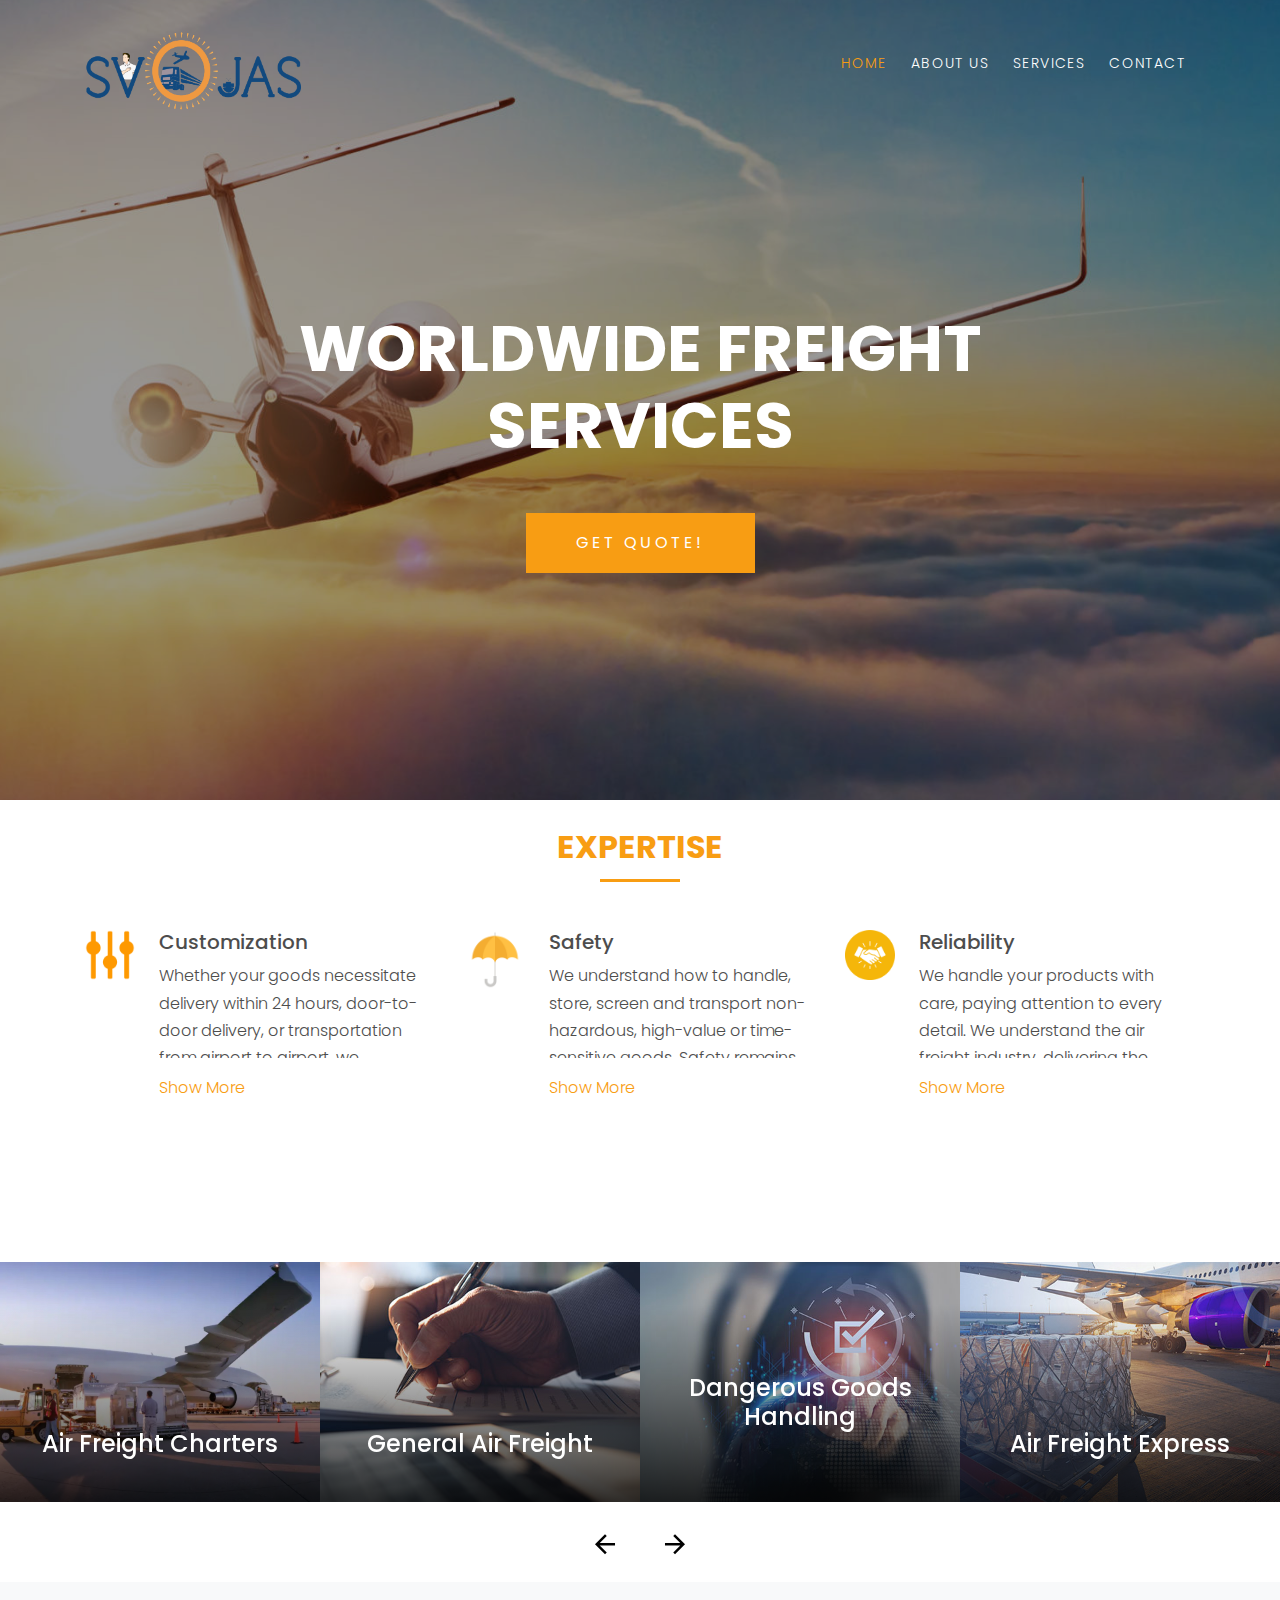
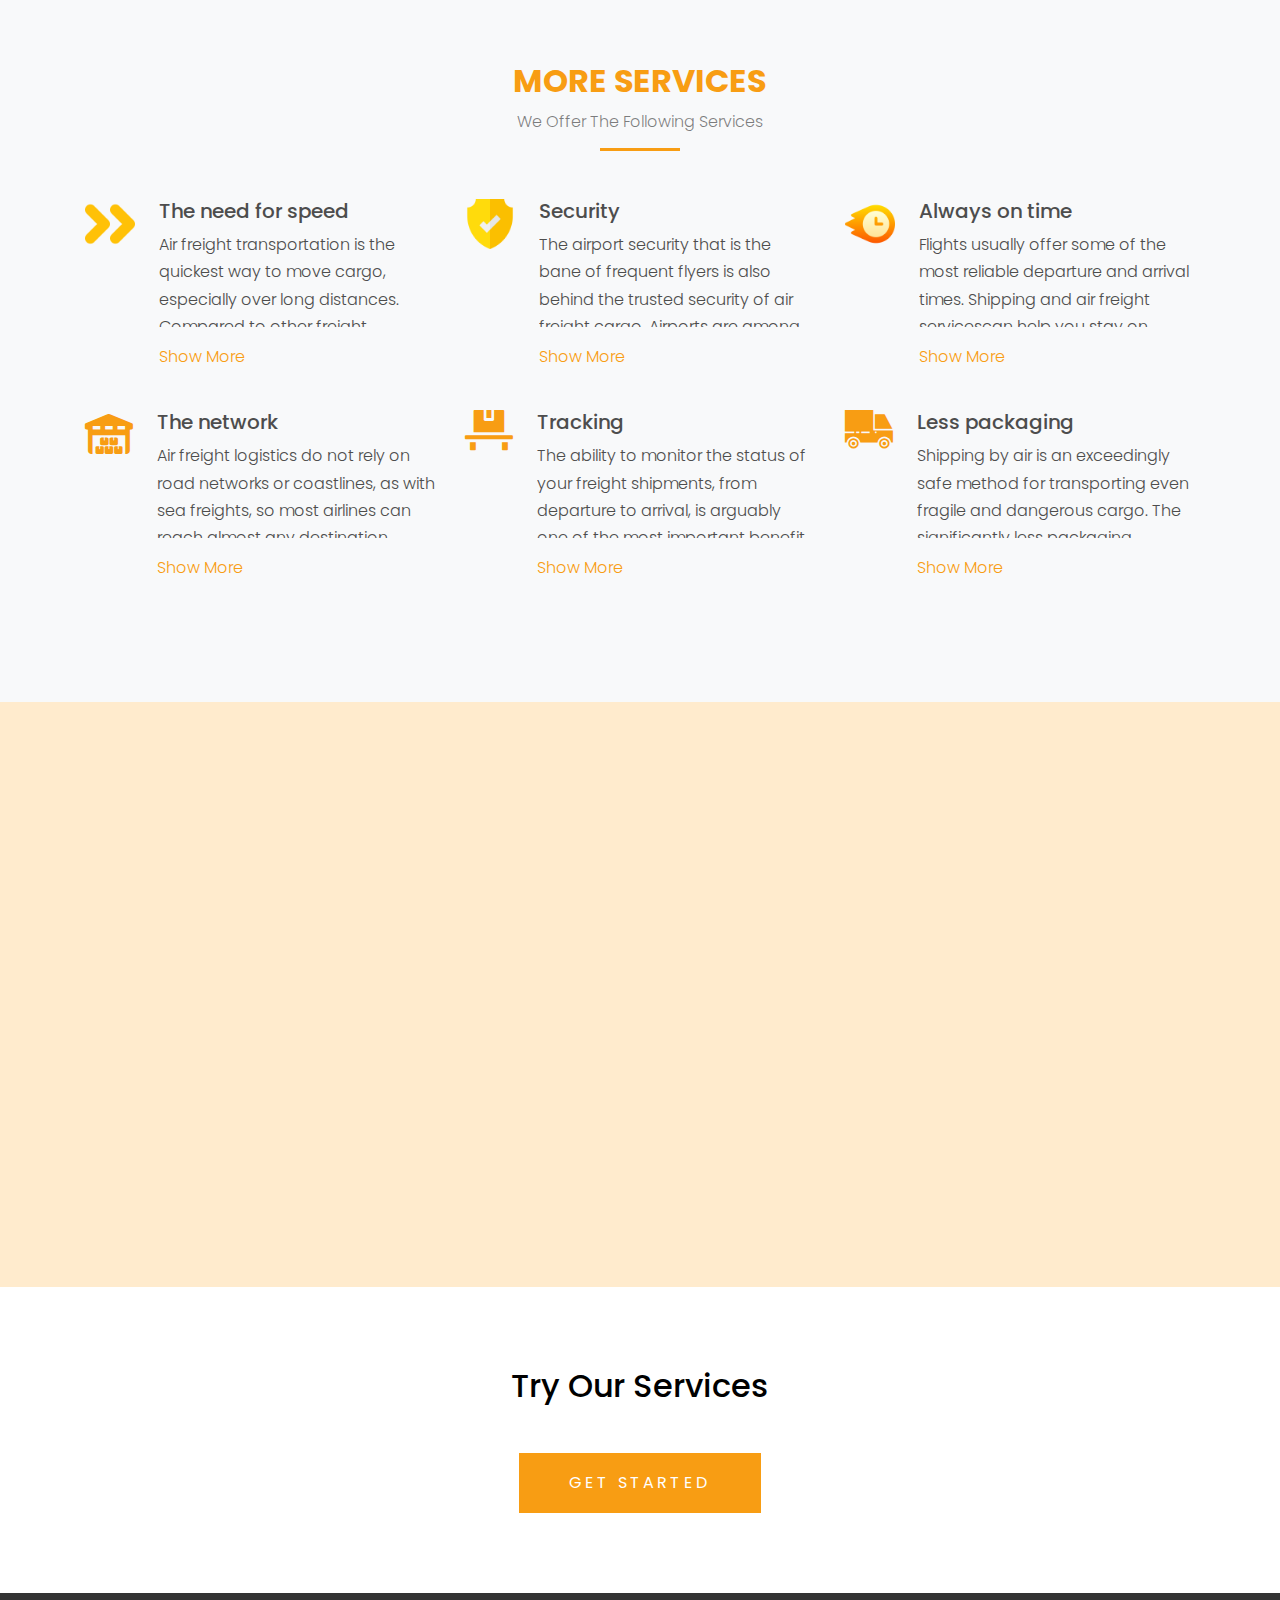
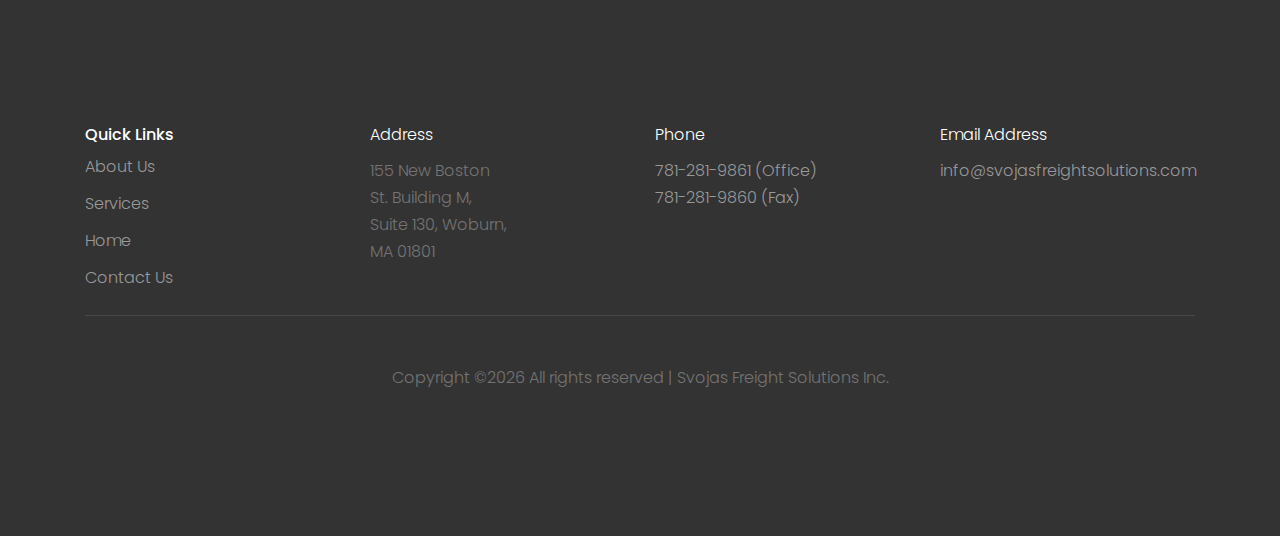
<file: index.html>
<!DOCTYPE html>
<html lang="en">
  <head>
    <title>Svojas Freight Solutions Inc.</title>
    <meta charset="utf-8">
    <meta name="viewport" content="width=device-width, initial-scale=1, shrink-to-fit=no">

    <link rel="stylesheet" href="https://fonts.googleapis.com/css?family=Poppins:200,300,400,700,900|Display+Playfair:200,300,400,700"> 
    <link rel="stylesheet" href="fonts/icomoon/style.css">

    <link rel="stylesheet" href="css/bootstrap.min.css">
    <link rel="stylesheet" href="css/magnific-popup.css">
    <link rel="stylesheet" href="css/jquery-ui.css">
    <link rel="stylesheet" href="css/owl.carousel.min.css">
    <link rel="stylesheet" href="css/owl.theme.default.min.css">

    <link rel="stylesheet" href="css/bootstrap-datepicker.css">

    <link rel="stylesheet" href="fonts/flaticon/font/flaticon.css">



    <link rel="stylesheet" href="css/aos.css">

    <link rel="stylesheet" href="css/style.css">
    
  </head>
  <body>
  
  <div class="site-wrap">

    <div class="site-mobile-menu">
      <div class="site-mobile-menu-header">
        <div class="site-mobile-menu-close mt-3">
          <span class="icon-close2 js-menu-toggle"></span>
        </div>
      </div>
      <div class="site-mobile-menu-body"></div>
    </div>
    
    <header class="site-navbar py-3" role="banner">

      <div class="container">
        <div class="row align-items-center">
          
          <div class="col-11 col-xl-2">
            <h1 class="mb-0"><a href="index.html" class="text-white h2 mb-0">
              <img src="images/svojas_logo.png" alt="Logo Image" height="96" width="216">
            </a></h1>
          </div>
          <div class="col-12 col-md-10 d-none d-xl-block">
            <nav class="site-navigation position-relative text-right" role="navigation">

              <ul class="site-menu js-clone-nav mx-auto d-none d-lg-block">
                <li class="active"><a href="index.html">Home</a></li>
                <li><a href="about.html">About Us</a></li>
                <li > <!--class="has-children"-->
                  <a href="services.html">Services</a>
                  <ul class="dropdown"  style="display: none;">
                    <li><a href="services.html">Air Freight</a></li>
                    <li  style="display: none;"><a href="#">Ocean Freight</a></li>
                    <li  style="display: none;"><a href="#">Ground Shipping</a></li>
                    <li  style="display: none;"><a href="#">Warehousing</a></li>
                    <li  style="display: none;"><a href="#">Storage</a></li>
                  </ul>
                </li>
                <li  style="display: none;"><a href="industries.html">Industries</a></li>
                <li  style="display: none;"><a href="blog.html">Blog</a></li>
                <li><a href="contact.html">Contact</a></li>
              </ul>
            </nav>
          </div>


          <div class="d-inline-block d-xl-none ml-md-0 mr-auto py-3" style="position: relative; top: 3px;"><a href="#" class="site-menu-toggle js-menu-toggle text-white"><span class="icon-menu h3"></span></a></div>

          </div>

        </div>
      </div>
      
    </header>

  

    <div class="site-blocks-cover overlay" style="background-image: url(images/hero_bg_5.jpeg);" data-aos="fade" data-stellar-background-ratio="0.5">
      <div class="container">
        <div class="row align-items-center justify-content-center text-center">

          <div class="col-md-8" data-aos="fade-up" data-aos-delay="400">
            

            <h1 class="text-white font-weight-light mb-5 text-uppercase font-weight-bold">Worldwide Freight Services</h1>
            <p><a href="fill_details.html" class="btn btn-primary py-3 px-5 text-white">Get Quote!</a></p>

          </div>
        </div>
      </div>
    </div>  



    <div class="site-section align-items-center no-gutters align-items-stretch overlap-section">
      <div class="container">
        <div class="row justify-content-center overlap-section pt-5 mb-5">
          <div class="col-md-7 text-center border-primary">
            <h2 class="mb-0 text-primary">Expertise</h2>
            <p class="color-black-opacity-5"></p>
          </div>
        </div>
        <div class="row align-items-stretch">
          <div class="col-md-6 col-lg-4 mb-4 mb-lg-0">
            <div class="unit-4 d-flex">
              <div class="unit-4-icon mr-4"><span class="text-primary">
                <img src="images/settings.svg" alt="SVG Image" height="50" width="50">
              </span></div>
              <div class="contentExp">
                <h3>Customization</h3>
                <p class="paragraph">Whether your goods necessitate delivery within 24 hours, door-to-door delivery, or transportation from airport to airport, we customize our services and solutions to meet your unique needs.</p>
                <p class="mb-0"><a href="#" class="toggleButton"">Show More</a></p>
              </div>
            </div>
          </div>
          <div class="col-md-6 col-lg-4 mb-4 mb-lg-0">
            <div class="unit-4 d-flex">
              <div class="unit-4-icon mr-4"><span class="text-primary ">
                <img src="images/umbrella.svg" alt="SVG Image" height="60" width="60">
              </span></div>
              <div class="contentExp">
                <h3>Safety</h3>
                <p class="paragraph">We understand how to handle, store, screen and transport non- hazardous, high-value or time-sensitive goods. Safety remains our foremost priority: for our staff, your cargo and the environment.</p>
                <p class="mb-0"><a href="#" class="toggleButton">Show More</a></p>
              </div>
            </div>
          </div>
          <div class="col-md-6 col-lg-4 mb-4 mb-lg-0">
            <div class="unit-4 d-flex">
              <div class="unit-4-icon mr-4"><span class="text-primary">
                <img src="images/handshake.svg" alt="SVG Image" height="50" width="50">
              </span></div>
              <div class="contentExp">
                <h3>Reliability</h3>
                <p class="paragraph">We handle your products with care, paying attention to every detail. We understand the air freight industry, delivering the promises you make. We deliver your goods to any destination and any time.</p>
                <p class="mb-0"><a href="#" class="toggleButton">Show More</a></p>
              </div>
            </div>
          </div>

        </div>
      </div>
    </div>
  

    <div class="site-section block-13">
      <!-- <div class="container"></div> -->


      <div class="owl-carousel nonloop-block-13">
        <div>
          <a href="#" class="unit-1 text-center">
            <img src="images/air-freight-charters.jpg" alt="Image" class="img-fluid">
            <div class="unit-1-text">
              <h3 class="unit-1-heading">Air Freight Charters</h3>
              <p class="px-5">We offer full and partial charters for project, ODC, relief and aid shipments.</br></br></p>
            </div>
          </a>
        </div>

        <div>
          <a href="#" class="unit-1 text-center">
            <img src="images/services-02.jpg" alt="Image" class="img-fluid">
            <div class="unit-1-text">
              <h3 class="unit-1-heading">General Air Freight</h3>
              <p class="px-5">We provide door-to-door air transport worldwide.</br></br></br></p>
            </div>
          </a>
        </div>

        <div>
          <a href="#" class="unit-1 text-center">
            <img src="images/services-03.jpg" alt="Image" class="img-fluid">
            <div class="unit-1-text">
              <h3 class="unit-1-heading">Dangerous Goods Handling</h3>
              <p class="px-5">Our specialized DG experts have detailed knowledge of hazardous goods regulations.</br></br></p>
            </div>
          </a>
        </div>

        <div>
          <a href="#" class="unit-1 text-center">
            <img src="images/services-04.jpg" alt="Image" class="img-fluid">
            <div class="unit-1-text">
              <h3 class="unit-1-heading">Air Freight Express</h3>
              <p class="px-5">We offer courier, express, and onboard services.</br></br></br> </p>
            </div>
          </a>
        </div>

        <div>
          <a href="#" class="unit-1 text-center">
            <img src="images/services-05.jpg" alt="Image" class="img-fluid">
            <div class="unit-1-text">
              <h3 class="unit-1-heading">Pharmaceutical/Reefer Cargo</h3>
              <p class="px-5">We provide temperature-controlled transport with cooling units and insulation for sensitive goods.</br></p>
            </div>
          </a>
        </div>

        <div>
          <a href="#" class="unit-1 text-center">
            <img src="images/air-freight-charters.jpg" alt="Image" class="img-fluid">
            <div class="unit-1-text">
              <h3 class="unit-1-heading">Packing and Pick-up Service</h3>
              <p class="px-5">Our experts will carefully pack your cargo and pick it up from any location for transport to the destination port.</br></p>
            </div>
          </a>
        </div>

        <div>
          <a href="#" class="unit-1 text-center">
            <img src="images/services-06.jpg" alt="Image" class="img-fluid">
            <div class="unit-1-text">
              <h3 class="unit-1-heading">Real Time Tracking</h3>
              <p class="px-5">Our digital platform, allows you to see all the details of your shipments in a clearly structured user interface.</p>
            </div>
          </a>
        </div>

        <div>
          <a href="#" class="unit-1 text-center">
            <img src="images/services-07.jpg" alt="Image" class="img-fluid">
            <div class="unit-1-text">
              <h3 class="unit-1-heading">First Mile and Last Mile Delivery</h3>
              <p class="px-5">Our experts are knowledgeable about international regulations and guidelines for first mile and  last mile delivery.</p>
            </div>
          </a>
        </div>

        <div>
          <a href="#" class="unit-1 text-center">
            <img src="images/services-08.png" alt="Image" class="img-fluid">
            <div class="unit-1-text">
              <h3 class="unit-1-heading">Insurance</h3>
              <p class="px-5">We can assist you in insuring your cargo to cover for loss, damage, and financial risks.</br></br></p>
            </div>
          </a>
        </div>

      </div>
    </div>


    

    <div class="site-section bg-light">
      <div class="container">
        <div class="row justify-content-center mb-5">
          <div class="col-md-7 text-center border-primary">
            <h2 class="font-weight-light text-primary">More Services</h2>
            <p class="color-black-opacity-5">We Offer The Following Services</p>
          </div>
        </div>
        <div class="row align-items-stretch">
          <div class="col-md-6 col-lg-4 mb-4 mb-lg-4">
            <div class="unit-4 d-flex">
              <div class="unit-4-icon mr-4"><span class="text-primary">
                <img src="images/fast-forward.svg" alt="SVG Image" height="50" width="50">
              </span></div>
              <div class="contentExp">
                <h3>The need for speed</h3>
                <p class="paragraph">Air freight transportation is the quickest way to move cargo, especially over long distances. Compared to other freight services, such as truckload services, airfreight transportation is relatively stable, with some clients receiving their deliveries on the same day.</p>
                <p><a href="#" class="toggleButton">Show More</a></p>
              </div>
            </div>
          </div>
          <div class="col-md-6 col-lg-4 mb-4 mb-lg-4">
            <div class="unit-4 d-flex">
              <div class="unit-4-icon mr-4"><span class="text-primary">
                <img src="images/shield.svg" alt="SVG Image" height="50" width="50">
              </span></div>
              <div class="contentExp">
                <h3>Security</h3>
                <p class="paragraph">‍The airport security that is the bane of frequent flyers is also behind the trusted security of air freight cargo. Airports are among the most tightly regulated areas globally, and air freight services benefit from this. The risk of theft and damage is almost negligible from the second your cargo enters the facility, through the flight, till touchdown in the destination airport.</p>
                <p><a href="#" class="toggleButton">Show More</a></p>
              </div>
            </div>
          </div>
          <div class="col-md-6 col-lg-4 mb-4 mb-lg-4">
            <div class="unit-4 d-flex">
              <div class="unit-4-icon mr-4"><span class="text-primary ">
                <img src="images/prime-time.svg" alt="SVG Image" height="50" width="50">
              </span></div>
              <div class="contentExp">
                <h3>Always on time</h3>
                <p class="paragraph">Flights usually offer some of the most reliable departure and arrival times. Shipping and air freight servicescan help you stay on schedule even if you regularly move a high volume of cargo.</p>
                <p><a href="#" class="toggleButton">Show More</a></p>
              </div>
            </div>
          </div>


          <div class="col-md-6 col-lg-4 mb-4 mb-lg-4">
            <div class="unit-4 d-flex">
              <div class="unit-4-icon mr-4"><span class="text-primary flaticon-barn"></span></div>
              <div class="contentExp">
                <h3>The network</h3>
                <p class="paragraph">‍Air freight logistics do not rely on road networks or coastlines, as with sea freights, so most airlines can reach almost any destination worldwide. The bidirectional links provided by air cargo consolidators also help the cargo move frequently and quickly for express shipping.</p>
                <p><a href="#" class="toggleButton">Show More</a></p>
              </div>
            </div>
          </div>
          <div class="col-md-6 col-lg-4 mb-4 mb-lg-4">
            <div class="unit-4 d-flex">
              <div class="unit-4-icon mr-4"><span class="text-primary flaticon-platform"></span></div>
              <div class="contentExp">
                <h3>Tracking</h3>
                <p class="paragraph">The ability to monitor the status of your freight shipments, from departure to arrival, is arguably one of the most important benefits of air freight transportation. Most air freight providers have web-based tracking that keeps you abreast of the real-time status of your cargo.</p>
                <p><a href="#" class="toggleButton">Show More</a></p>
              </div>
            </div>
          </div>
          <div class="col-md-6 col-lg-4 mb-4 mb-lg-4">
            <div class="unit-4 d-flex">
              <div class="unit-4-icon mr-4"><span class="text-primary flaticon-car"></span></div>
              <div class="contentExp">
                <h3>Less packaging</h3>
                <p class="paragraph">Shipping by air is an exceedingly safe method for transporting even fragile and dangerous cargo. The significantly less packaging requires less time and money.</p>
                <p><a href="javascript:evented()" class="toggleButton">Show More</a></p>
              </div>
            </div>
          </div>

        </div>
      </div>
    </div>
    

    <div class="site-section" style="background-color:blanchedalmond;">
      <div class="container">
        <div class="row mb-5">
          
          <div class="col-md-5 ml-auto mb-5 order-md-2" data-aos="fade">
            <img src="images/logistics.png" alt="Image" class="img-fluid rounded">
          </div>
          <div class="col-md-6 order-md-1" data-aos="fade">
            <div class="text-left pb-1 border-primary mb-4">
              <h2 class="text-primary">Features & Benefits</h2>
            </div>
            <ul class="mb-1">
              <li>Air Freight Solutions</li>
              <li>Freight Forwarding Services</li>
              <li>International Shipping Solutions</li>
              <li>Customized Logistics Solutions</li>
              <li>24/7 Customer Support</li>
              <li>Seamless Shipping Experience</li>
              <li>Freight Forwarding Services</li>
              <li>Reliable and Cost-effective Services</li>
              <li>Global Reach and Expertise</li>
              <li>Customizable Solutions to Meet Your Needs</li>
              <li>Dedicated Customer Support and Assistance</li>
            </ul>
          </div>
          
        </div>
      </div>
    </div>

    <div class="site-section">
      <div class="container">
        <div class="row text-center">
          <div class="col-md-12">
            <h2 class="mb-5 text-black">Try Our Services</h2>
            <p class="mb-0"><a href="fill_details.html" class="btn btn-primary py-3 px-5 text-white">Get Started</a></p>
          </div>
        </div>
      </div>
    </div>
    
    <footer class="site-footer">
      <div class="container">
        <div class="row">
          <div class="col-md-12">
            <div class="row">
              <div class="col-md-3">
                <h2 class="footer-heading mb-2 mt-1">Quick Links</h2>
                <ul class="list-unstyled">
                  <li><a href="about.html">About Us</a></li>
                  <li><a href="services.html">Services</a></li>
                  <li><a href="index.html">Home</a></li>
                  <li><a href="contact.html">Contact Us</a></li>
                </ul>
              </div>
         
              <div class="col-md-3" >
                <p class="footer-heading mb-2">Address</p>
                <p class="mb-4">155 New Boston</br>
                  St. Building M,</br>
                  Suite 130, Woburn,</br>
                  MA 01801
                  </p>
              </div>
              <div class="col-md-3" >
              <p class="footer-heading mb-2">Phone</p>
              <p class="mb-4"><a href="#" onclick="doNothing(event)">781-281-9861 (Office)<br>781-281-9860 (Fax)</a></p>
              </div>
              <div class="col-md-3" >
              <p class="footer-heading mb-2">Email Address</p>
              <p class="mb-0"><a href="#" onclick="openEmptyMail(event)">info@svojasfreightsolutions.com</a></p>
              </div>
            </div>
          </div>
          
        </div>
        <div class="row pt-1 mt-1 text-center">
          <div class="col-md-12">
            <div class="border-top pt-5">
            <p>
            <!-- Link back to Colorlib can't be removed. Template is licensed under CC BY 3.0. -->
            Copyright &copy;<script>document.write(new Date().getFullYear());</script> All rights reserved | Svojas Freight Solutions Inc.</a>
            <!-- Link back to Colorlib can't be removed. Template is licensed under CC BY 3.0. -->
            </p>
            </div>
          </div>
          
        </div>
      </div>
    </footer>
  </div>

  <script src="js/jquery-3.3.1.min.js"></script>
  <script src="js/jquery-migrate-3.0.1.min.js"></script>
  <script src="js/jquery-ui.js"></script>
  <script src="js/popper.min.js"></script>
  <script src="js/bootstrap.min.js"></script>
  <script src="js/owl.carousel.min.js"></script>
  <script src="js/jquery.stellar.min.js"></script>
  <script src="js/jquery.countdown.min.js"></script>
  <script src="js/jquery.magnific-popup.min.js"></script>
  <script src="js/bootstrap-datepicker.min.js"></script>
  <script src="js/aos.js"></script>

  <script src="js/main.js"></script>
  </body>
</html>
</file>
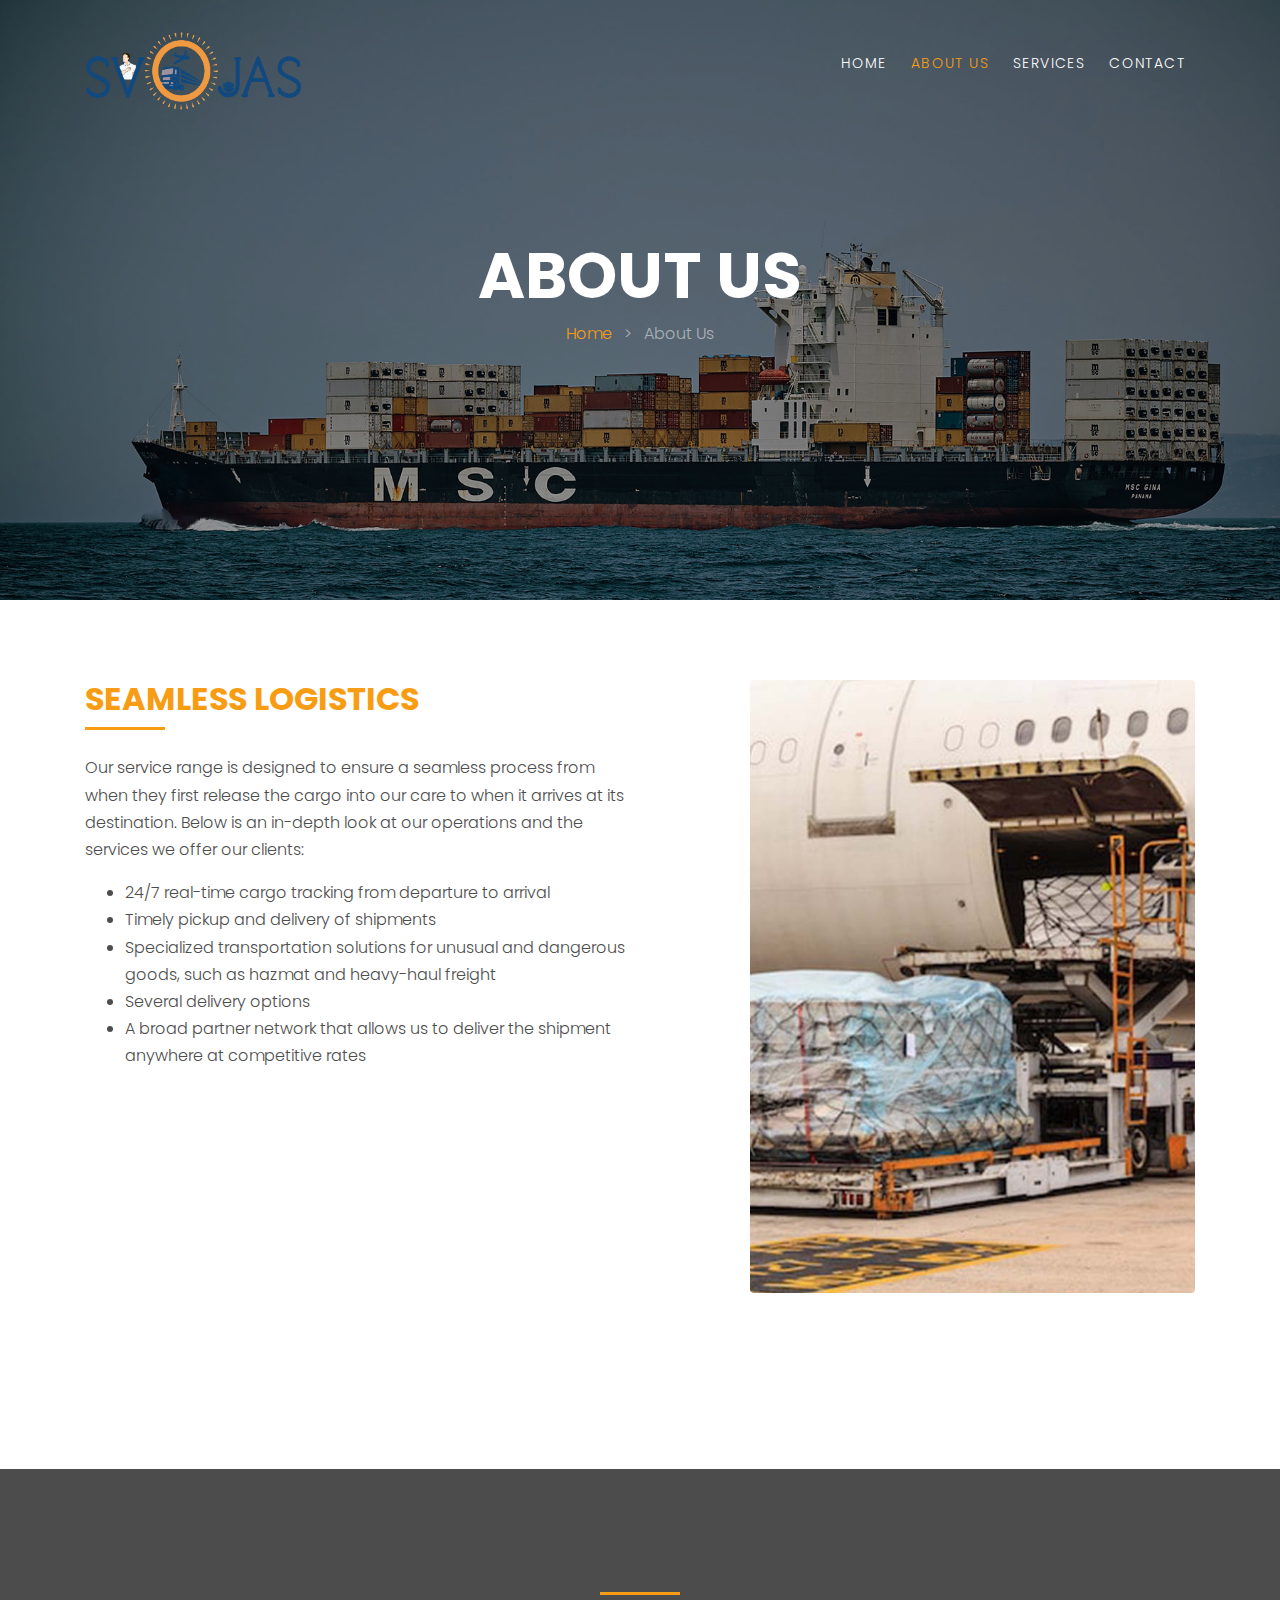
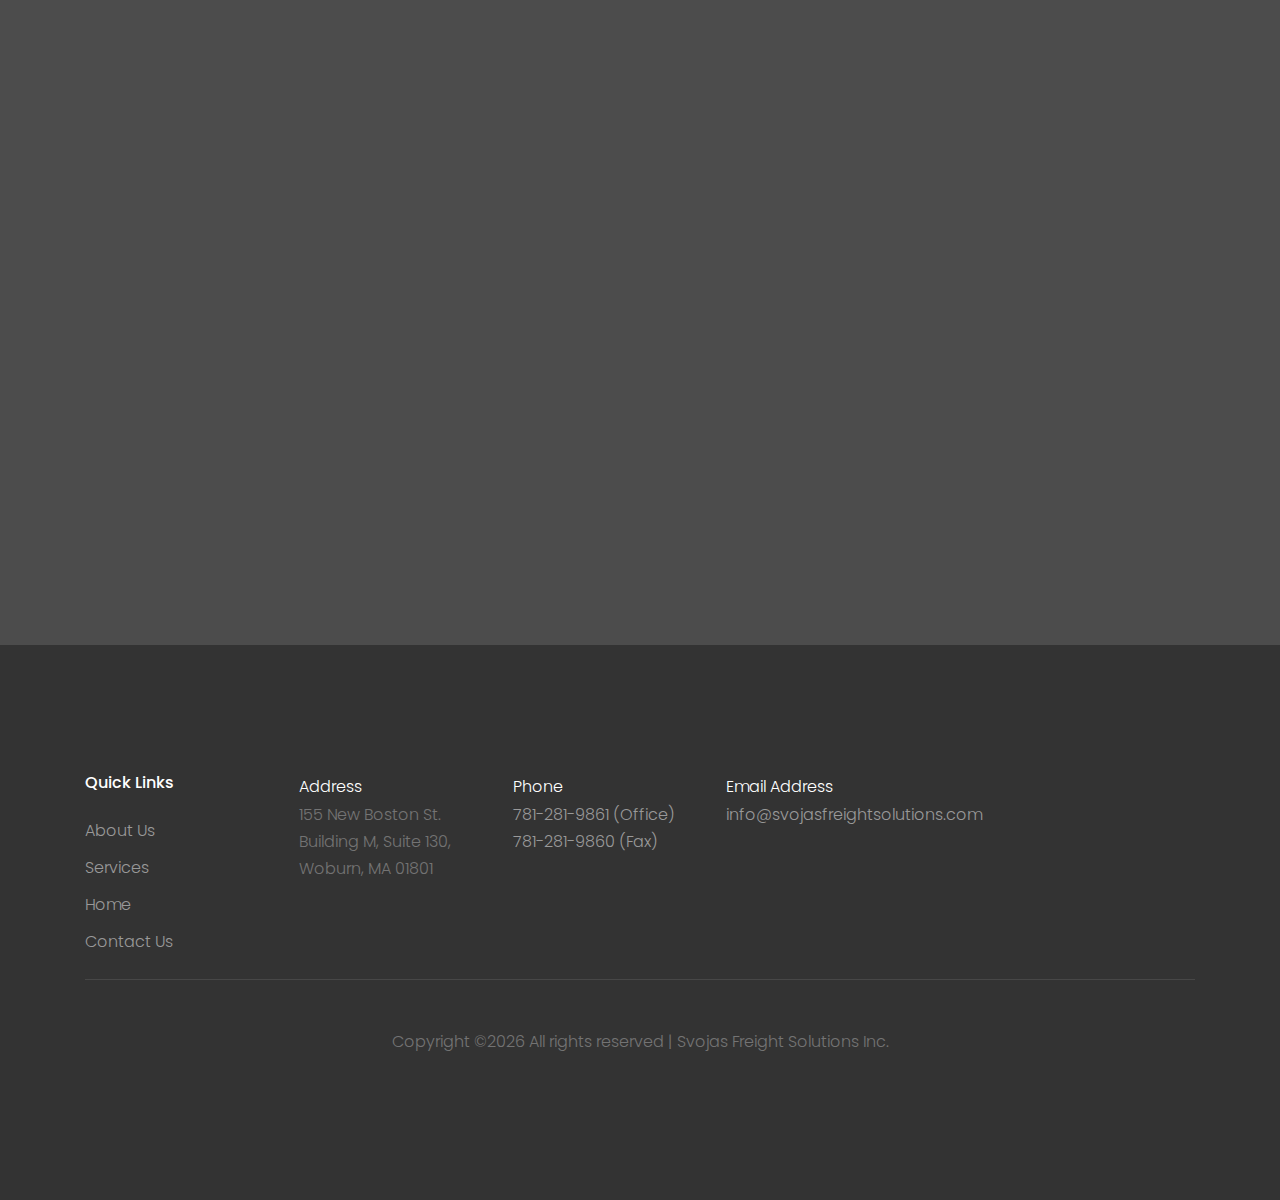
<file: about.html>
<!DOCTYPE html>
<html lang="en">
  <head>
    <title>Svojas Freight Solutions Inc.</title>
    <meta charset="utf-8">
    <meta name="viewport" content="width=device-width, initial-scale=1, shrink-to-fit=no">

    <link rel="stylesheet" href="https://fonts.googleapis.com/css?family=Poppins:200,300,400,700,900|Display+Playfair:200,300,400,700"> 
    <link rel="stylesheet" href="fonts/icomoon/style.css">

    <link rel="stylesheet" href="css/bootstrap.min.css">
    <link rel="stylesheet" href="css/magnific-popup.css">
    <link rel="stylesheet" href="css/jquery-ui.css">
    <link rel="stylesheet" href="css/owl.carousel.min.css">
    <link rel="stylesheet" href="css/owl.theme.default.min.css">

    <link rel="stylesheet" href="css/bootstrap-datepicker.css">

    <link rel="stylesheet" href="fonts/flaticon/font/flaticon.css">



    <link rel="stylesheet" href="css/aos.css">

    <link rel="stylesheet" href="css/style.css">
    
  </head>
  <body>
  
  <div class="site-wrap">

    <div class="site-mobile-menu">
      <div class="site-mobile-menu-header">
        <div class="site-mobile-menu-close mt-3">
          <span class="icon-close2 js-menu-toggle"></span>
        </div>
      </div>
      <div class="site-mobile-menu-body"></div>
    </div>
    
    <header class="site-navbar py-3" role="banner">

      <div class="container">
        <div class="row align-items-center">
          
          <div class="col-11 col-xl-2">
            <h1 class="mb-0"><a href="index.html" class="text-white h2 mb-0">
              <img src="images/svojas_logo.png" alt="Logo Image" height="96" width="216"></a></h1>
          </div>
          <div class="col-12 col-md-10 d-none d-xl-block">
            <nav class="site-navigation position-relative text-right" role="navigation">

              <ul class="site-menu js-clone-nav mx-auto d-none d-lg-block">
                <li><a href="index.html">Home</a></li>
                <li class="active"><a href="about.html">About Us</a></li>
                <li> 
                  <a href="services.html">Services</a>
                  <ul class="dropdown" style="display: none;">
                    <li><a href="services.html">Air Freight</a></li>
                    <li  style="display: none;"><a href="#">Ocean Freight</a></li>
                    <li  style="display: none;"><a href="#">Ground Shipping</a></li>
                    <li  style="display: none;"><a href="#">Warehousing</a></li>
                    <li  style="display: none;"><a href="#">Storage</a></li>
                  </ul>
                </li>
                <li  style="display: none;"><a href="industries.html">Industries</a></li>
                <li  style="display: none;"><a href="blog.html">Blog</a></li>
                <li><a href="contact.html">Contact</a></li>
              </ul>
            </nav>
          </div>


          <div class="d-inline-block d-xl-none ml-md-0 mr-auto py-3" style="position: relative; top: 3px;"><a href="#" class="site-menu-toggle js-menu-toggle text-white"><span class="icon-menu h3"></span></a></div>

          </div>

        </div>
      </div>
      
    </header>

  

    <div class="site-blocks-cover inner-page-cover overlay" style="background-image: url(images/hero_bg_1.jpg);" data-aos="fade" data-stellar-background-ratio="0.5">
      <div class="container">
        <div class="row align-items-center justify-content-center text-center">

          <div class="col-md-8" data-aos="fade-up" data-aos-delay="400">
            <h1 class="text-white font-weight-light text-uppercase font-weight-bold">About Us</h1>
            <p class="breadcrumb-custom"><a href="index.html">Home</a> <span class="mx-2">&gt;</span> <span>About Us</span></p>
          </div>
        </div>
      </div>
    </div>  

    

    <div class="site-section">
      <div class="container">
        <div class="row mb-5">
          
          <div class="col-md-5 ml-auto mb-5 order-md-2" data-aos="fade">
            <img src="images/aviation-cargo2.jpg" alt="Image" class="img-fluid rounded">
          </div>
          <div class="col-md-6 order-md-1" data-aos="fade">
            <div class="text-left pb-1 border-primary mb-4">
              <h2 class="text-primary">Seamless Logistics</h2>
            </div>
            <p>Our service range is designed to ensure a seamless process from when they first release the cargo into our care to when it arrives at its destination. Below is an in-depth look at our operations and the services we offer our clients:</p>
            <ul class="mb-5">
              <li>24/7 real-time cargo tracking from departure to arrival</li>
              <li>Timely pickup and delivery of shipments</li>
              <li>Specialized transportation solutions for unusual and dangerous goods, such as hazmat and heavy-haul freight</li>
              <li>Several delivery options</li>
              <li>A broad partner network that allows us to deliver the shipment anywhere at competitive rates</li>
            </ul>
          </div>
          
        </div>
      </div>
    </div>
    
 
    <div class="site-section bg-image overlay" style="background-image: url('images/hero_bg_4.jpg');">
      <div class="container">
        <div class="row justify-content-center mb-5">
          <div class="col-md-7 text-center border-primary">
            <h2 class="font-weight-light text-primary" data-aos="fade">How It Works</h2>
          </div>
        </div>
        <div class="row">
          <div class="col-md-6 col-lg-4 mb-5 mb-lg-0" data-aos="fade" data-aos-delay="100">
            <div class="how-it-work-item">
              <span class="number">1</span>
              <div class="how-it-work-body">
                <h2>Choose Your Air Freight Service</h2>
                <p class="mb-5">Select the air freight service that best suits your needs. We offer a variety of options designed to ensure your cargo reaches its destination safely and on time.</p>
                <ul class="ul-check list-unstyled white">
                  <li class="text-white">Comprehensive solutions for all types of cargo</li>
                  <li class="text-white">Specialized handling for sensitive or hazardous materials</li>
                  <li class="text-white">Flexible scheduling to meet your deadlines</li>
                </ul>
              </div>
            </div>
          </div>

          <div class="col-md-6 col-lg-4 mb-5 mb-lg-0" data-aos="fade" data-aos-delay="200">
            <div class="how-it-work-item">
              <span class="number">2</span>
              <div class="how-it-work-body">
                <h2>Confirm Your Payment</h2>
                <p class="mb-5">Securely process your payment through our easy-to-use system. We offer various payment options to accommodate your preferences.</p>
                <ul class="ul-check list-unstyled white">
                  <li class="text-white">Transparent pricing with no hidden fees</li>
                  <li class="text-white">Multiple payment methods for convenience</li>
                  <li class="text-white">Immediate confirmation for peace of mind</li>
                </ul>
              </div>
            </div>
          </div>

          <div class="col-md-6 col-lg-4 mb-5 mb-lg-0" data-aos="fade" data-aos-delay="300">
            <div class="how-it-work-item">
              <span class="number">3</span>
              <div class="how-it-work-body">
                <h2>Track Your Shipment</h2>
                <p class="mb-5">Monitor your cargo's journey with our real-time tracking system. Stay informed about the status and location of your shipment from departure to arrival.</p>
                <ul class="ul-check list-unstyled white">
                  <li class="text-white">24/7 tracking available online</li>
                  <li class="text-white">Instant updates on shipment status</li>
                  <li class="text-white">Complete visibility from pickup to delivery</li>
                </ul>
              </div>
            </div>
          </div>

        </div>
      </div>
    </div>



    <div class="site-section border-bottom" style="display: none;">
      <div class="container">
        <div class="row justify-content-center mb-5">
          <div class="col-md-7 text-center border-primary">
            <h2 class="font-weight-light text-primary" data-aos="fade">Our Team</h2>
          </div>
        </div>
        <div class="row">
          <div class="col-md-6 col-lg-4 mb-5 mb-lg-0" data-aos="fade" data-aos-delay="100">
            <div class="person">
              <img src="images/person_2.jpg" alt="Image" class="img-fluid rounded mb-5">
              <h3>Christine Rooster</h3>
              <p class="position text-muted">Co-Founder, President</p>
              <p class="mb-4">Lorem ipsum dolor sit amet consectetur adipisicing elit. Nisi at consequatur unde molestiae quidem provident voluptatum deleniti quo iste error eos est praesentium distinctio cupiditate tempore suscipit inventore deserunt tenetur.</p>
              <ul class="ul-social-circle">
                <li><a href="#"><span class="icon-facebook"></span></a></li>
                <li><a href="#"><span class="icon-twitter"></span></a></li>
                <li><a href="#"><span class="icon-linkedin"></span></a></li>
                <li><a href="#"><span class="icon-instagram"></span></a></li>
              </ul>
            </div>
          </div>
          <div class="col-md-6 col-lg-4 mb-5 mb-lg-0" data-aos="fade" data-aos-delay="200">
            <div class="person">
              <img src="images/person_3.jpg" alt="Image" class="img-fluid rounded mb-5">
              <h3>Brandon Sharp</h3>
              <p class="position text-muted">Co-Founder, COO</p>
              <p class="mb-4">Lorem ipsum dolor sit amet consectetur adipisicing elit. Nisi at consequatur unde molestiae quidem provident voluptatum deleniti quo iste error eos est praesentium distinctio cupiditate tempore suscipit inventore deserunt tenetur.</p>
              <ul class="ul-social-circle">
                <li><a href="#"><span class="icon-facebook"></span></a></li>
                <li><a href="#"><span class="icon-twitter"></span></a></li>
                <li><a href="#"><span class="icon-linkedin"></span></a></li>
                <li><a href="#"><span class="icon-instagram"></span></a></li>
              </ul>
            </div>
          </div>
          <div class="col-md-6 col-lg-4 mb-5 mb-lg-0" data-aos="fade" data-aos-delay="300">
            <div class="person">
              <img src="images/person_4.jpg" alt="Image" class="img-fluid rounded mb-5">
              <h3>Connor Hodson</h3>
              <p class="position text-muted">Marketing</p>
              <p class="mb-4">Lorem ipsum dolor sit amet consectetur adipisicing elit. Nisi at consequatur unde molestiae quidem provident voluptatum deleniti quo iste error eos est praesentium distinctio cupiditate tempore suscipit inventore deserunt tenetur.</p>
              <ul class="ul-social-circle">
                <li><a href="#"><span class="icon-facebook"></span></a></li>
                <li><a href="#"><span class="icon-twitter"></span></a></li>
                <li><a href="#"><span class="icon-linkedin"></span></a></li>
                <li><a href="#"><span class="icon-instagram"></span></a></li>
              </ul>
            </div>
          </div>
        </div>
      </div>
    </div>
    
    <div class="site-section border-bottom"  style="display: none;">
      <div class="container">

        <div class="row justify-content-center mb-5">
          <div class="col-md-7 text-center border-primary">
            <h2 class="font-weight-light text-primary">Testimonials</h2>
          </div>
        </div>

        <div class="slide-one-item home-slider owl-carousel">
          <div>
            <div class="testimonial">
              <figure class="mb-4">
                <img src="images/person_3.jpg" alt="Image" class="img-fluid mb-3">
                <p>John Smith</p>
              </figure>
              <blockquote>
                <p>&ldquo;Lorem ipsum dolor sit amet consectetur adipisicing elit. Consectetur unde reprehenderit aperiam quaerat fugiat repudiandae explicabo animi minima fuga beatae illum eligendi incidunt consequatur. Amet dolores excepturi earum unde iusto.&rdquo;</p>
              </blockquote>
            </div>
          </div>
          <div>
            <div class="testimonial">
              <figure class="mb-4">
                <img src="images/person_2.jpg" alt="Image" class="img-fluid mb-3">
                <p>Christine Aguilar</p>
              </figure>
              <blockquote>
                <p>&ldquo;Lorem ipsum dolor sit amet consectetur adipisicing elit. Consectetur unde reprehenderit aperiam quaerat fugiat repudiandae explicabo animi minima fuga beatae illum eligendi incidunt consequatur. Amet dolores excepturi earum unde iusto.&rdquo;</p>
              </blockquote>
            </div>
          </div>

          <div>
            <div class="testimonial">
              <figure class="mb-4">
                <img src="images/person_4.jpg" alt="Image" class="img-fluid mb-3">
                <p>Robert Spears</p>
              </figure>
              <blockquote>
                <p>&ldquo;Lorem ipsum dolor sit amet consectetur adipisicing elit. Consectetur unde reprehenderit aperiam quaerat fugiat repudiandae explicabo animi minima fuga beatae illum eligendi incidunt consequatur. Amet dolores excepturi earum unde iusto.&rdquo;</p>
              </blockquote>
            </div>
          </div>

          <div>
            <div class="testimonial">
              <figure class="mb-4">
                <img src="images/person_5.jpg" alt="Image" class="img-fluid mb-3">
                <p>Bruce Rogers</p>
              </figure>
              <blockquote>
                <p>&ldquo;Lorem ipsum dolor sit amet consectetur adipisicing elit. Consectetur unde reprehenderit aperiam quaerat fugiat repudiandae explicabo animi minima fuga beatae illum eligendi incidunt consequatur. Amet dolores excepturi earum unde iusto.&rdquo;</p>
              </blockquote>
            </div>
          </div>

        </div>
      </div>
    </div>

    
    
    <footer class="site-footer">
      <div class="container">
        <div class="row">
          <div class="col-md-9">
            <div class="row">
              <div class="col-md-3">
                <h2 class="footer-heading mb-4">Quick Links</h2>
                <ul class="list-unstyled">
                  <li><a href="about.html">About Us</a></li>
                  <li><a href="services.html">Services</a></li>
                  <li><a href="index.html">Home</a></li>
                  <li><a href="contact.html">Contact Us</a></li>
                </ul>
              </div>
              <div class="col-md-3 float-right" >
                <p class="footer-heading mb-0">Address</p>
                <p class="mb-4">155 New Boston St.
                  Building M, Suite 130,
                  Woburn, MA 01801
                  </p>
              </div>
              <div class="col-md-3 float-right" >
              <p class="footer-heading mb-0">Phone</p>
              <p class="mb-4"><a href="#" onclick="doNothing(event)">781-281-9861 (Office)<br>781-281-9860 (Fax)</a></p>
              </div>
              <div class="col-md-3 float-right" >
              <p class="footer-heading mb-0">Email Address</p>
              <p class="mb-0"><a href="#" onclick="openEmptyMail(event)">info@svojasfreightsolutions.com</a></p>
              </div>
            
            </div>
          </div>
          <div class="col-md-3" style="opacity: 0.0;">
            <h2 class="footer-heading mb-4">Subscribe Newsletter</h2>
            <form action="#" method="post">
              <div class="input-group mb-3">
                <input type="text" class="form-control border-secondary text-white bg-transparent" placeholder="Enter Email" aria-label="Enter Email" aria-describedby="button-addon2">
                <div class="input-group-append">
                  <button class="btn btn-primary text-white" type="button" id="button-addon2">Send</button>
                </div>
              </div>
            </form>
          </div>
        </div>
        <div class="row pt-1 mt-1 text-center">
          <div class="col-md-12">
            <div class="border-top pt-5">
            <p>
            <!-- Link back to Colorlib can't be removed. Template is licensed under CC BY 3.0. -->
            Copyright &copy;<script>document.write(new Date().getFullYear());</script> All rights reserved | Svojas Freight Solutions Inc.</a>
            <!-- Link back to Colorlib can't be removed. Template is licensed under CC BY 3.0. -->
            </p>
            </div>
          </div>
          
        </div>
      </div>
    </footer>
  </div>

  <script src="js/jquery-3.3.1.min.js"></script>
  <script src="js/jquery-migrate-3.0.1.min.js"></script>
  <script src="js/jquery-ui.js"></script>
  <script src="js/popper.min.js"></script>
  <script src="js/bootstrap.min.js"></script>
  <script src="js/owl.carousel.min.js"></script>
  <script src="js/jquery.stellar.min.js"></script>
  <script src="js/jquery.countdown.min.js"></script>
  <script src="js/jquery.magnific-popup.min.js"></script>
  <script src="js/bootstrap-datepicker.min.js"></script>
  <script src="js/aos.js"></script>

  <script src="js/main.js"></script>
    
  </body>
</html>
</file>
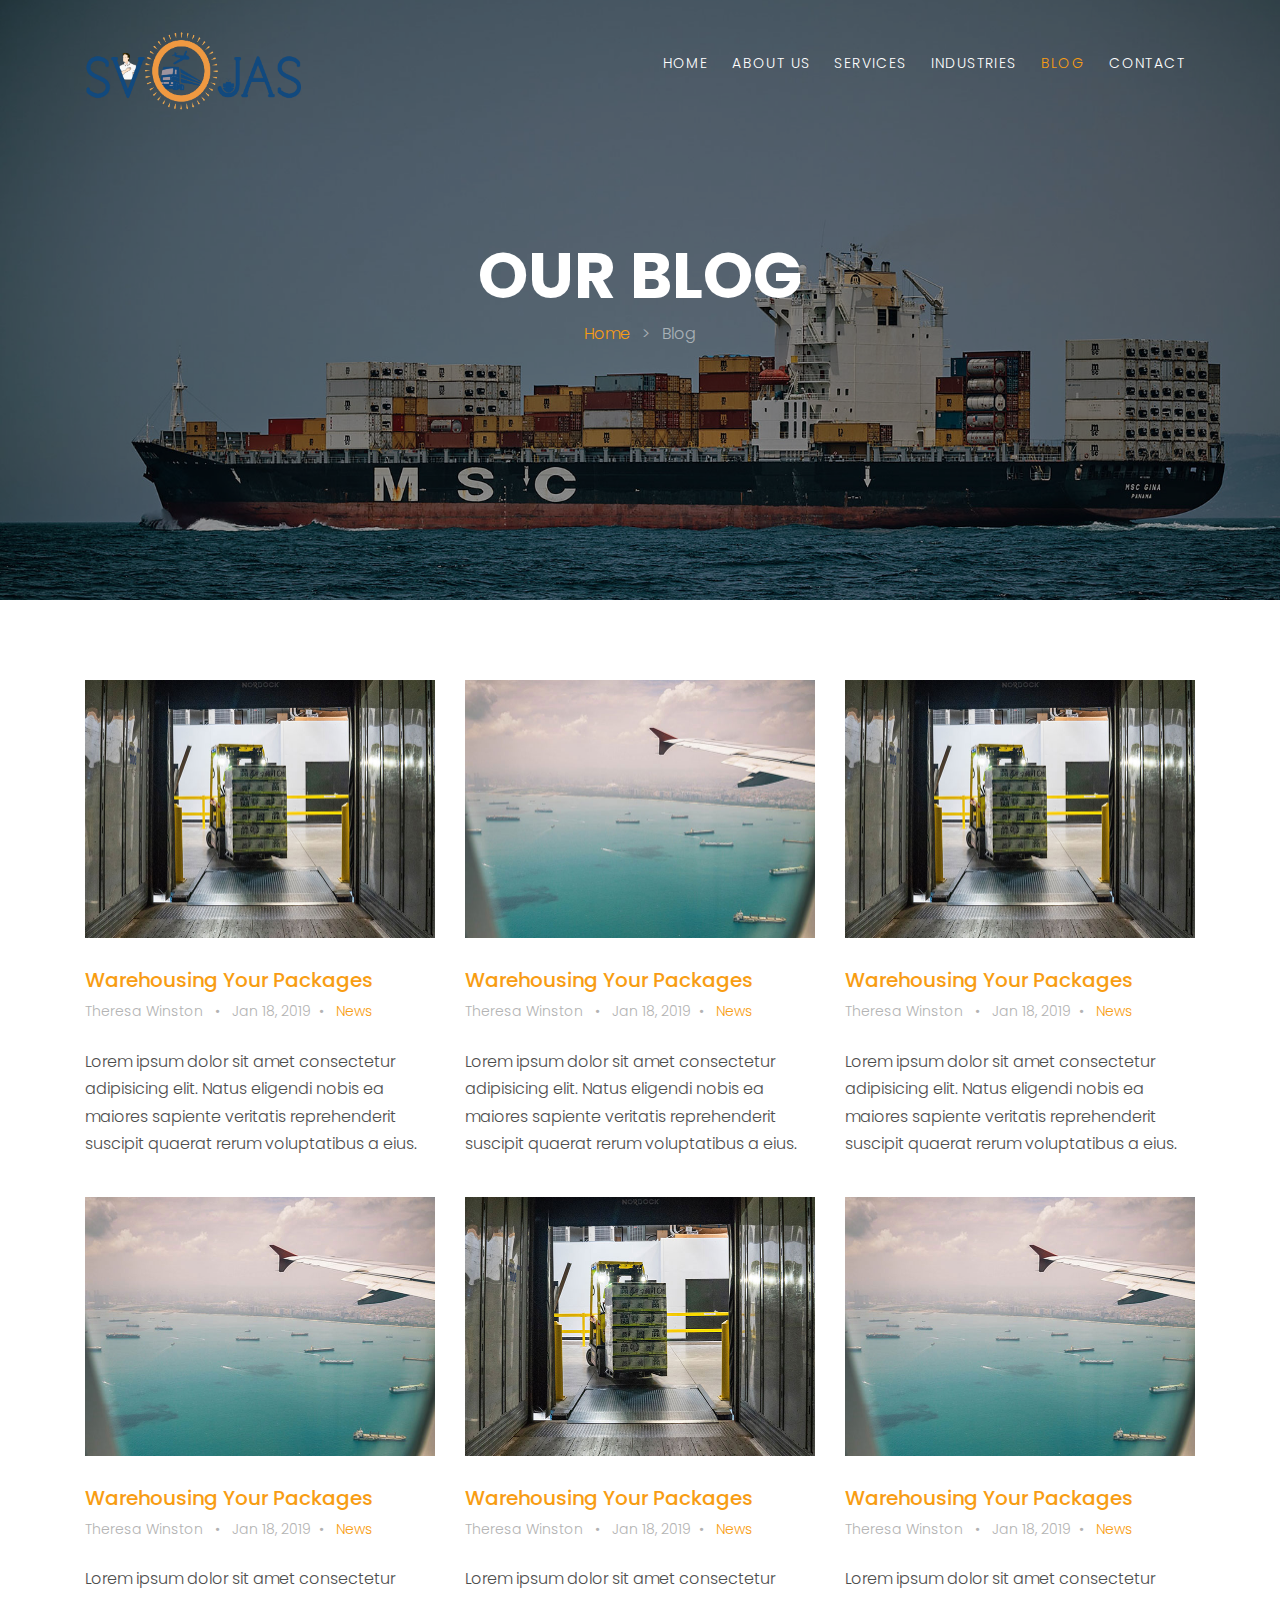
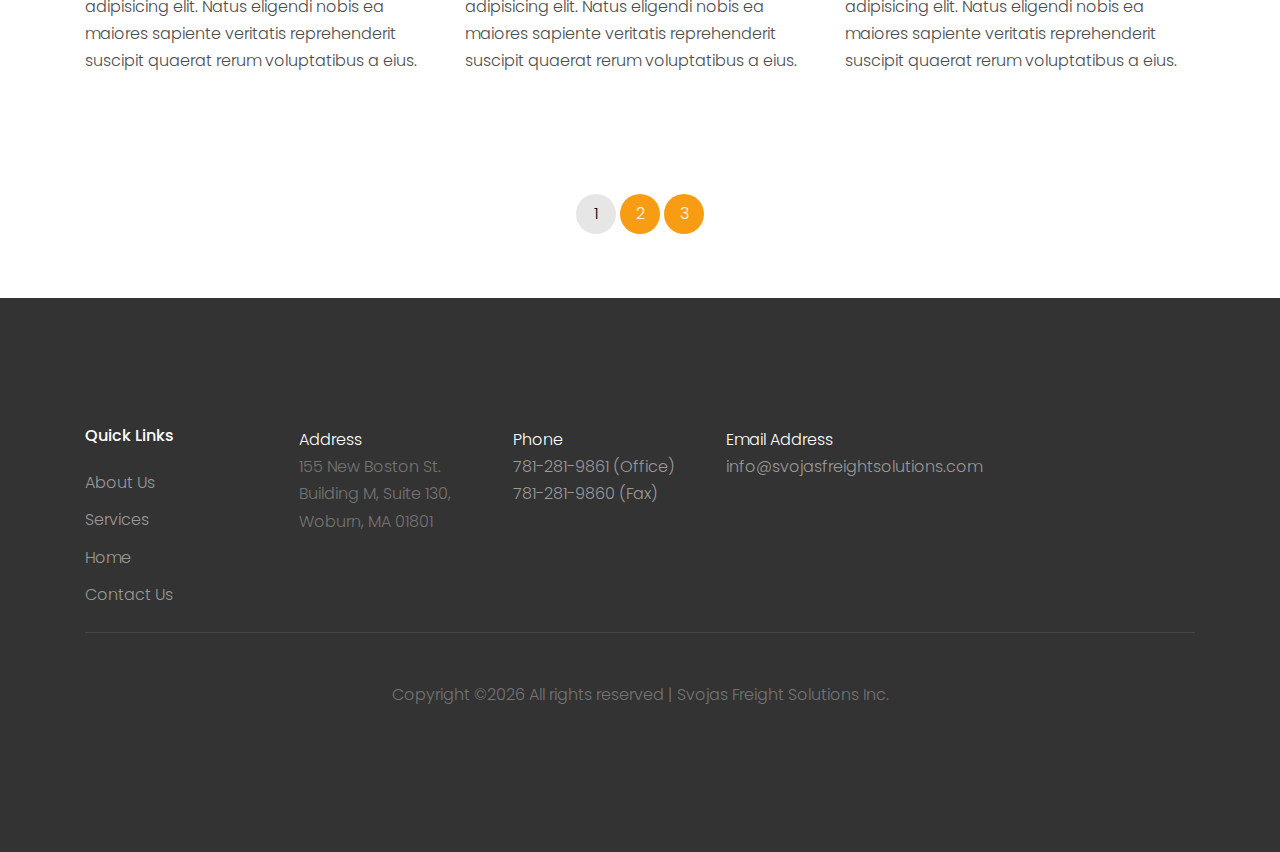
<file: blog.html>
<!DOCTYPE html>
<html lang="en">
  <head>
    <title>Svojas Freight Solutions Inc.</title>
    <meta charset="utf-8">
    <meta name="viewport" content="width=device-width, initial-scale=1, shrink-to-fit=no">

    <link rel="stylesheet" href="https://fonts.googleapis.com/css?family=Poppins:200,300,400,700,900|Display+Playfair:200,300,400,700"> 
    <link rel="stylesheet" href="fonts/icomoon/style.css">

    <link rel="stylesheet" href="css/bootstrap.min.css">
    <link rel="stylesheet" href="css/magnific-popup.css">
    <link rel="stylesheet" href="css/jquery-ui.css">
    <link rel="stylesheet" href="css/owl.carousel.min.css">
    <link rel="stylesheet" href="css/owl.theme.default.min.css">

    <link rel="stylesheet" href="css/bootstrap-datepicker.css">

    <link rel="stylesheet" href="fonts/flaticon/font/flaticon.css">



    <link rel="stylesheet" href="css/aos.css">

    <link rel="stylesheet" href="css/style.css">
    
  </head>
  <body>
  
  <div class="site-wrap">

    <div class="site-mobile-menu">
      <div class="site-mobile-menu-header">
        <div class="site-mobile-menu-close mt-3">
          <span class="icon-close2 js-menu-toggle"></span>
        </div>
      </div>
      <div class="site-mobile-menu-body"></div>
    </div>
    
    <header class="site-navbar py-3" role="banner">

      <div class="container">
        <div class="row align-items-center">
          
          <div class="col-11 col-xl-2">
            <h1 class="mb-0"><a href="index.html" class="text-white h2 mb-0">
              <img src="images/svojas_logo.png" alt="Logo Image" height="96" width="216"></a></h1>
          </div>
          <div class="col-12 col-md-10 d-none d-xl-block">
            <nav class="site-navigation position-relative text-right" role="navigation">

              <ul class="site-menu js-clone-nav mx-auto d-none d-lg-block">
                <li><a href="index.html">Home</a></li>
                <li><a href="about.html">About Us</a></li>
                <li >
                  <a href="services.html">Services</a>
                  <ul class="dropdown"  style="display: none;">
                    <li><a href="services.html">Air Freight</a></li>
                    <li  style="display: none;"><a href="#">Ocean Freight</a></li>
                    <li  style="display: none;"><a href="#">Ground Shipping</a></li>
                    <li  style="display: none;"><a href="#">Warehousing</a></li>
                    <li  style="display: none;"><a href="#">Storage</a></li>
                  </ul>
                </li>
                <li><a href="industries.html">Industries</a></li>
                <li class="active"><a href="blog.html">Blog</a></li>
                <li><a href="contact.html">Contact</a></li>
              </ul>
            </nav>
          </div>


          <div class="d-inline-block d-xl-none ml-md-0 mr-auto py-3" style="position: relative; top: 3px;"><a href="#" class="site-menu-toggle js-menu-toggle text-white"><span class="icon-menu h3"></span></a></div>

          </div>

        </div>
      </div>
      
    </header>

  

    <div class="site-blocks-cover inner-page-cover overlay" style="background-image: url(images/hero_bg_1.jpg);" data-aos="fade" data-stellar-background-ratio="0.5">
      <div class="container">
        <div class="row align-items-center justify-content-center text-center">

          <div class="col-md-8" data-aos="fade-up" data-aos-delay="400">
            <h1 class="text-white font-weight-light text-uppercase font-weight-bold">Our Blog</h1>
            <p class="breadcrumb-custom"><a href="index.html">Home</a> <span class="mx-2">&gt;</span> <span>Blog</span></p>
          </div>
        </div>
      </div>
    </div>  

    
  
    <div class="site-section">
      <div class="container">
        <div class="row">
          <div class="col-md-6 col-lg-4 mb-4 mb-lg-4">
            <div class="h-entry">
              <img src="images/blog_1.jpg" alt="Image" class="img-fluid">
              <h2 class="font-size-regular"><a href="#">Warehousing Your Packages</a></h2>
              <div class="meta mb-4">Theresa Winston <span class="mx-2">&bullet;</span> Jan 18, 2019<span class="mx-2">&bullet;</span> <a href="#">News</a></div>
              <p>Lorem ipsum dolor sit amet consectetur adipisicing elit. Natus eligendi nobis ea maiores sapiente veritatis reprehenderit suscipit quaerat rerum voluptatibus a eius.</p>
            </div> 
          </div>
          <div class="col-md-6 col-lg-4 mb-4 mb-lg-4">
            <div class="h-entry">
              <img src="images/blog_2.jpg" alt="Image" class="img-fluid">
              <h2 class="font-size-regular"><a href="#">Warehousing Your Packages</a></h2>
              <div class="meta mb-4">Theresa Winston <span class="mx-2">&bullet;</span> Jan 18, 2019<span class="mx-2">&bullet;</span> <a href="#">News</a></div>
              <p>Lorem ipsum dolor sit amet consectetur adipisicing elit. Natus eligendi nobis ea maiores sapiente veritatis reprehenderit suscipit quaerat rerum voluptatibus a eius.</p>
            </div>
          </div>
          <div class="col-md-6 col-lg-4 mb-4 mb-lg-4">
            <div class="h-entry">
              <img src="images/blog_1.jpg" alt="Image" class="img-fluid">
              <h2 class="font-size-regular"><a href="#">Warehousing Your Packages</a></h2>
              <div class="meta mb-4">Theresa Winston <span class="mx-2">&bullet;</span> Jan 18, 2019<span class="mx-2">&bullet;</span> <a href="#">News</a></div>
              <p>Lorem ipsum dolor sit amet consectetur adipisicing elit. Natus eligendi nobis ea maiores sapiente veritatis reprehenderit suscipit quaerat rerum voluptatibus a eius.</p>
            </div> 
          </div>
          <div class="col-md-6 col-lg-4 mb-4 mb-lg-4">
            <div class="h-entry">
              <img src="images/blog_2.jpg" alt="Image" class="img-fluid">
              <h2 class="font-size-regular"><a href="#">Warehousing Your Packages</a></h2>
              <div class="meta mb-4">Theresa Winston <span class="mx-2">&bullet;</span> Jan 18, 2019<span class="mx-2">&bullet;</span> <a href="#">News</a></div>
              <p>Lorem ipsum dolor sit amet consectetur adipisicing elit. Natus eligendi nobis ea maiores sapiente veritatis reprehenderit suscipit quaerat rerum voluptatibus a eius.</p>
            </div>
          </div>
          <div class="col-md-6 col-lg-4 mb-4 mb-lg-4">
            <div class="h-entry">
              <img src="images/blog_1.jpg" alt="Image" class="img-fluid">
              <h2 class="font-size-regular"><a href="#">Warehousing Your Packages</a></h2>
              <div class="meta mb-4">Theresa Winston <span class="mx-2">&bullet;</span> Jan 18, 2019<span class="mx-2">&bullet;</span> <a href="#">News</a></div>
              <p>Lorem ipsum dolor sit amet consectetur adipisicing elit. Natus eligendi nobis ea maiores sapiente veritatis reprehenderit suscipit quaerat rerum voluptatibus a eius.</p>
            </div> 
          </div>
          <div class="col-md-6 col-lg-4 mb-4 mb-lg-4">
            <div class="h-entry">
              <img src="images/blog_2.jpg" alt="Image" class="img-fluid">
              <h2 class="font-size-regular"><a href="#">Warehousing Your Packages</a></h2>
              <div class="meta mb-4">Theresa Winston <span class="mx-2">&bullet;</span> Jan 18, 2019<span class="mx-2">&bullet;</span> <a href="#">News</a></div>
              <p>Lorem ipsum dolor sit amet consectetur adipisicing elit. Natus eligendi nobis ea maiores sapiente veritatis reprehenderit suscipit quaerat rerum voluptatibus a eius.</p>
            </div>
          </div>
        </div>
      </div>
    </div>

    <div class="container text-center pb-5">
      <div class="row">
        <div class="col-12">
          <p class="custom-pagination">
            <span>1</span>
            <a href="#">2</a>
            <a href="#">3</a>
          </p>
        </div>
      </div>
    </div>

    
    
    <footer class="site-footer">
      <div class="container">
        <div class="row">
          <div class="col-md-9">
            <div class="row">
              <div class="col-md-3">
                <h2 class="footer-heading mb-4">Quick Links</h2>
                <ul class="list-unstyled">
                  <li><a href="about.html">About Us</a></li>
                  <li><a href="services.html">Services</a></li>
                  <li><a href="index.html">Home</a></li>
                  <li><a href="contact.html">Contact Us</a></li>
                </ul>
              </div>
              <div class="col-md-3 float-right" >
                <p class="footer-heading mb-0">Address</p>
                <p class="mb-4">155 New Boston St.
                  Building M, Suite 130,
                  Woburn, MA 01801
                  </p>
              </div>
              <div class="col-md-3 float-right" >
              <p class="footer-heading mb-0">Phone</p>
              <p class="mb-4"><a href="#" onclick="doNothing(event)">781-281-9861 (Office)<br>781-281-9860 (Fax)</a></p>
              </div>
              <div class="col-md-3 float-right" >
              <p class="footer-heading mb-0">Email Address</p>
              <p class="mb-0"><a href="#" onclick="openEmptyMail(event)">info@svojasfreightsolutions.com</a></p>
              </div>
            </div>
          </div>
          <div class="col-md-3" style="opacity: 0.0;">
            <h2 class="footer-heading mb-4">Subscribe Newsletter</h2>
            <form action="#" method="post">
              <div class="input-group mb-3">
                <input type="text" class="form-control border-secondary text-white bg-transparent" placeholder="Enter Email" aria-label="Enter Email" aria-describedby="button-addon2">
                <div class="input-group-append">
                  <button class="btn btn-primary text-white" type="button" id="button-addon2">Send</button>
                </div>
              </div>
            </form>
          </div>
        </div>
        <div class="row pt-1 mt-1 text-center">
          <div class="col-md-12">
            <div class="border-top pt-5">
            <p>
            <!-- Link back to Colorlib can't be removed. Template is licensed under CC BY 3.0. -->
            Copyright &copy;<script>document.write(new Date().getFullYear());</script> All rights reserved | Svojas Freight Solutions Inc.</a>
            <!-- Link back to Colorlib can't be removed. Template is licensed under CC BY 3.0. -->
            </p>
            </div>
          </div>
          
        </div>
      </div>
    </footer>
  </div>

  <script src="js/jquery-3.3.1.min.js"></script>
  <script src="js/jquery-migrate-3.0.1.min.js"></script>
  <script src="js/jquery-ui.js"></script>
  <script src="js/popper.min.js"></script>
  <script src="js/bootstrap.min.js"></script>
  <script src="js/owl.carousel.min.js"></script>
  <script src="js/jquery.stellar.min.js"></script>
  <script src="js/jquery.countdown.min.js"></script>
  <script src="js/jquery.magnific-popup.min.js"></script>
  <script src="js/bootstrap-datepicker.min.js"></script>
  <script src="js/aos.js"></script>

  <script src="js/main.js"></script>
    
  </body>
</html>
</file>
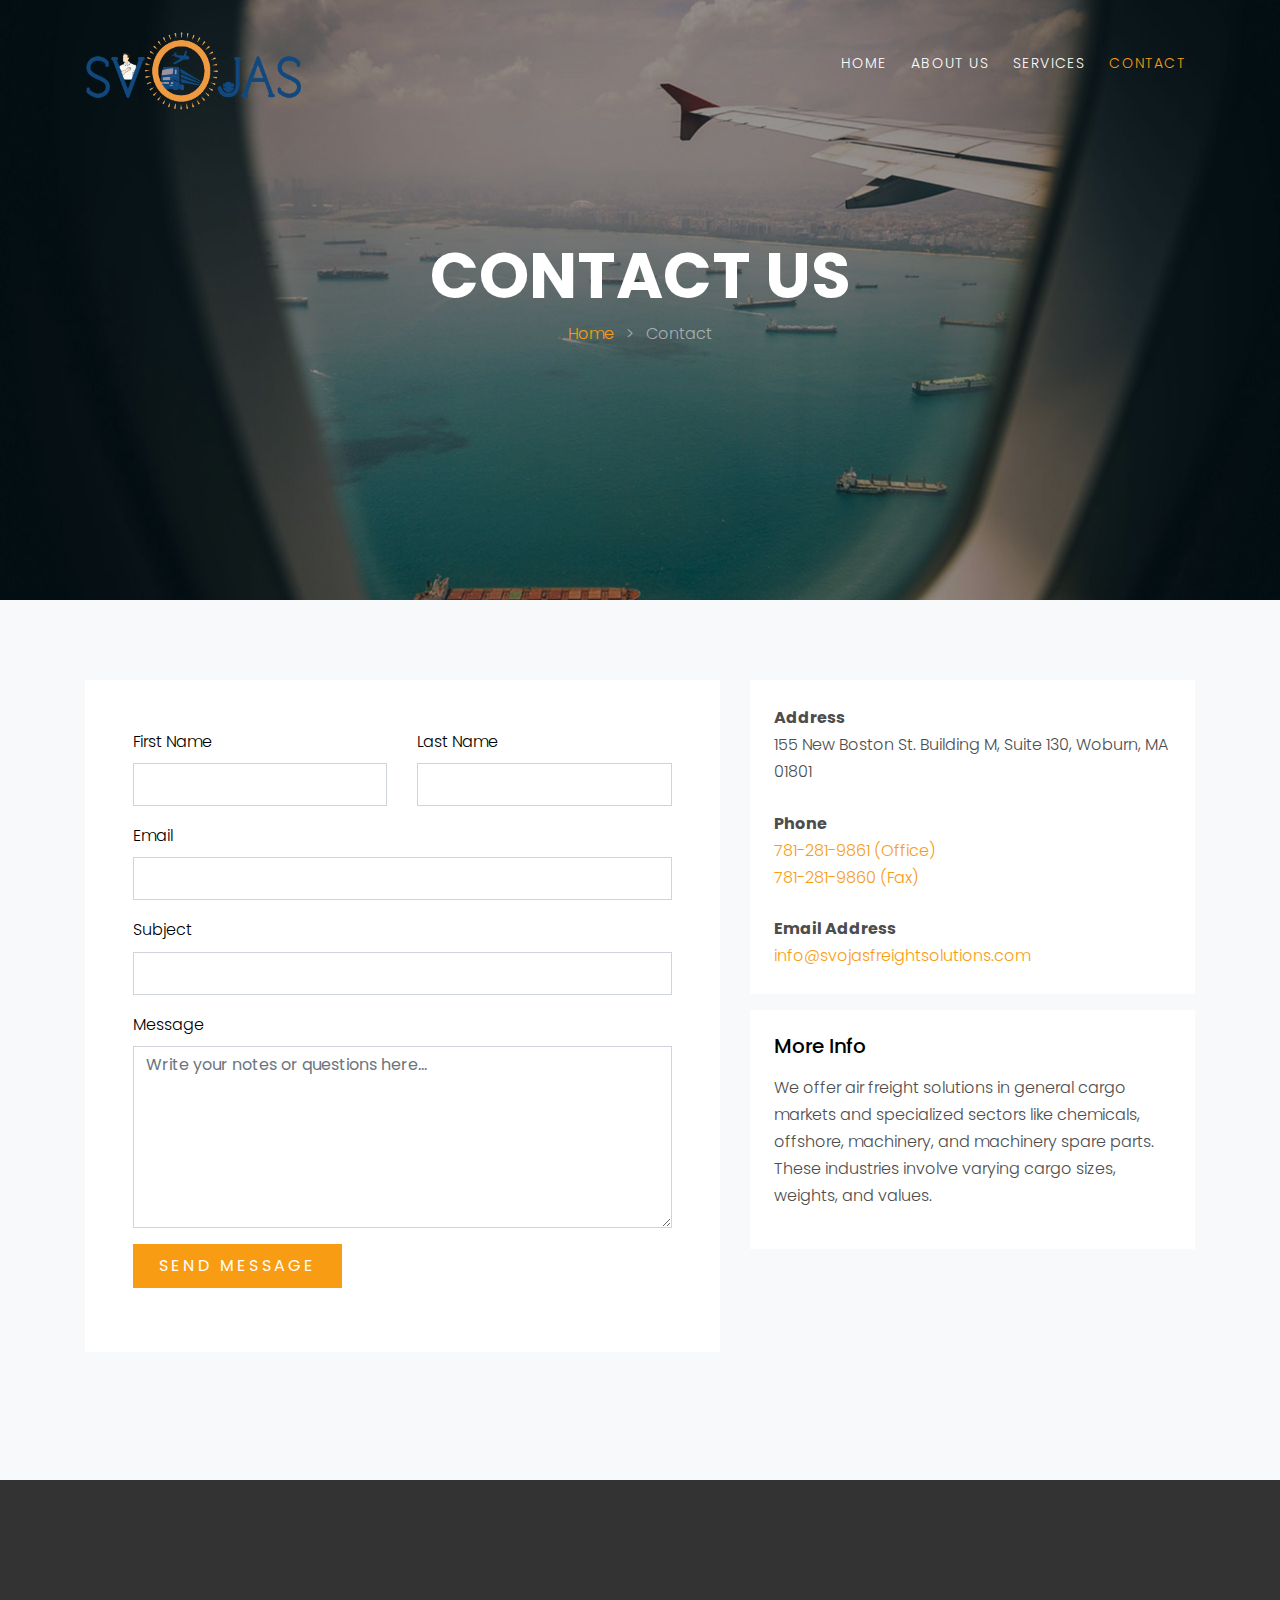
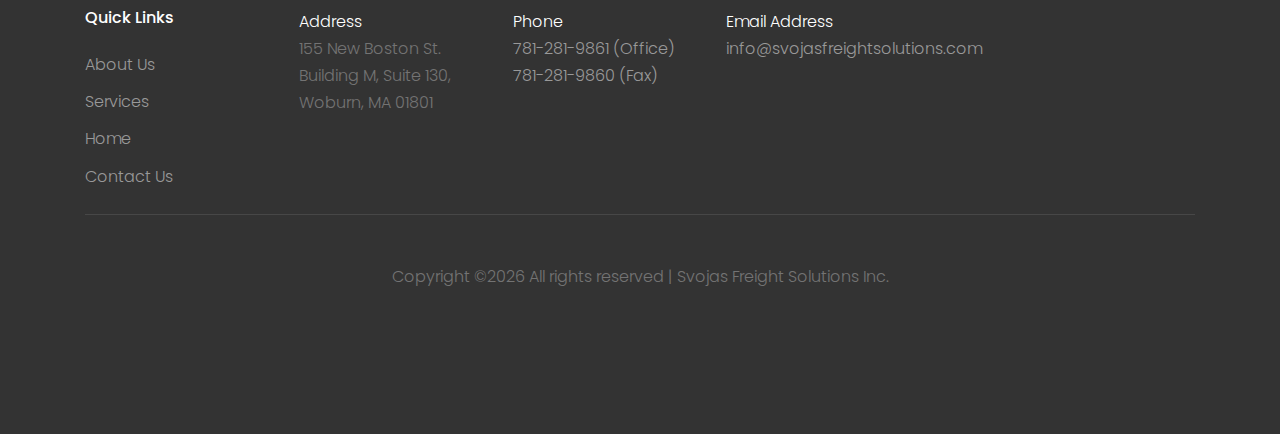
<file: contact.html>
<!DOCTYPE html>
<html lang="en">
  <head>
    <title>Svojas Freight Solutions Inc.</title>
    <meta charset="utf-8">
    <meta name="viewport" content="width=device-width, initial-scale=1, shrink-to-fit=no">

    <link rel="stylesheet" href="https://fonts.googleapis.com/css?family=Poppins:200,300,400,700,900|Display+Playfair:200,300,400,700"> 
    <link rel="stylesheet" href="fonts/icomoon/style.css">

    <link rel="stylesheet" href="css/bootstrap.min.css">
    <link rel="stylesheet" href="css/magnific-popup.css">
    <link rel="stylesheet" href="css/jquery-ui.css">
    <link rel="stylesheet" href="css/owl.carousel.min.css">
    <link rel="stylesheet" href="css/owl.theme.default.min.css">

    <link rel="stylesheet" href="css/bootstrap-datepicker.css">

    <link rel="stylesheet" href="fonts/flaticon/font/flaticon.css">



    <link rel="stylesheet" href="css/aos.css">

    <link rel="stylesheet" href="css/style.css">
    
  </head>
  <body>
  
  <div class="site-wrap">

    <div class="site-mobile-menu">
      <div class="site-mobile-menu-header">
        <div class="site-mobile-menu-close mt-3">
          <span class="icon-close2 js-menu-toggle"></span>
        </div>
      </div>
      <div class="site-mobile-menu-body"></div>
    </div>
    
    <header class="site-navbar py-3" role="banner">

      <div class="container">
        <div class="row align-items-center">
          
          <div class="col-11 col-xl-2">
            <h1 class="mb-0"><a href="index.html" class="text-white h2 mb-0">
              <img src="images/svojas_logo.png" alt="Logo Image" height="96" width="216"></a></h1>
          </div>
          <div class="col-12 col-md-10 d-none d-xl-block">
            <nav class="site-navigation position-relative text-right" role="navigation">

              <ul class="site-menu js-clone-nav mx-auto d-none d-lg-block">
                <li><a href="index.html">Home</a></li>
                <li><a href="about.html">About Us</a></li>
                <li >
                  <a href="services.html">Services</a>
                  <ul class="dropdown"  style="display: none;">
                    <li><a href="services.html">Air Freight</a></li>
                    <li  style="display: none;"><a href="#">Ocean Freight</a></li>
                    <li  style="display: none;"><a href="#">Ground Shipping</a></li>
                    <li  style="display: none;"><a href="#">Warehousing</a></li>
                    <li  style="display: none;"><a href="#">Storage</a></li>
                  </ul>
                </li>
                <li  style="display: none;"><a href="industries.html">Industries</a></li>
                <li  style="display: none;"><a href="blog.html">Blog</a></li>
                <li class="active"><a href="contact.html">Contact</a></li>
              </ul>
            </nav>
          </div>


          <div class="d-inline-block d-xl-none ml-md-0 mr-auto py-3" style="position: relative; top: 3px;"><a href="#" class="site-menu-toggle js-menu-toggle text-white"><span class="icon-menu h3"></span></a></div>

          </div>

        </div>
      </div>
      
    </header>

  

    <div class="site-blocks-cover inner-page-cover overlay" style="background-image: url(images/hero_bg_2.jpg);" data-aos="fade" data-stellar-background-ratio="0.5">
      <div class="container">
        <div class="row align-items-center justify-content-center text-center">

          <div class="col-md-8" data-aos="fade-up" data-aos-delay="400">
            <h1 class="text-white font-weight-light text-uppercase font-weight-bold">Contact Us</h1>
            <p class="breadcrumb-custom"><a href="index.html">Home</a> <span class="mx-2">&gt;</span> <span>Contact</span></p>
          </div>
        </div>
      </div>
    </div>  

    
    <div class="site-section bg-light">
      <div class="container">
        <div class="row">
          <div class="col-md-7 mb-5">

            

            <form action="#" class="p-5 bg-white"  onsubmit="openMail(event)">
             

              <div class="row form-group">
                <div class="col-md-6 mb-3 mb-md-0">
                  <label class="text-black" for="fname">First Name</label>
                  <input type="text" id="fname" class="form-control">
                </div>
                <div class="col-md-6">
                  <label class="text-black" for="lname">Last Name</label>
                  <input type="text" id="lname" class="form-control">
                </div>
              </div>

              <div class="row form-group">
                
                <div class="col-md-12">
                  <label class="text-black" for="email">Email</label> 
                  <input type="email" id="email" class="form-control">
                </div>
              </div>

              <div class="row form-group">
                
                <div class="col-md-12">
                  <label class="text-black" for="subject">Subject</label> 
                  <input type="subject" id="subject" class="form-control">
                </div>
              </div>

              <div class="row form-group">
                <div class="col-md-12">
                  <label class="text-black" for="message">Message</label> 
                  <textarea name="message" id="message" cols="30" rows="7" class="form-control" placeholder="Write your notes or questions here..."></textarea>
                </div>
              </div>

              <div class="row form-group">
                <div class="col-md-12">
                  <input type="submit" value="Send Message" class="btn btn-primary py-2 px-4 text-white">
                </div>
              </div>
              <p id="error-message" style="color: red; display: none;"></p>
  
            </form>
          </div>
          <div class="col-md-5">
            
            <div class="p-4 mb-3 bg-white">
              <p class="mb-0 font-weight-bold">Address</p>
              <p class="mb-4">155 New Boston St.
                Building M, Suite 130,
                Woburn, MA 01801
                </p>

              <p class="mb-0 font-weight-bold">Phone</p>
              <p class="mb-4"><a href="#" onclick="doNothing(event)">781-281-9861 (Office)<br>781-281-9860 (Fax)</a></p>
              <p class="mb-0 font-weight-bold">Email Address</p>
              <p class="mb-0"><a href="#" onclick="openEmptyMail(event)">info@svojasfreightsolutions.com</a></p>

            </div>
            
            <div class="p-4 mb-3 bg-white">
              <h3 class="h5 text-black mb-3">More Info</h3>
              <p>We offer air freight solutions in general cargo markets and specialized sectors like chemicals, offshore, machinery, and machinery spare parts. These industries involve varying cargo sizes, weights, and values.
              </p>
              <p style="display: none;"><a href="#" class="btn btn-primary px-4 py-2 text-white">Learn More</a></p>
            </div>

          </div>
        </div>
      </div>
    </div>
    
    <footer class="site-footer">
      <div class="container">
        <div class="row">
          <div class="col-md-9">
            <div class="row">
              <div class="col-md-3">
                <h2 class="footer-heading mb-4">Quick Links</h2>
                <ul class="list-unstyled">
                  <li><a href="about.html">About Us</a></li>
                  <li><a href="services.html">Services</a></li>
                  <li><a href="index.html">Home</a></li>
                  <li><a href="contact.html">Contact Us</a></li>
                </ul>
              </div>
              <div class="col-md-3 float-right" >
                <p class="footer-heading mb-0">Address</p>
                <p class="mb-4">155 New Boston St.
                  Building M, Suite 130,
                  Woburn, MA 01801
                  </p>
              </div>
              <div class="col-md-3 float-right" >
              <p class="footer-heading mb-0">Phone</p>
              <p class="mb-4"><a href="#" onclick="doNothing(event)">781-281-9861 (Office)<br>781-281-9860 (Fax)</a></p>
              </div>
              <div class="col-md-3 float-right" >
              <p class="footer-heading mb-0">Email Address</p>
              <p class="mb-0"><a href="#" onclick="openEmptyMail(event)">info@svojasfreightsolutions.com</a></p>
              </div>
            </div>
          </div>
          <div class="col-md-3" style="opacity: 0.0;">
            <h2 class="footer-heading mb-4">Subscribe Newsletter</h2>
            <form action="#" method="post">
              <div class="input-group mb-3">
                <input type="text" class="form-control border-secondary text-white bg-transparent" placeholder="Enter Email" aria-label="Enter Email" aria-describedby="button-addon2">
                <div class="input-group-append">
                  <button class="btn btn-primary text-white" type="button" id="button-addon2">Send</button>
                </div>
              </div>
            </form>
          </div>
        </div>
        <div class="row pt-1 mt-1 text-center">
          <div class="col-md-12">
            <div class="border-top pt-5">
            <p>
            <!-- Link back to Colorlib can't be removed. Template is licensed under CC BY 3.0. -->
            Copyright &copy;<script>document.write(new Date().getFullYear());</script> All rights reserved | Svojas Freight Solutions Inc.</a>
            <!-- Link back to Colorlib can't be removed. Template is licensed under CC BY 3.0. -->
            </p>
            </div>
          </div>
          
        </div>
      </div>
    </footer>
  </div>

  <script src="js/jquery-3.3.1.min.js"></script>
  <script src="js/jquery-migrate-3.0.1.min.js"></script>
  <script src="js/jquery-ui.js"></script>
  <script src="js/popper.min.js"></script>
  <script src="js/bootstrap.min.js"></script>
  <script src="js/owl.carousel.min.js"></script>
  <script src="js/jquery.stellar.min.js"></script>
  <script src="js/jquery.countdown.min.js"></script>
  <script src="js/jquery.magnific-popup.min.js"></script>
  <script src="js/bootstrap-datepicker.min.js"></script>
  <script src="js/aos.js"></script>

  <script src="js/main.js"></script>
  <script>
    function openMail(event) {
      event.preventDefault(); // Prevent the form from submitting normally
      
      // Get the form values
      const fname = document.getElementById('fname').value;
      const lname = document.getElementById('lname').value;
      const email = document.getElementById('email').value;
      const subject = document.getElementById('subject').value;
      const message = document.getElementById('message').value;
       // Get the error message paragraph
    const errorMessage = document.getElementById('error-message');

// Check if any required field is empty
if (!fname || !lname || !email || !subject || !message) {
  errorMessage.textContent = "All fields are required. Please fill out every field.";
  errorMessage.style.display = "block"; // Show the error message
} else {
  errorMessage.style.display = "none"; // Hide the error message if all fields are filled

  // Build the mailto link
  const mailtoLink = `mailto:info@svojasfreightsolutions.com ?subject=${encodeURIComponent(subject)}&body=${encodeURIComponent("Hi Svojas Team,\n\n"+ message + "\n\nBest,\n" + fname + " " + lname + "\n\n" )}`;

  // Open the default mail client with the prefilled details
  window.location.href = mailtoLink;
      }
}
function openEmptyMail(event){
  event.preventDefault(); // Prevent the form from submitting normally
  window.location.href = `mailto:info@svojasfreightsolutions.com ?subject=&body=`;
}

function doNothing(event){
  event.preventDefault(); // Prevent the form from submitting normally
}
  </script>
  </body>
</html>
</file>
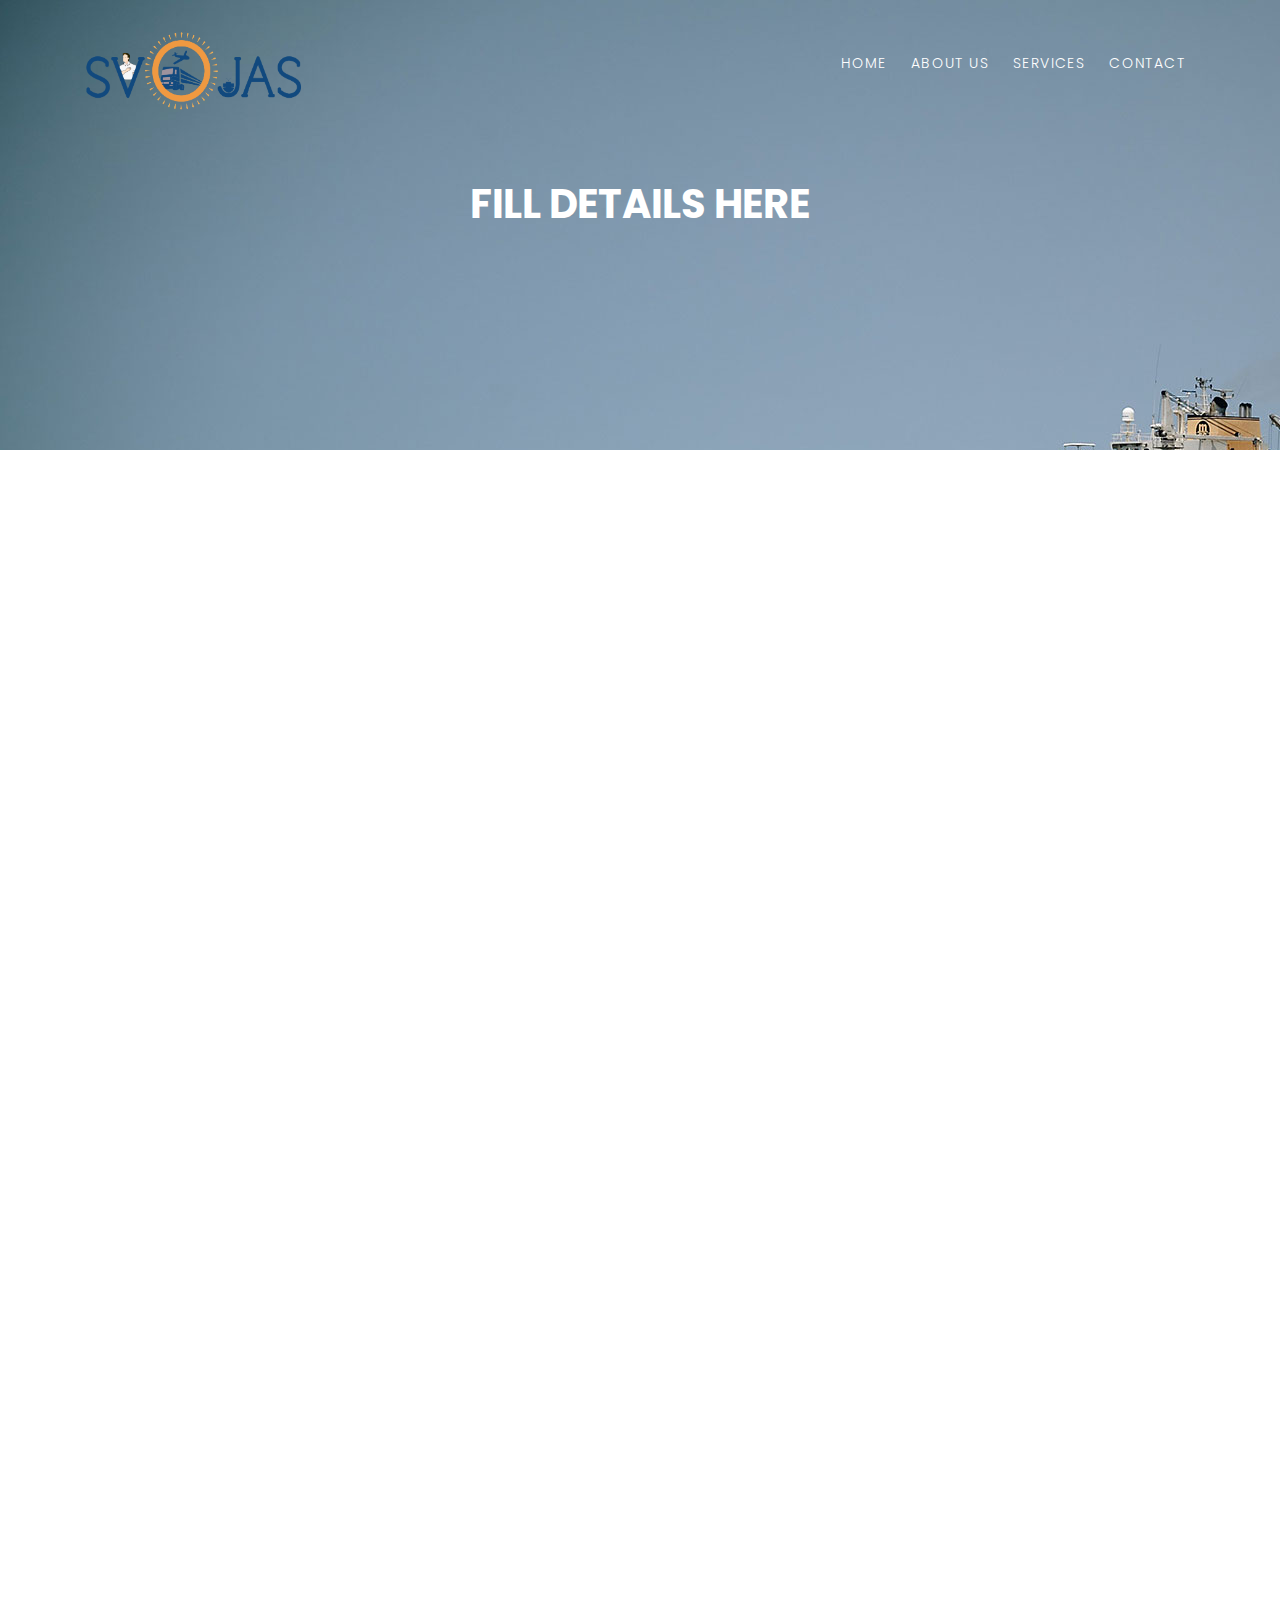
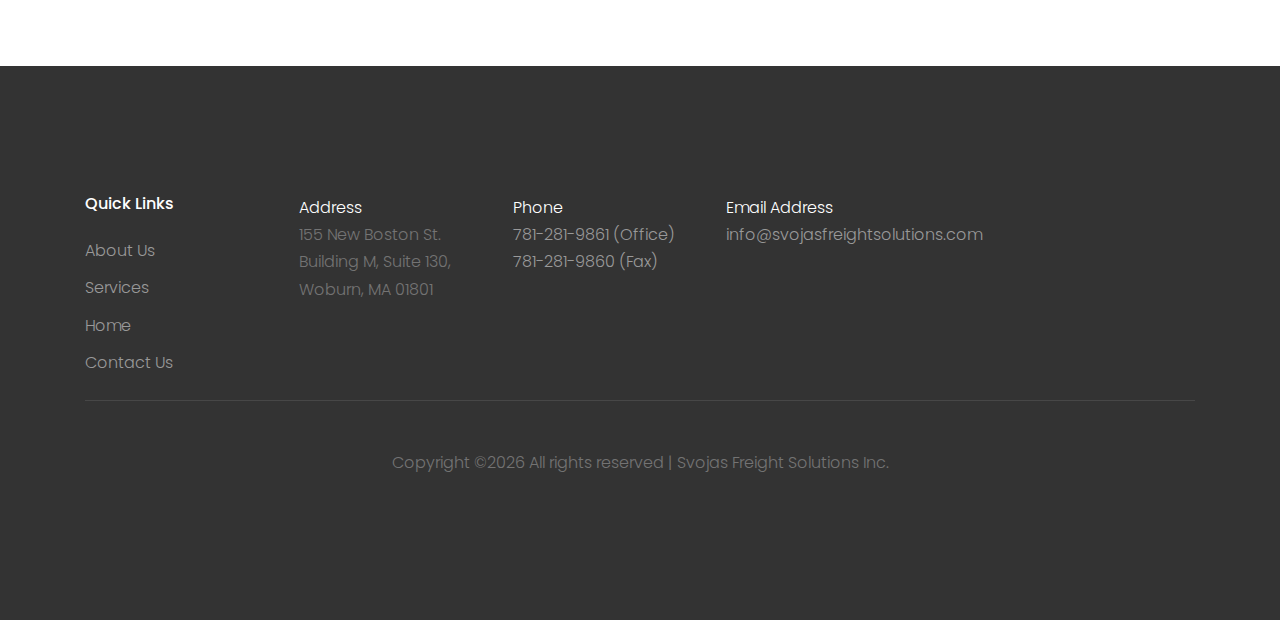
<file: fill_details.html>
<!DOCTYPE html>
<html lang="en">
  <head>
    <title>Svojas Freight Solutions Inc.</title>
    <meta charset="utf-8">
    <meta name="viewport" content="width=device-width, initial-scale=1, shrink-to-fit=no">

    <link rel="stylesheet" href="https://fonts.googleapis.com/css?family=Poppins:200,300,400,700,900|Display+Playfair:200,300,400,700"> 
    <link rel="stylesheet" href="fonts/icomoon/style.css">

    <link rel="stylesheet" href="css/bootstrap.min.css">
    <link rel="stylesheet" href="css/magnific-popup.css">
    <link rel="stylesheet" href="css/jquery-ui.css">
    <link rel="stylesheet" href="css/owl.carousel.min.css">
    <link rel="stylesheet" href="css/owl.theme.default.min.css">

    <link rel="stylesheet" href="css/bootstrap-datepicker.css">

    <link rel="stylesheet" href="fonts/flaticon/font/flaticon.css">



    <link rel="stylesheet" href="css/aos.css">

    <link rel="stylesheet" href="css/style.css">
    
  </head>
  <body>
  
  <div class="site-wrap">

    <div class="site-mobile-menu">
      <div class="site-mobile-menu-header">
        <div class="site-mobile-menu-close mt-3">
          <span class="icon-close2 js-menu-toggle"></span>
        </div>
      </div>
      <div class="site-mobile-menu-body"></div>
    </div>
    
    <header class="site-navbar py-3" role="banner">

      <div class="container">
        <div class="row align-items-center">
          
          <div class="col-11 col-xl-2">
            <h1 class="mb-0"><a href="index.html" class="text-white h2 mb-0">
              <img src="images/svojas_logo.png" alt="Logo Image" height="96" width="216"></a></h1>
          </div>
          <div class="col-12 col-md-10 d-none d-xl-block">
            <nav class="site-navigation position-relative text-right" role="navigation">

              <ul class="site-menu js-clone-nav mx-auto d-none d-lg-block">
                <li><a href="index.html">Home</a></li>
                <li><a href="about.html">About Us</a></li>
                <li>
                  <a href="services.html">Services</a>
                  <ul class="dropdown"  style="display: none;">
                    <li><a href="">Air Freight</a></li>
                    <li  style="display: none;"><a href="#">Ocean Freight</a></li>
                    <li  style="display: none;"><a href="#">Ground Shipping</a></li>
                    <li  style="display: none;"><a href="#">Warehousing</a></li>
                    <li  style="display: none;"><a href="#">Storage</a></li>
                  </ul>
                </li>
                <li  style="display: none;"><a href="industries.html">Industries</a></li>
                <li  style="display: none;"><a href="blog.html">Blog</a></li>
                <li><a href="contact.html">Contact</a></li>
              </ul>
            </nav>
          </div>


          <div class="d-inline-block d-xl-none ml-md-0 mr-auto py-3" style="position: relative; top: 3px;"><a href="#" class="site-menu-toggle js-menu-toggle text-white"><span class="icon-menu h3"></span></a></div>

          </div>

        </div>
      </div>
      
    </header>


    <div class="site-section inner-page-cover overlay reduced-height" style="background-image: url(images/hero_bg_1.jpg); height: 50vh;" data-aos="fade" data-stellar-background-ratio="0.5">
      <div class="container">
        <div class="row align-items-center justify-content-center text-center">

          <div class="col-md-4" data-aos="fade-up" data-aos-delay="400" style="margin-top: 100px;">
            <h1 class="text-white font-weight-light text-uppercase font-weight-bold">Fill Details Here</h1>
          </div>
        </div>
      </div>
    </div>  

    

  

    
    <div class="row justify-content-center form-group">
    <iframe src="https://docs.google.com/forms/d/e/1FAIpQLSdH-cNiQ-eN-6k32nZPe1pP6EVG2mABf0K8WfvqJFxB5YzDAQ/viewform?embedded=true"
    width="640" height="1200" frameborder="0" marginheight="0" marginwidth="0"  onload="onLoadHandler();">Loading...</iframe>
      </div>
    
   

    
    
    <footer class="site-footer">
      <div class="container">
        <div class="row">
          <div class="col-md-9">
            <div class="row">
              <div class="col-md-3">
                <h2 class="footer-heading mb-4">Quick Links</h2>
                <ul class="list-unstyled">
                  <li><a href="about.html">About Us</a></li>
                  <li><a href="services.html">Services</a></li>
                  <li><a href="index.html">Home</a></li>
                  <li><a href="contact.html">Contact Us</a></li>
                </ul>
              </div>
              <div class="col-md-3 float-right" >
                <p class="footer-heading mb-0">Address</p>
                <p class="mb-4">155 New Boston St.
                  Building M, Suite 130,
                  Woburn, MA 01801
                  </p>
              </div>
              <div class="col-md-3 float-right" >
              <p class="footer-heading mb-0">Phone</p>
              <p class="mb-4"><a href="#" onclick="doNothing(event)">781-281-9861 (Office)<br>781-281-9860 (Fax)</a></p>
              </div>
              <div class="col-md-3 float-right" >
              <p class="footer-heading mb-0">Email Address</p>
              <p class="mb-0"><a href="#" onclick="openEmptyMail(event)">info@svojasfreightsolutions.com</a></p>
              </div>
            </div>
          </div>
          <div class="col-md-3" style="opacity: 0.0;">
            <h2 class="footer-heading mb-4">Subscribe Newsletter</h2>
            <form action="#" method="post">
              <div class="input-group mb-3">
                <input type="text" class="form-control border-secondary text-white bg-transparent" placeholder="Enter Email" aria-label="Enter Email" aria-describedby="button-addon2">
                <div class="input-group-append">
                  <button class="btn btn-primary text-white" type="button" id="button-addon2">Send</button>
                </div>
              </div>
            </form>
          </div>
        </div>
        <div class="row pt-1 mt-1 text-center">
          <div class="col-md-12">
            <div class="border-top pt-5">
            <p>
            <!-- Link back to Colorlib can't be removed. Template is licensed under CC BY 3.0. -->
            Copyright &copy;<script>document.write(new Date().getFullYear());</script> All rights reserved | Svojas Freight Solutions Inc.</a>
            <!-- Link back to Colorlib can't be removed. Template is licensed under CC BY 3.0. -->
            </p>
            </div>
          </div>
          
        </div>
      </div>
    </footer>
  </div>

  <script src="js/jquery-3.3.1.min.js"></script>
  <script src="js/jquery-migrate-3.0.1.min.js"></script>
  <script src="js/jquery-ui.js"></script>
  <script src="js/popper.min.js"></script>
  <script src="js/bootstrap.min.js"></script>
  <script src="js/owl.carousel.min.js"></script>
  <script src="js/jquery.stellar.min.js"></script>
  <script src="js/jquery.countdown.min.js"></script>
  <script src="js/jquery.magnific-popup.min.js"></script>
  <script src="js/bootstrap-datepicker.min.js"></script>
  <script src="js/aos.js"></script>

  <script src="js/main.js"></script>
    
  </body>
</html>
</file>
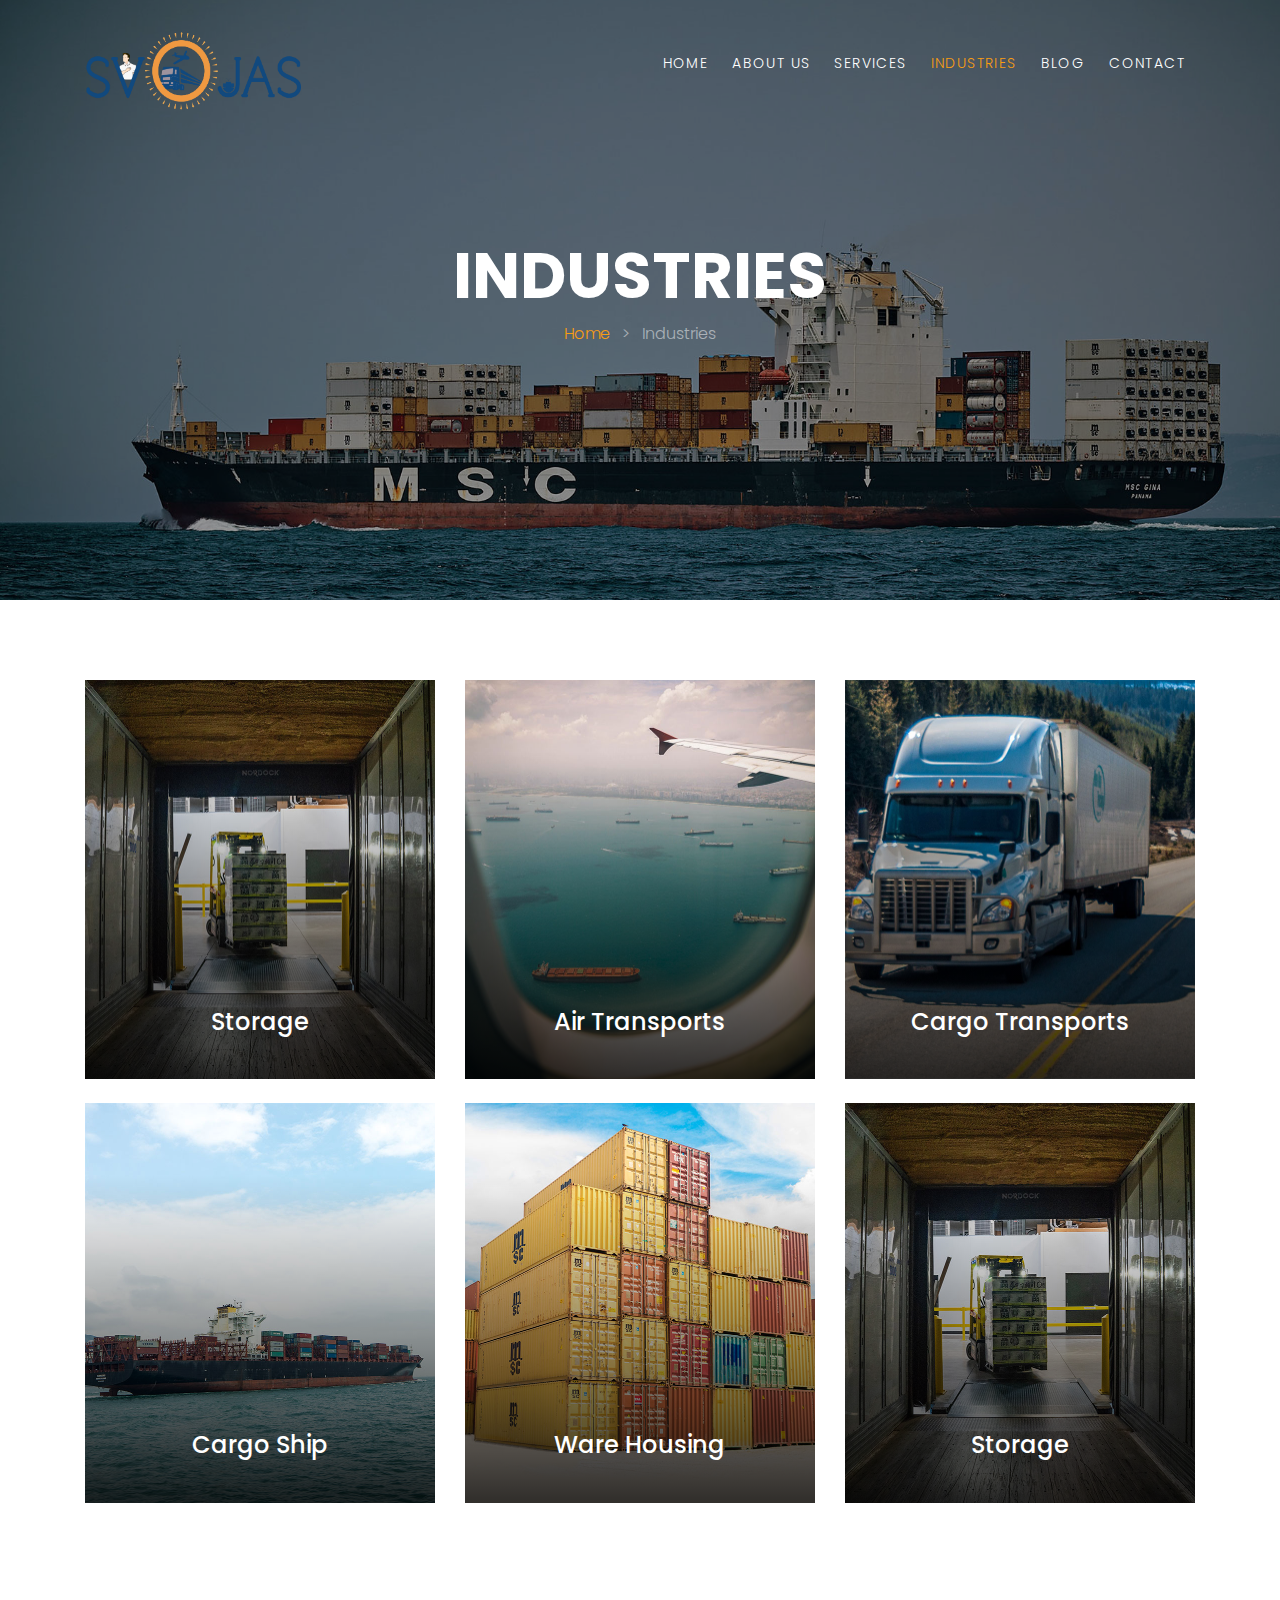
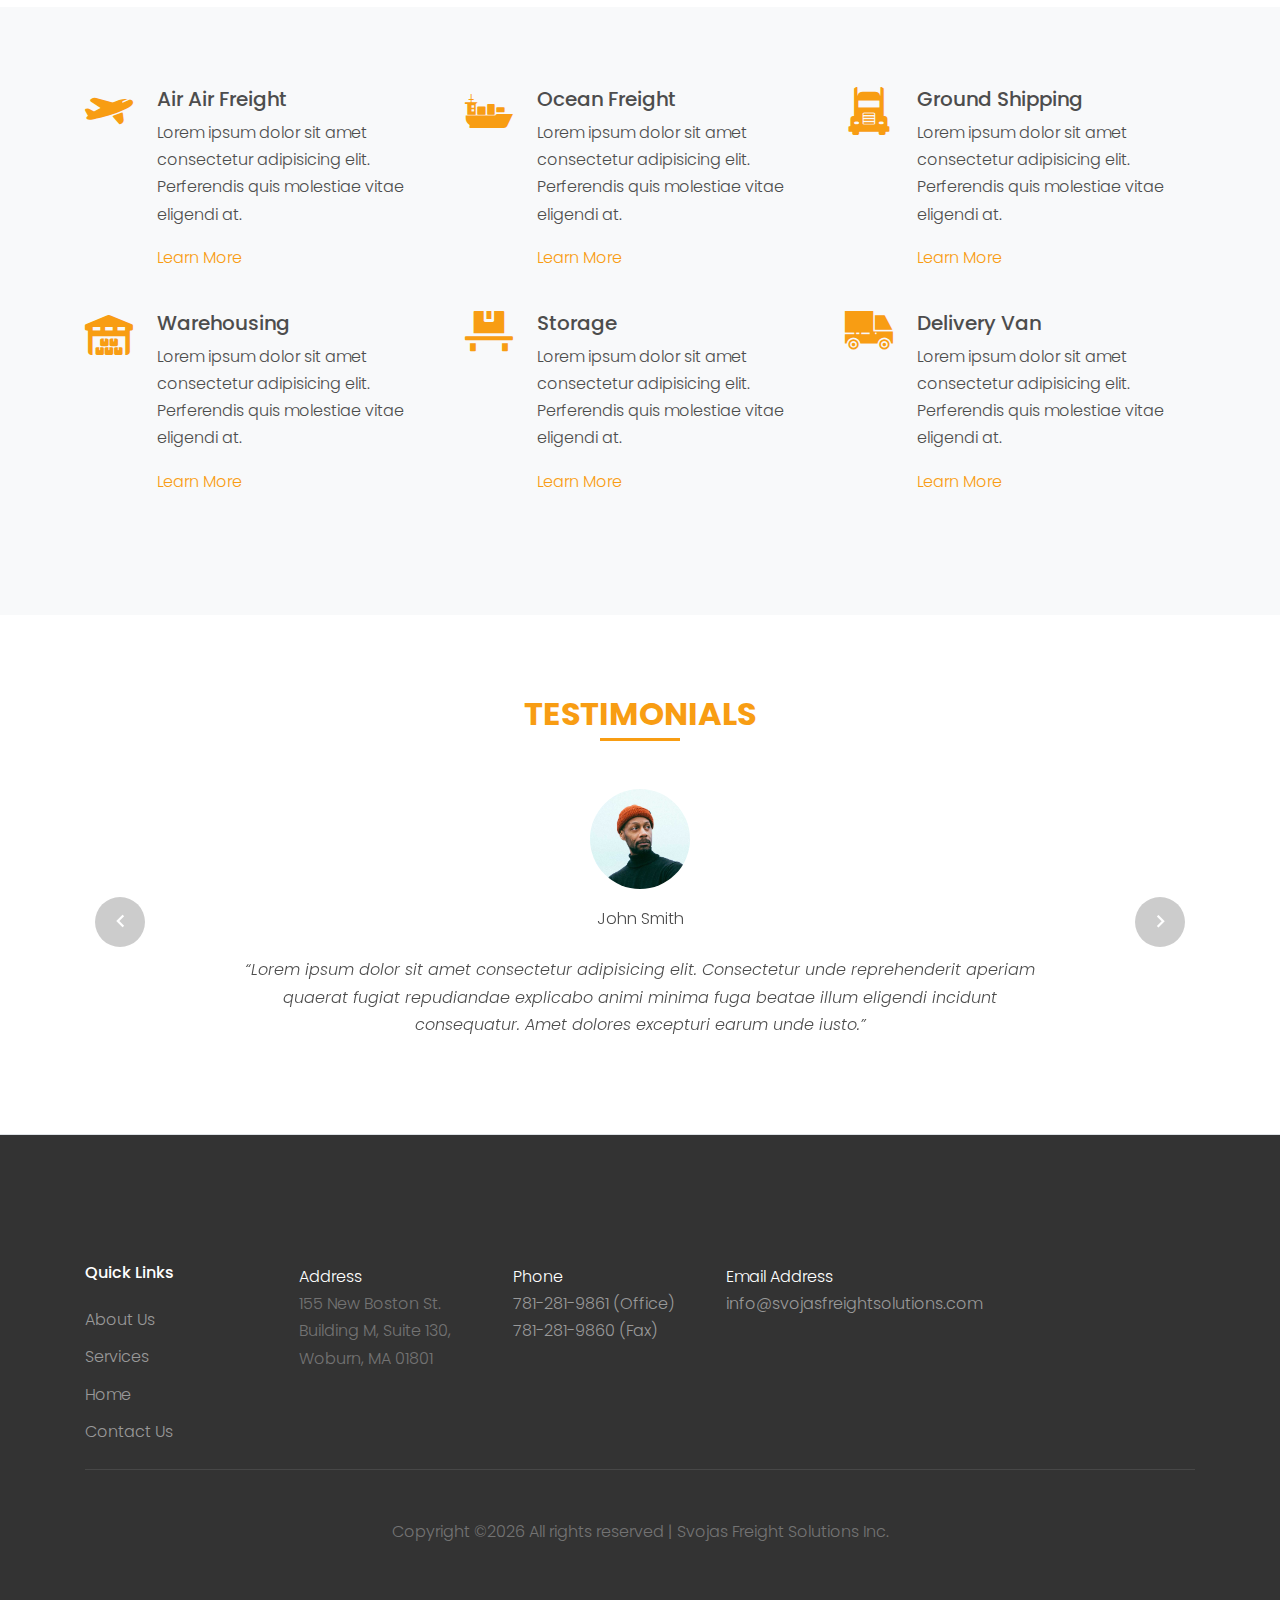
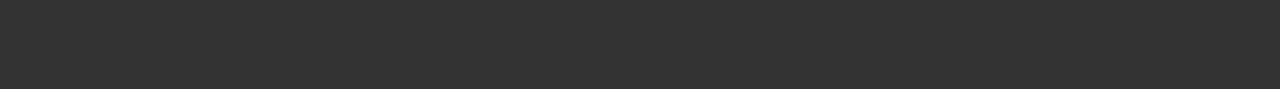
<file: industries.html>
<!DOCTYPE html>
<html lang="en">
  <head>
    <title>Svojas Freight Solutions Inc.</title>
    <meta charset="utf-8">
    <meta name="viewport" content="width=device-width, initial-scale=1, shrink-to-fit=no">

    <link rel="stylesheet" href="https://fonts.googleapis.com/css?family=Poppins:200,300,400,700,900|Display+Playfair:200,300,400,700"> 
    <link rel="stylesheet" href="fonts/icomoon/style.css">

    <link rel="stylesheet" href="css/bootstrap.min.css">
    <link rel="stylesheet" href="css/magnific-popup.css">
    <link rel="stylesheet" href="css/jquery-ui.css">
    <link rel="stylesheet" href="css/owl.carousel.min.css">
    <link rel="stylesheet" href="css/owl.theme.default.min.css">

    <link rel="stylesheet" href="css/bootstrap-datepicker.css">

    <link rel="stylesheet" href="fonts/flaticon/font/flaticon.css">



    <link rel="stylesheet" href="css/aos.css">

    <link rel="stylesheet" href="css/style.css">
    
  </head>
  <body>
  
  <div class="site-wrap">

    <div class="site-mobile-menu">
      <div class="site-mobile-menu-header">
        <div class="site-mobile-menu-close mt-3">
          <span class="icon-close2 js-menu-toggle"></span>
        </div>
      </div>
      <div class="site-mobile-menu-body"></div>
    </div>
    
    <header class="site-navbar py-3" role="banner">

      <div class="container">
        <div class="row align-items-center">
          
          <div class="col-11 col-xl-2">
            <h1 class="mb-0"><a href="index.html" class="text-white h2 mb-0">
              <img src="images/svojas_logo.png" alt="Logo Image" height="96" width="216"></a></h1>
          </div>
          <div class="col-12 col-md-10 d-none d-xl-block">
            <nav class="site-navigation position-relative text-right" role="navigation">

              <ul class="site-menu js-clone-nav mx-auto d-none d-lg-block">
                <li><a href="index.html">Home</a></li>
                <li><a href="about.html">About Us</a></li>
                <li >
                  <a href="services.html">Services</a>
                  <ul class="dropdown"  style="display: none;">
                    <li><a href="services.html">Air Freight</a></li>
                    <li  style="display: none;"><a href="#">Ocean Freight</a></li>
                    <li  style="display: none;"><a href="#">Ground Shipping</a></li>
                    <li  style="display: none;"><a href="#">Warehousing</a></li>
                    <li  style="display: none;"><a href="#">Storage</a></li>
                  </ul>
                </li>
                <li class="active"><a href="industries.html">Industries</a></li>
                <li><a href="blog.html">Blog</a></li>
                <li><a href="contact.html">Contact</a></li>
              </ul>
            </nav>
          </div>


          <div class="d-inline-block d-xl-none ml-md-0 mr-auto py-3" style="position: relative; top: 3px;"><a href="#" class="site-menu-toggle js-menu-toggle text-white"><span class="icon-menu h3"></span></a></div>

          </div>

        </div>
      </div>
      
    </header>

  

    <div class="site-blocks-cover inner-page-cover overlay" style="background-image: url(images/hero_bg_1.jpg);" data-aos="fade" data-stellar-background-ratio="0.5">
      <div class="container">
        <div class="row align-items-center justify-content-center text-center">

          <div class="col-md-8" data-aos="fade-up" data-aos-delay="400">
            <h1 class="text-white font-weight-light text-uppercase font-weight-bold">Industries</h1>
            <p class="breadcrumb-custom"><a href="index.html">Home</a> <span class="mx-2">&gt;</span> <span>Industries</span></p>
          </div>
        </div>
      </div>
    </div>  

    
  
    <div class="site-section">
      <div class="container">
        <div class="row">
          <div class="col-md-6 col-lg-4 mb-4">
            <a href="#" class="unit-1 text-center">
              <img src="images/img_1.jpg" alt="Image" class="img-fluid">
              <div class="unit-1-text">
                <h3 class="unit-1-heading">Storage</h3>
                <p class="px-5">Lorem ipsum dolor sit amet consectetur adipisicing elit. Eos tempore ullam minus voluptate libero.</p>
              </div>
            </a>
          </div>

          <div class="col-md-6 col-lg-4 mb-4">
            <a href="#" class="unit-1 text-center">
              <img src="images/img_2.jpg" alt="Image" class="img-fluid">
              <div class="unit-1-text">
                <h3 class="unit-1-heading">Air Transports</h3>
                <p class="px-5">Lorem ipsum dolor sit amet consectetur adipisicing elit. Eos tempore ullam minus voluptate libero.</p>
              </div>
            </a>
          </div>

          <div class="col-md-6 col-lg-4 mb-4">
            <a href="#" class="unit-1 text-center">
              <img src="images/img_3.jpg" alt="Image" class="img-fluid">
              <div class="unit-1-text">
                <h3 class="unit-1-heading">Cargo Transports</h3>
                <p class="px-5">Lorem ipsum dolor sit amet consectetur adipisicing elit. Eos tempore ullam minus voluptate libero.</p>
              </div>
            </a>
          </div>

          <div class="col-md-6 col-lg-4 mb-4">
            <a href="#" class="unit-1 text-center">
              <img src="images/img_4.jpg" alt="Image" class="img-fluid">
              <div class="unit-1-text">
                <h3 class="unit-1-heading">Cargo Ship</h3>
                <p class="px-5">Lorem ipsum dolor sit amet consectetur adipisicing elit. Eos tempore ullam minus voluptate libero.</p>
              </div>
            </a>
          </div>

          <div class="col-md-6 col-lg-4 mb-4">
            <a href="#" class="unit-1 text-center">
              <img src="images/img_5.jpg" alt="Image" class="img-fluid">
              <div class="unit-1-text">
                <h3 class="unit-1-heading">Ware Housing</h3>
                <p class="px-5">Lorem ipsum dolor sit amet consectetur adipisicing elit. Eos tempore ullam minus voluptate libero.</p>
              </div>
            </a>
          </div>

          <div class="col-md-6 col-lg-4 mb-4">
            <a href="#" class="unit-1 text-center">
              <img src="images/img_1.jpg" alt="Image" class="img-fluid">
              <div class="unit-1-text">
                <h3 class="unit-1-heading">Storage</h3>
                <p class="px-5">Lorem ipsum dolor sit amet consectetur adipisicing elit. Eos tempore ullam minus voluptate libero.</p>
              </div>
            </a>
          </div>
          
        </div>
      </div>
    </div>
    <div class="site-section bg-light">
      <div class="container">
        <div class="row align-items-stretch">
          <div class="col-md-6 col-lg-4 mb-4 mb-lg-4">
            <div class="unit-4 d-flex">
              <div class="unit-4-icon mr-4"><span class="text-primary flaticon-travel"></span></div>
              <div>
                <h3>Air Air Freight</h3>
                <p>Lorem ipsum dolor sit amet consectetur adipisicing elit. Perferendis quis molestiae vitae eligendi at.</p>
                <p><a href="#">Learn More</a></p>
              </div>
            </div>
          </div>
          <div class="col-md-6 col-lg-4 mb-4 mb-lg-4">
            <div class="unit-4 d-flex">
              <div class="unit-4-icon mr-4"><span class="text-primary flaticon-sea-ship-with-containers"></span></div>
              <div>
                <h3>Ocean Freight</h3>
                <p>Lorem ipsum dolor sit amet consectetur adipisicing elit. Perferendis quis molestiae vitae eligendi at.</p>
                <p><a href="#">Learn More</a></p>
              </div>
            </div>
          </div>
          <div class="col-md-6 col-lg-4 mb-4 mb-lg-4">
            <div class="unit-4 d-flex">
              <div class="unit-4-icon mr-4"><span class="text-primary flaticon-frontal-truck"></span></div>
              <div>
                <h3>Ground Shipping</h3>
                <p>Lorem ipsum dolor sit amet consectetur adipisicing elit. Perferendis quis molestiae vitae eligendi at.</p>
                <p><a href="#">Learn More</a></p>
              </div>
            </div>
          </div>


          <div class="col-md-6 col-lg-4 mb-4 mb-lg-4">
            <div class="unit-4 d-flex">
              <div class="unit-4-icon mr-4"><span class="text-primary flaticon-barn"></span></div>
              <div>
                <h3>Warehousing</h3>
                <p>Lorem ipsum dolor sit amet consectetur adipisicing elit. Perferendis quis molestiae vitae eligendi at.</p>
                <p><a href="#">Learn More</a></p>
              </div>
            </div>
          </div>
          <div class="col-md-6 col-lg-4 mb-4 mb-lg-4">
            <div class="unit-4 d-flex">
              <div class="unit-4-icon mr-4"><span class="text-primary flaticon-platform"></span></div>
              <div>
                <h3>Storage</h3>
                <p>Lorem ipsum dolor sit amet consectetur adipisicing elit. Perferendis quis molestiae vitae eligendi at.</p>
                <p><a href="#">Learn More</a></p>
              </div>
            </div>
          </div>
          <div class="col-md-6 col-lg-4 mb-4 mb-lg-4">
            <div class="unit-4 d-flex">
              <div class="unit-4-icon mr-4"><span class="text-primary flaticon-car"></span></div>
              <div>
                <h3>Delivery Van</h3>
                <p>Lorem ipsum dolor sit amet consectetur adipisicing elit. Perferendis quis molestiae vitae eligendi at.</p>
                <p><a href="#">Learn More</a></p>
              </div>
            </div>
          </div>

        </div>
      </div>
    </div>
    
    <div class="site-section border-bottom">
      <div class="container">

        <div class="row justify-content-center mb-5">
          <div class="col-md-7 text-center border-primary">
            <h2 class="font-weight-light text-primary">Testimonials</h2>
          </div>
        </div>

        <div class="slide-one-item home-slider owl-carousel">
          <div>
            <div class="testimonial">
              <figure class="mb-4">
                <img src="images/person_3.jpg" alt="Image" class="img-fluid mb-3">
                <p>John Smith</p>
              </figure>
              <blockquote>
                <p>&ldquo;Lorem ipsum dolor sit amet consectetur adipisicing elit. Consectetur unde reprehenderit aperiam quaerat fugiat repudiandae explicabo animi minima fuga beatae illum eligendi incidunt consequatur. Amet dolores excepturi earum unde iusto.&rdquo;</p>
              </blockquote>
            </div>
          </div>
          <div>
            <div class="testimonial">
              <figure class="mb-4">
                <img src="images/person_2.jpg" alt="Image" class="img-fluid mb-3">
                <p>Christine Aguilar</p>
              </figure>
              <blockquote>
                <p>&ldquo;Lorem ipsum dolor sit amet consectetur adipisicing elit. Consectetur unde reprehenderit aperiam quaerat fugiat repudiandae explicabo animi minima fuga beatae illum eligendi incidunt consequatur. Amet dolores excepturi earum unde iusto.&rdquo;</p>
              </blockquote>
            </div>
          </div>

          <div>
            <div class="testimonial">
              <figure class="mb-4">
                <img src="images/person_4.jpg" alt="Image" class="img-fluid mb-3">
                <p>Robert Spears</p>
              </figure>
              <blockquote>
                <p>&ldquo;Lorem ipsum dolor sit amet consectetur adipisicing elit. Consectetur unde reprehenderit aperiam quaerat fugiat repudiandae explicabo animi minima fuga beatae illum eligendi incidunt consequatur. Amet dolores excepturi earum unde iusto.&rdquo;</p>
              </blockquote>
            </div>
          </div>

          <div>
            <div class="testimonial">
              <figure class="mb-4">
                <img src="images/person_5.jpg" alt="Image" class="img-fluid mb-3">
                <p>Bruce Rogers</p>
              </figure>
              <blockquote>
                <p>&ldquo;Lorem ipsum dolor sit amet consectetur adipisicing elit. Consectetur unde reprehenderit aperiam quaerat fugiat repudiandae explicabo animi minima fuga beatae illum eligendi incidunt consequatur. Amet dolores excepturi earum unde iusto.&rdquo;</p>
              </blockquote>
            </div>
          </div>

        </div>
      </div>
    </div>

    
    
    <footer class="site-footer">
      <div class="container">
        <div class="row">
          <div class="col-md-9">
            <div class="row">
              <div class="col-md-3">
                <h2 class="footer-heading mb-4">Quick Links</h2>
                <ul class="list-unstyled">
                  <li><a href="about.html">About Us</a></li>
                  <li><a href="services.html">Services</a></li>
                  <li><a href="index.html">Home</a></li>
                  <li><a href="contact.html">Contact Us</a></li>
                </ul>
              </div>
              <div class="col-md-3 float-right" >
                <p class="footer-heading mb-0">Address</p>
                <p class="mb-4">155 New Boston St.
                  Building M, Suite 130,
                  Woburn, MA 01801
                  </p>
              </div>
              <div class="col-md-3 float-right" >
              <p class="footer-heading mb-0">Phone</p>
              <p class="mb-4"><a href="#" onclick="doNothing(event)">781-281-9861 (Office)<br>781-281-9860 (Fax)</a></p>
              </div>
              <div class="col-md-3 float-right" >
              <p class="footer-heading mb-0">Email Address</p>
              <p class="mb-0"><a href="#" onclick="openEmptyMail(event)">info@svojasfreightsolutions.com</a></p>
              </div>
            </div>
          </div>
          <div class="col-md-3" style="opacity: 0.0;">
            <h2 class="footer-heading mb-4">Subscribe Newsletter</h2>
            <form action="#" method="post">
              <div class="input-group mb-3">
                <input type="text" class="form-control border-secondary text-white bg-transparent" placeholder="Enter Email" aria-label="Enter Email" aria-describedby="button-addon2">
                <div class="input-group-append">
                  <button class="btn btn-primary text-white" type="button" id="button-addon2">Send</button>
                </div>
              </div>
            </form>
          </div>
        </div>
        <div class="row pt-1 mt-1 text-center">
          <div class="col-md-12">
            <div class="border-top pt-5">
            <p>
            <!-- Link back to Colorlib can't be removed. Template is licensed under CC BY 3.0. -->
            Copyright &copy;<script>document.write(new Date().getFullYear());</script> All rights reserved | Svojas Freight Solutions Inc.</a>
            <!-- Link back to Colorlib can't be removed. Template is licensed under CC BY 3.0. -->
            </p>
            </div>
          </div>
          
        </div>
      </div>
    </footer>
  </div>

  <script src="js/jquery-3.3.1.min.js"></script>
  <script src="js/jquery-migrate-3.0.1.min.js"></script>
  <script src="js/jquery-ui.js"></script>
  <script src="js/popper.min.js"></script>
  <script src="js/bootstrap.min.js"></script>
  <script src="js/owl.carousel.min.js"></script>
  <script src="js/jquery.stellar.min.js"></script>
  <script src="js/jquery.countdown.min.js"></script>
  <script src="js/jquery.magnific-popup.min.js"></script>
  <script src="js/bootstrap-datepicker.min.js"></script>
  <script src="js/aos.js"></script>

  <script src="js/main.js"></script>
    
  </body>
</html>
</file>
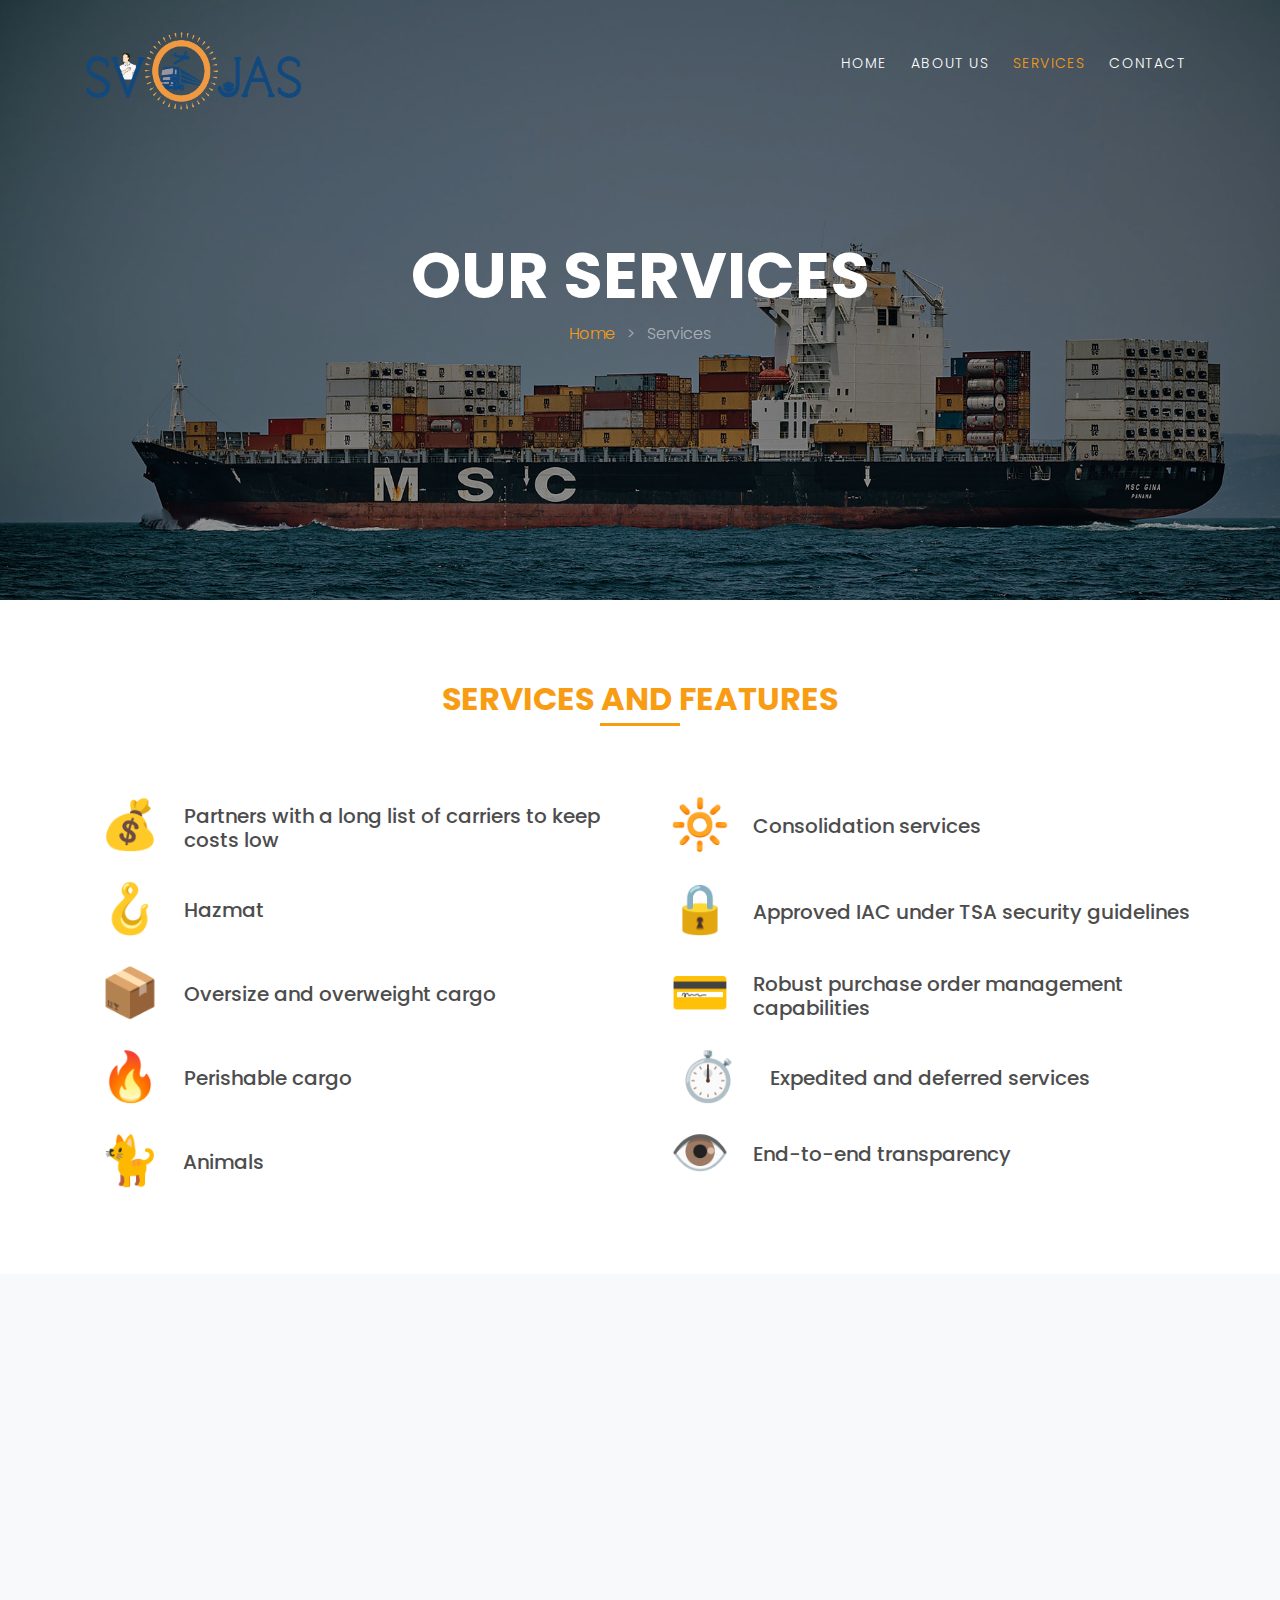
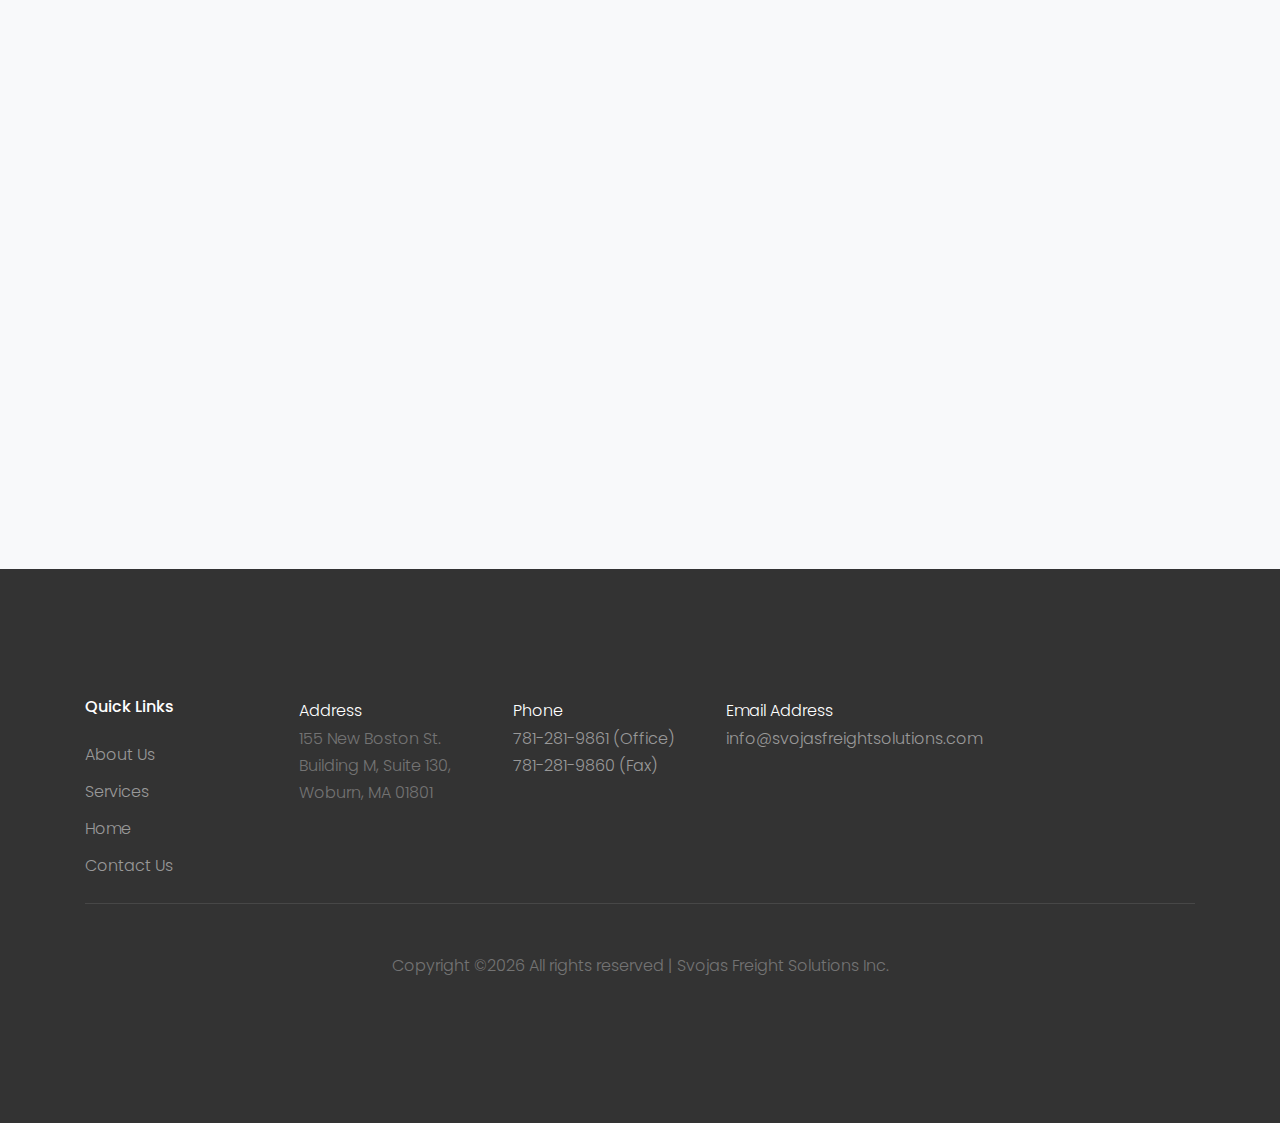
<file: services.html>
<!DOCTYPE html>
<html lang="en">
  <head>
    <title>Svojas Freight Solutions Inc.</title>
    <meta charset="utf-8">
    <meta name="viewport" content="width=device-width, initial-scale=1, shrink-to-fit=no">

    <link rel="stylesheet" href="https://fonts.googleapis.com/css?family=Poppins:200,300,400,700,900|Display+Playfair:200,300,400,700"> 
    <link rel="stylesheet" href="fonts/icomoon/style.css">

    <link rel="stylesheet" href="css/bootstrap.min.css">
    <link rel="stylesheet" href="css/magnific-popup.css">
    <link rel="stylesheet" href="css/jquery-ui.css">
    <link rel="stylesheet" href="css/owl.carousel.min.css">
    <link rel="stylesheet" href="css/owl.theme.default.min.css">

    <link rel="stylesheet" href="css/bootstrap-datepicker.css">

    <link rel="stylesheet" href="fonts/flaticon/font/flaticon.css">



    <link rel="stylesheet" href="css/aos.css">

    <link rel="stylesheet" href="css/style.css">
    
  </head>
  <body>
  
  <div class="site-wrap">

    <div class="site-mobile-menu">
      <div class="site-mobile-menu-header">
        <div class="site-mobile-menu-close mt-3">
          <span class="icon-close2 js-menu-toggle"></span>
        </div>
      </div>
      <div class="site-mobile-menu-body"></div>
    </div>
    
    <header class="site-navbar py-3" role="banner">

      <div class="container">
        <div class="row align-items-center">
          
          <div class="col-11 col-xl-2">
            <h1 class="mb-0"><a href="index.html" class="text-white h2 mb-0">
              <img src="images/svojas_logo.png" alt="Logo Image" height="96" width="216"></a></h1>
          </div>
          <div class="col-12 col-md-10 d-none d-xl-block">
            <nav class="site-navigation position-relative text-right" role="navigation">

              <ul class="site-menu js-clone-nav mx-auto d-none d-lg-block">
                <li><a href="index.html">Home</a></li>
                <li><a href="about.html">About Us</a></li>
                <li class="active">
                  <a href="services.html">Services</a>
                  <ul class="dropdown"  style="display: none;">
                    <li><a href="">Air Freight</a></li>
                    <li  style="display: none;"><a href="#">Ocean Freight</a></li>
                    <li  style="display: none;"><a href="#">Ground Shipping</a></li>
                    <li  style="display: none;"><a href="#">Warehousing</a></li>
                    <li  style="display: none;"><a href="#">Storage</a></li>
                  </ul>
                </li>
                <li  style="display: none;"><a href="industries.html">Industries</a></li>
                <li  style="display: none;"><a href="blog.html">Blog</a></li>
                <li><a href="contact.html">Contact</a></li>
              </ul>
            </nav>
          </div>


          <div class="d-inline-block d-xl-none ml-md-0 mr-auto py-3" style="position: relative; top: 3px;"><a href="#" class="site-menu-toggle js-menu-toggle text-white"><span class="icon-menu h3"></span></a></div>

          </div>

        </div>
      </div>
      
    </header>

  

    <div class="site-blocks-cover inner-page-cover overlay" style="background-image: url(images/hero_bg_1.jpg);" data-aos="fade" data-stellar-background-ratio="0.5">
      <div class="container">
        <div class="row align-items-center justify-content-center text-center">

          <div class="col-md-8" data-aos="fade-up" data-aos-delay="400">
            <h1 class="text-white font-weight-light text-uppercase font-weight-bold">Our Services</h1>
            <p class="breadcrumb-custom"><a href="index.html">Home</a> <span class="mx-2">&gt;</span> <span>Services</span></p>
          </div>
        </div>
      </div>
    </div>  

    

    <div class="site-section" style="background-color: white;">
      <div class="container">
        
        <div class="row justify-content-center mb-5">
          <div class="col-md-7 text-center border-primary">
            <h2 class="font-weight-light text-primary">SERVICES AND FEATURES</h2>
          </div>
        </div>

        <div class="row">
            <div class="col-md-6">
              <div class="col unit-4 d-flex mt-4" style="height: 60px;">
                <div class="unit-4-icon mr-4 mt-4"><span>&#128176;</span></div>
                <div>
                  <h3 class="vertical-center">Partners with a long list of carriers to keep costs low</h3>
                </div>
              </div>
              <div class="col unit-4 d-flex mt-4" style="height: 60px;">
                <div class="unit-4-icon mr-4 mt-4"><span>&#129693;</span></div>
                <div class="mt-3">
                  <h3>Hazmat</h3>
                </div>
              </div>
              <div class="col unit-4 d-flex mt-4" style="height: 60px;">
                <div class="unit-4-icon mr-4 mt-4"><span>&#128230;</span></div>
                <div class="mt-3">
                  <h3>Oversize and overweight cargo</h3>
                </div>
              </div>
              <div class="col unit-4 d-flex mt-4" style="height: 60px;">
                <div class="unit-4-icon mr-4 mt-4"><span>&#128293;</span></div>
                <div class="mt-3">
                  <h3>Perishable cargo</h3>
                </div>
              </div>
              <div class="col unit-4 d-flex mt-4" style="height: 60px;">
                <div class="unit-4-icon mr-2 mt-4"><span class="service-icon" style="color: red;">&#128008;</span></div>
                <div class="mt-3">
                  <h3>Animals</h3>
                </div>
              </div>
            </div>
            <div class="col-md-6">
              <div class="col unit-4 d-flex mt-4" style="height: 60px;">
                <div class="unit-4-icon mr-2 mt-4"><span class="service-icon" style="color: red;">&#128262;</span></div>
                <div class="mt-3">
                  <h3>Consolidation services</h3>
                </div>
              </div>
              <div class="col unit-4 d-flex mt-4" style="height: 60px;">
                <div class="unit-4-icon mr-2 mt-4"><span class="service-icon" style="color: red;">&#128274;</span></div>
                <div class="mt-3">
                  <h3 class="vertical-center">Approved IAC under TSA security guidelines</h3>
                </div>
              </div>
              <div class="col unit-4 d-flex mt-4" style="height: 60px;">
                <div class="unit-4-icon mr-2 mt-4"><span class="service-icon" style="color: red;">&#128179;</span></div>
                <div class="mt-3">
                  <h3 class="vertical-center">Robust purchase order management capabilities</h3>
                </div>
              </div>
              <div class="col unit-4 d-flex mt-4" style="height: 60px;">
                <div class="unit-4-icon mt-4" style="margin-right: 2.0em; margin-left: 0.5em; "><span>&#9201;</span></div>
                <div class="mt-3">
                  <h3>Expedited and deferred services</h3>
                </div>
              </div>
              <div class="col unit-4 d-flex mt-4" style="height: 60px;">
                <div class="unit-4-icon mr-2 mt-3"><span class="service-icon" style="color: red;">&#128065;</span></div>
                <div  class="mt-2">
                  <h3>End-to-end transparency</h3>
                </div>
              </div>
            </div>
          </div>
      </div>
    </div>

     
    <div class="site-section bg-light">
      <div class="container">
        <div class="row mb-5">
          
          <div class="col-md-5 ml-auto mb-5 order-md-2" data-aos="fade">
            <img src="images/img_1.jpg" alt="Image" class="img-fluid rounded">
          </div>
          <div class="col-md-6 order-md-1" data-aos="fade">
            <div class="text-left pb-1 border-primary mb-4">
              <h2 class="text-primary">Cargo Solutions at a Glance</h2>
            </div>
            <p>We offer customized end-to-end supply chain solutions in machinery, chemicals, and industrial sectors. The logistics air freight services we provide include:</p>
            <ul class="mb-5">
              <li>Door-to-door delivery</li>
              <li>Import and export</li>
              <li>Cross Docking</li>
              <li>Chartering</li>
              <li>Packaging, labelling and security screening</li>
              <li>Online Broekman Logistics Client Portal</li>
              <li>Customs clearance</li>
              <li>Fiscal representation</li>
            </ul>
            <p>Our global team is deeply rooted in the airline industry. Each step of the way, from shipper pick up to final delivery, is treated with our white-glove service because we know timing is critical when delivering by air.</p>
            <p>Our global team is highly experienced in Air Freight Logistics. We understand how critical timing is when utilizing air freight services. Every step in the process of handling an air freight shipment is handled with great care and a sense of urgency.</p>
          </div>
          
        </div>
      </div>
    </div>
      
    
    <div class="site-section border-bottom" style="display: none;">
      <div class="container">

        <div class="row justify-content-center mb-5">
          <div class="col-md-7 text-center border-primary">
            <h2 class="font-weight-light text-primary">Testimonials</h2>
          </div>
        </div>

        <div class="slide-one-item home-slider owl-carousel">
          <div>
            <div class="testimonial">
              <figure class="mb-4">
                <img src="images/person_3.jpg" alt="Image" class="img-fluid mb-3">
                <p>John Smith</p>
              </figure>
              <blockquote>
                <p>&ldquo;Lorem ipsum dolor sit amet consectetur adipisicing elit. Consectetur unde reprehenderit aperiam quaerat fugiat repudiandae explicabo animi minima fuga beatae illum eligendi incidunt consequatur. Amet dolores excepturi earum unde iusto.&rdquo;</p>
              </blockquote>
            </div>
          </div>
          <div>
            <div class="testimonial">
              <figure class="mb-4">
                <img src="images/person_2.jpg" alt="Image" class="img-fluid mb-3">
                <p>Christine Aguilar</p>
              </figure>
              <blockquote>
                <p>&ldquo;Lorem ipsum dolor sit amet consectetur adipisicing elit. Consectetur unde reprehenderit aperiam quaerat fugiat repudiandae explicabo animi minima fuga beatae illum eligendi incidunt consequatur. Amet dolores excepturi earum unde iusto.&rdquo;</p>
              </blockquote>
            </div>
          </div>

          <div>
            <div class="testimonial">
              <figure class="mb-4">
                <img src="images/person_4.jpg" alt="Image" class="img-fluid mb-3">
                <p>Robert Spears</p>
              </figure>
              <blockquote>
                <p>&ldquo;Lorem ipsum dolor sit amet consectetur adipisicing elit. Consectetur unde reprehenderit aperiam quaerat fugiat repudiandae explicabo animi minima fuga beatae illum eligendi incidunt consequatur. Amet dolores excepturi earum unde iusto.&rdquo;</p>
              </blockquote>
            </div>
          </div>

          <div>
            <div class="testimonial">
              <figure class="mb-4">
                <img src="images/person_5.jpg" alt="Image" class="img-fluid mb-3">
                <p>Bruce Rogers</p>
              </figure>
              <blockquote>
                <p>&ldquo;Lorem ipsum dolor sit amet consectetur adipisicing elit. Consectetur unde reprehenderit aperiam quaerat fugiat repudiandae explicabo animi minima fuga beatae illum eligendi incidunt consequatur. Amet dolores excepturi earum unde iusto.&rdquo;</p>
              </blockquote>
            </div>
          </div>

        </div>
      </div>
    </div>

    
    
    <footer class="site-footer">
      <div class="container">
        <div class="row">
          <div class="col-md-9">
            <div class="row">
              <div class="col-md-3">
                <h2 class="footer-heading mb-4">Quick Links</h2>
                <ul class="list-unstyled">
                  <li><a href="about.html">About Us</a></li>
                  <li><a href="services.html">Services</a></li>
                  <li><a href="index.html">Home</a></li>
                  <li><a href="contact.html">Contact Us</a></li>
                </ul>
              </div>
              <div class="col-md-3 float-right" >
                <p class="footer-heading mb-0">Address</p>
                <p class="mb-4">155 New Boston St.
                  Building M, Suite 130,
                  Woburn, MA 01801
                  </p>
              </div>
              <div class="col-md-3 float-right" >
              <p class="footer-heading mb-0">Phone</p>
              <p class="mb-4"><a href="#" onclick="doNothing(event)">781-281-9861 (Office)<br>781-281-9860 (Fax)</a></p>
              </div>
              <div class="col-md-3 float-right" >
              <p class="footer-heading mb-0">Email Address</p>
              <p class="mb-0"><a href="#" onclick="openEmptyMail(event)">info@svojasfreightsolutions.com</a></p>
              </div>
            </div>
          </div>
          <div class="col-md-3" style="opacity: 0.0;">
            <h2 class="footer-heading mb-4">Subscribe Newsletter</h2>
            <form action="#" method="post">
              <div class="input-group mb-3">
                <input type="text" class="form-control border-secondary text-white bg-transparent" placeholder="Enter Email" aria-label="Enter Email" aria-describedby="button-addon2">
                <div class="input-group-append">
                  <button class="btn btn-primary text-white" type="button" id="button-addon2">Send</button>
                </div>
              </div>
            </form>
          </div>
        </div>
        <div class="row pt-1 mt-1 text-center">
          <div class="col-md-12">
            <div class="border-top pt-5">
            <p>
            <!-- Link back to Colorlib can't be removed. Template is licensed under CC BY 3.0. -->
            Copyright &copy;<script>document.write(new Date().getFullYear());</script> All rights reserved | Svojas Freight Solutions Inc.</a>
            <!-- Link back to Colorlib can't be removed. Template is licensed under CC BY 3.0. -->
            </p>
            </div>
          </div>
          
        </div>
      </div>
    </footer>
  </div>

  <script src="js/jquery-3.3.1.min.js"></script>
  <script src="js/jquery-migrate-3.0.1.min.js"></script>
  <script src="js/jquery-ui.js"></script>
  <script src="js/popper.min.js"></script>
  <script src="js/bootstrap.min.js"></script>
  <script src="js/owl.carousel.min.js"></script>
  <script src="js/jquery.stellar.min.js"></script>
  <script src="js/jquery.countdown.min.js"></script>
  <script src="js/jquery.magnific-popup.min.js"></script>
  <script src="js/bootstrap-datepicker.min.js"></script>
  <script src="js/aos.js"></script>

  <script src="js/main.js"></script>
    
  </body>
</html>
</file>
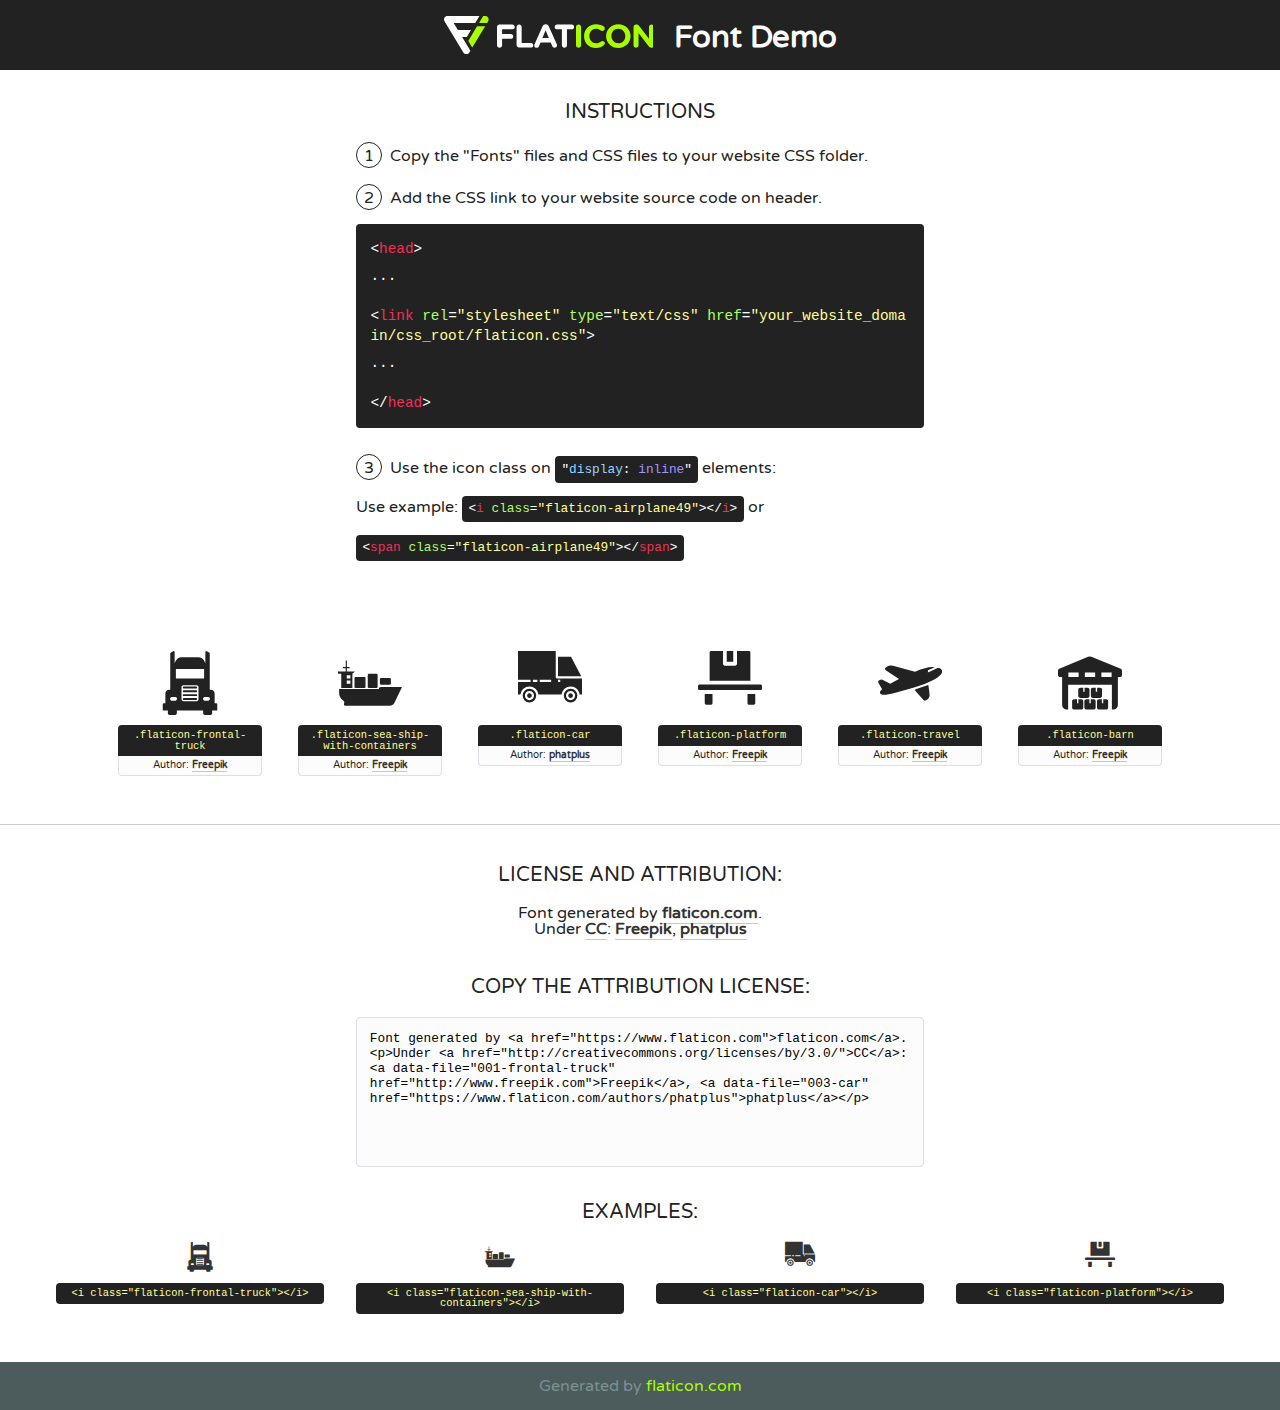
<file: fonts/flaticon/font/flaticon.html>
<!DOCTYPE html>
<!--
  Flaticon icon font: Flaticon
  Creation date: 24/01/2019 09:02
-->
<html>
<!DOCTYPE html>
<html>

<head>
    <title>Flaticon WebFont</title>
    <link href="http://fonts.googleapis.com/css?family=Varela+Round" rel="stylesheet" type="text/css" />
    <link rel="stylesheet" type="text/css" href="flaticon.css">
    <meta charset="UTF-8">
    <style>
    html, body, div, span, applet, object, iframe,
    h1, h2, h3, h4, h5, h6, p, blockquote, pre,
    a, abbr, acronym, address, big, cite, code,
    del, dfn, em, img, ins, kbd, q, s, samp,
    small, strike, strong, sub, sup, tt, var,
    b, u, i, center,
    dl, dt, dd, ol, ul, li,
    fieldset, form, label, legend,
    table, caption, tbody, tfoot, thead, tr, th, td,
    article, aside, canvas, details, embed, 
    figure, figcaption, footer, header, hgroup, 
    menu, nav, output, ruby, section, summary,
    time, mark, audio, video {
        margin: 0;
        padding: 0;
        border: 0;
        font-size: 100%;
        font: inherit;
        vertical-align: baseline;
    }
    /* HTML5 display-role reset for older browsers */
    article, aside, details, figcaption, figure, 
    footer, header, hgroup, menu, nav, section {
        display: block;
    }
    body {
        line-height: 1;
    }
    ol, ul {
        list-style: none;
    }
    blockquote, q {
        quotes: none;
    }
    blockquote:before, blockquote:after,
    q:before, q:after {
        content: '';
        content: none;
    }
    table {
        border-collapse: collapse;
        border-spacing: 0;
    }
    body {
        font-family: 'Varela Round', Helvetica, Arial, sans-serif;
        font-size: 16px;
        color: #222;
    }
    a {
        color: #333;
        border-bottom: 1px solid #a9fd00;
        font-weight: bold;
        text-decoration: none;
    }
    * {
        -moz-box-sizing: border-box;
        -webkit-box-sizing: border-box;
        box-sizing: border-box;
        margin: 0;
        padding: 0;
    }
    [class^="flaticon-"]:before, [class*=" flaticon-"]:before, [class^="flaticon-"]:after, [class*=" flaticon-"]:after {
        font-family: Flaticon;
        font-size: 30px;
        font-style: normal;
        margin-left: 20px;
        color: #333;
    }
    .wrapper {
        max-width: 600px;
        margin: auto;
        padding: 0 1em;
    }
    .title {
        font-size: 1.25em;
        text-align: center;
        margin-bottom: 1em;
        text-transform: uppercase;
    }
    header {
        text-align: center;
        background-color: #222;
        color: #fff;
        padding: 1em;
    }
    header .logo {
        width: 210px;
        height: 38px;
        display: inline-block;
        vertical-align: middle;
        margin-right: 1em;
        border: none;
    }
    header strong {
        font-size: 1.95em;
        font-weight: bold;
        vertical-align: middle;
        margin-top: 5px;
        display: inline-block;
    }
    .demo {
        margin: 2em auto;
        line-height: 1.25em;
    }
    .demo ul li {
        margin-bottom: 1em;
    }
    .demo ul li .num {
        color: #222;
        border-radius: 20px;
        display: inline-block;
        width: 26px;
        padding: 3px;
        height: 26px;
        text-align: center;
        margin-right: 0.5em;
        border: 1px solid #222;
    }
    .demo ul li code {
        background-color: #222;
        border-radius: 4px;
        padding: 0.25em 0.5em;
        display: inline-block;
        color: #fff;
        font-family: Consolas,Monaco,Lucida Console,Liberation Mono,DejaVu Sans Mono,Bitstream Vera Sans Mono,Courier New, monospace;
        font-weight: lighter;
        margin-top: 1em;
        font-size: 0.8em;
        word-break: break-all;
    }
    .demo ul li code.big {
        padding: 1em;
        font-size: 0.9em;
    }
    .demo ul li code .red {
        color: #EF3159;
    }
    .demo ul li code .green {
        color: #ACFF65;
    }
    .demo ul li code .yellow {
        color: #FFFF99;
    }
    .demo ul li code .blue {
        color: #99D3FF;
    }
    .demo ul li code .purple {
        color: #A295FF;
    }
    .demo ul li code .dots {
        margin-top: 0.5em;
        display: block;
    }
    #glyphs {
        border-bottom: 1px solid #ccc;
        padding: 2em 0;
        text-align: center;
    }
    .glyph {
        display: inline-block;
        width: 9em;
        margin: 1em;
        text-align: center;
        vertical-align: top;
        background: #FFF;
    }
    .glyph .glyph-icon {
        padding: 10px;
        display: block;
        font-family:"Flaticon";
        font-size: 64px;
        line-height: 1;
    }
    .glyph .glyph-icon:before {
        font-size: 64px;
        color: #222;
        margin-left: 0;
    }
    .class-name {
        font-size: 0.65em;
        background-color: #222;
        color: #fff;
        border-radius: 4px 4px 0 0;
        padding: 0.5em;
        color: #FFFF99;
        font-family: Consolas,Monaco,Lucida Console,Liberation Mono,DejaVu Sans Mono,Bitstream Vera Sans Mono,Courier New, monospace;
    }
    .author-name {
        font-size: 0.6em;
        background-color: #fcfcfd;
        border: 1px solid #DEDEE4;
        border-top: 0;
        border-radius: 0 0 4px 4px;
        padding: 0.5em;
    }
    .class-name:last-child {
        font-size: 10px;
        color:#888;
    }
    .class-name:last-child a {
        font-size: 10px;
        color:#555;
    }
    .class-name:last-child a:hover {
        color:#a9fd00;
    }
    .glyph > input {
        display: block;
        width: 100px;
        margin: 5px auto;
        text-align: center;
        font-size: 12px;
        cursor: text;
    }
    .glyph > input.icon-input {
        font-family:"Flaticon";
        font-size: 16px;
        margin-bottom: 10px;
    }
    .attribution .title {
        margin-top: 2em;
    }
    .attribution textarea {
        background-color: #fcfcfd;
        padding: 1em;
        border: none;
        box-shadow: none;
        border: 1px solid #DEDEE4;
        border-radius: 4px;
        resize: none;
        width: 100%;
        height: 150px;
        font-size: 0.8em;
        font-family: Consolas,Monaco,Lucida Console,Liberation Mono,DejaVu Sans Mono,Bitstream Vera Sans Mono,Courier New, monospace;
        -webkit-appearance: none;
    }
    .iconsuse {
        margin: 2em auto;
        text-align: center;
        max-width: 1200px;
    }
    .iconsuse:after {
        content: '';
        display: table;
        clear: both;
    }
    .iconsuse .image {
        float: left;
        width: 25%;
        padding: 0 1em;
    }
    .iconsuse .image p {
        margin-bottom: 1em;
    }
    .iconsuse .image span {
        display: block;
        font-size: 0.65em;
        background-color: #222;
        color: #fff;
        border-radius: 4px;
        padding: 0.5em;
        color: #FFFF99;
        margin-top: 1em;
        font-family: Consolas,Monaco,Lucida Console,Liberation Mono,DejaVu Sans Mono,Bitstream Vera Sans Mono,Courier New, monospace;
    }
    #footer {
        text-align: center;
        background-color: #4C5B5C;
        color: #7c9192;
        padding: 1em;
    }
    #footer a {
        border: none;
        color: #a9fd00;
        font-weight: normal;
    }
    @media (max-width: 960px) {
        .iconsuse .image {
            width: 50%;
        }
    }
    @media (max-width: 560px) {
        .iconsuse .image {
            width: 100%;
        }
    }
    </style>
</head>

<body class="characters-off">

    <header>
        <a href="https://www.flaticon.com" target="_blank" class="logo">
            <svg version="1.1" xmlns="http://www.w3.org/2000/svg" xmlns:xlink="http://www.w3.org/1999/xlink" xmlns:a="http://ns.adobe.com/AdobeSVGViewerExtensions/3.0/" viewBox="0 0 560.875 102.036" enable-background="new 0 0 560.875 102.036" xml:space="preserve">
                <defs>
                </defs>
                <g>
                    <g class="letters">
                        <path fill="#ffffff" d="M141.596,29.675c0-3.777,2.985-6.767,6.764-6.767h34.438c3.426,0,6.15,2.728,6.15,6.15
                        c0,3.43-2.724,6.149-6.15,6.149h-27.674v13.091h23.719c3.429,0,6.151,2.724,6.151,6.15c0,3.43-2.723,6.149-6.151,6.149h-23.719
                        v17.574c0,3.773-2.986,6.761-6.764,6.761c-3.779,0-6.764-2.989-6.764-6.761V29.675z"></path>
                        <path fill="#ffffff" d="M193.844,29.149c0-3.781,2.985-6.767,6.764-6.767c3.776,0,6.763,2.985,6.763,6.767v42.957h25.039
                        c3.426,0,6.149,2.726,6.149,6.153c0,3.425-2.723,6.15-6.149,6.15h-31.802c-3.779,0-6.764-2.986-6.764-6.768V29.149z"></path>
                        <path fill="#ffffff" d="M241.891,75.71l21.438-48.407c1.492-3.341,4.215-5.357,7.906-5.357h0.792
                        c3.686,0,6.323,2.017,7.815,5.357l21.439,48.407c0.436,0.967,0.701,1.845,0.701,2.723c0,3.602-2.809,6.501-6.414,6.501
                        c-3.161,0-5.269-1.845-6.499-4.655l-4.132-9.661h-27.059l-4.301,10.102c-1.144,2.631-3.426,4.214-6.237,4.214
                        c-3.517,0-6.24-2.81-6.24-6.325C241.1,77.64,241.451,76.677,241.891,75.71z M279.932,58.666l-8.521-20.297l-8.526,20.297H279.932
                        z"></path>
                        <path fill="#ffffff" d="M314.864,35.387H301.86c-3.429,0-6.239-2.813-6.239-6.238c0-3.429,2.811-6.24,6.239-6.24h39.533
                        c3.426,0,6.237,2.811,6.237,6.24c0,3.425-2.811,6.238-6.237,6.238h-13.001v42.785c0,3.773-2.99,6.761-6.764,6.761
                        c-3.779,0-6.764-2.989-6.764-6.761V35.387z"></path>
                        <path fill="#A9FD00" d="M352.615,29.149c0-3.781,2.985-6.767,6.767-6.767c3.774,0,6.761,2.985,6.761,6.767v49.024
                        c0,3.773-2.987,6.761-6.761,6.761c-3.781,0-6.767-2.989-6.767-6.761V29.149z"></path>
                        <path fill="#A9FD00" d="M374.132,53.836v-0.179c0-17.481,13.178-31.801,32.065-31.801c9.22,0,15.459,2.458,20.557,6.238
                        c1.402,1.054,2.637,2.985,2.637,5.357c0,3.692-2.985,6.59-6.681,6.59c-1.845,0-3.071-0.702-4.044-1.319
                        c-3.776-2.813-7.729-4.393-12.562-4.393c-10.364,0-17.831,8.611-17.831,19.154v0.173c0,10.542,7.291,19.329,17.831,19.329
                        c5.715,0,9.492-1.756,13.359-4.834c1.049-0.874,2.458-1.491,4.039-1.491c3.429,0,6.325,2.813,6.325,6.236
                        c0,2.106-1.056,3.78-2.282,4.834c-5.539,4.834-12.036,7.733-21.878,7.733C387.572,85.464,374.132,71.493,374.132,53.836z"></path>
                        <path fill="#A9FD00" d="M433.009,53.836v-0.179c0-17.481,13.79-31.801,32.766-31.801c18.981,0,32.592,14.143,32.592,31.628v0.173
                        c0,17.483-13.785,31.807-32.769,31.807C446.625,85.464,433.009,71.32,433.009,53.836z M484.224,53.836v-0.179
                        c0-10.539-7.725-19.326-18.626-19.326c-10.893,0-18.449,8.611-18.449,19.154v0.173c0,10.542,7.73,19.329,18.626,19.329
                        C476.676,72.986,484.224,64.378,484.224,53.836z"></path>
                        <path fill="#A9FD00" d="M506.233,29.321c0-3.774,2.99-6.763,6.767-6.763h1.401c3.252,0,5.183,1.583,7.029,3.953l26.093,34.265
                        V29.059c0-3.692,2.99-6.677,6.681-6.677c3.683,0,6.671,2.985,6.671,6.677v48.934c0,3.78-2.987,6.765-6.764,6.765h-0.436
                        c-3.257,0-5.188-1.581-7.034-3.953l-27.056-35.492v32.944c0,3.687-2.985,6.676-6.678,6.676c-3.683,0-6.673-2.989-6.673-6.676
                        V29.321z"></path>
                    </g>
                    <g class="insignia">
                        <path fill="#ffffff" d="M48.372,56.137h12.517l11.156-18.537H37.186L25.688,18.539h57.825L94.668,0H9.271
                        C5.925,0,2.842,1.801,1.198,4.716c-1.644,2.907-1.593,6.482,0.134,9.343l50.38,83.501c1.678,2.781,4.689,4.476,7.938,4.476
                        c3.246,0,6.257-1.695,7.935-4.476l2.898-4.804L48.372,56.137z"></path>
                        <g class="i">
                            <path fill="#A9FD00" d="M93.575,18.539h0.031v0.004l21.652,0.004l2.705-4.488c1.727-2.861,1.778-6.436,0.133-9.343
                            C116.454,1.801,113.371,0,110.026,0h-5.294L93.575,18.539z"></path>
                            <polygon fill="#A9FD00" points="88.291,27.356 64.725,66.486 75.519,84.404 109.942,27.356"></polygon>
                        </g>
                    </g>
                </g>
            </svg>
        </a>
        <strong>Font Demo</strong>
    </header>


    <section class="demo wrapper">

        <p class="title">Instructions</p>

        <ul>
            <li>
                <span class="num">1</span>Copy the "Fonts" files and CSS files to your website CSS folder.
            </li>
            <li>
                <span class="num">2</span>Add the CSS link to your website source code on header.
                <code class="big">
                    &lt;<span class="red">head</span>&gt;
                    <br/><span class="dots">...</span>
                    <br/>&lt;<span class="red">link</span> <span class="green">rel</span>=<span class="yellow">"stylesheet"</span> <span class="green">type</span>=<span class="yellow">"text/css"</span> <span class="green">href</span>=<span class="yellow">"your_website_domain/css_root/flaticon.css"</span>&gt;
                    <br/><span class="dots">...</span>
                    <br/>&lt;/<span class="red">head</span>&gt;
                </code>
            </li>

            <li>
                <p>
                    <span class="num">3</span>Use the icon class on <code>"<span class="blue">display</span>:<span class="purple"> inline</span>"</code> elements:
                    <br />
                    Use example: <code>&lt;<span class="red">i</span> <span class="green">class</span>=<span class="yellow">&quot;flaticon-airplane49&quot;</span>&gt;&lt;/<span class="red">i</span>&gt;</code> or <code>&lt;<span class="red">span</span> <span class="green">class</span>=<span class="yellow">&quot;flaticon-airplane49&quot;</span>&gt;&lt;/<span class="red">span</span>&gt;</code>
            </li>
        </ul>

    </section>




   <section id="glyphs">          
    
      
        <div class="glyph"><div class="glyph-icon flaticon-frontal-truck"></div>
            <div class="class-name">.flaticon-frontal-truck</div>
            <div class="author-name">Author: <a data-file="001-frontal-truck" href="http://www.freepik.com">Freepik</a> </div> 
        </div>        
        
        <div class="glyph"><div class="glyph-icon flaticon-sea-ship-with-containers"></div>
            <div class="class-name">.flaticon-sea-ship-with-containers</div>
            <div class="author-name">Author: <a data-file="002-sea-ship-with-containers" href="http://www.freepik.com">Freepik</a> </div> 
        </div>        
        
        <div class="glyph"><div class="glyph-icon flaticon-car"></div>
            <div class="class-name">.flaticon-car</div>
            <div class="author-name">Author: <a data-file="003-car" href="https://www.flaticon.com/authors/phatplus">phatplus</a> </div> 
        </div>        
        
        <div class="glyph"><div class="glyph-icon flaticon-platform"></div>
            <div class="class-name">.flaticon-platform</div>
            <div class="author-name">Author: <a data-file="004-platform" href="http://www.freepik.com">Freepik</a> </div> 
        </div>        
        
        <div class="glyph"><div class="glyph-icon flaticon-travel"></div>
            <div class="class-name">.flaticon-travel</div>
            <div class="author-name">Author: <a data-file="005-travel" href="http://www.freepik.com">Freepik</a> </div> 
        </div>        
        
        <div class="glyph"><div class="glyph-icon flaticon-barn"></div>
            <div class="class-name">.flaticon-barn</div>
            <div class="author-name">Author: <a data-file="006-barn" href="http://www.freepik.com">Freepik</a> </div> 
        </div>        
        

    </section>



    <section class="attribution wrapper"   style="text-align:center;">

      <div class="title">License and attribution:</div><div class="attrDiv">Font generated by <a href="https://www.flaticon.com">flaticon.com</a>. <div><p>Under <a href="http://creativecommons.org/licenses/by/3.0/">CC</a>: <a data-file="001-frontal-truck" href="http://www.freepik.com">Freepik</a>, <a data-file="003-car" href="https://www.flaticon.com/authors/phatplus">phatplus</a></p>  </div>
      </div>
      <div class="title">Copy the Attribution License:</div>

    <textarea onclick="this.focus();this.select();">Font generated by &lt;a href=&quot;https://www.flaticon.com&quot;&gt;flaticon.com&lt;/a&gt;. <p>Under <a href="http://creativecommons.org/licenses/by/3.0/">CC</a>: <a data-file="001-frontal-truck" href="http://www.freepik.com">Freepik</a>, <a data-file="003-car" href="https://www.flaticon.com/authors/phatplus">phatplus</a></p>  
     </textarea>

    </section>

    <section class="iconsuse">

          <div class="title">Examples:</div>            
             
            <div class="image">
                <p>
                    <i class="glyph-icon flaticon-frontal-truck"></i> 
                    <span>&lt;i class=&quot;flaticon-frontal-truck&quot;&gt;&lt;/i&gt;</span>
                </p>
            </div>
            
            <div class="image">
                <p>
                    <i class="glyph-icon flaticon-sea-ship-with-containers"></i> 
                    <span>&lt;i class=&quot;flaticon-sea-ship-with-containers&quot;&gt;&lt;/i&gt;</span>
                </p>
            </div>
            
            <div class="image">
                <p>
                    <i class="glyph-icon flaticon-car"></i> 
                    <span>&lt;i class=&quot;flaticon-car&quot;&gt;&lt;/i&gt;</span>
                </p>
            </div>
            
            <div class="image">
                <p>
                    <i class="glyph-icon flaticon-platform"></i> 
                    <span>&lt;i class=&quot;flaticon-platform&quot;&gt;&lt;/i&gt;</span>
                </p>
            </div>
                       
        </div>
                            
    </section>

<div id="footer">
    <div>Generated by <a href="https://www.flaticon.com">flaticon.com</a>
    </div>
</div>



</body>
</html>
</file>
<file: fonts/icomoon/style.css>
@font-face {
  font-family: 'icomoon';
  src:  url('fonts/icomoon.eot?10si43');
  src:  url('fonts/icomoon.eot?10si43#iefix') format('embedded-opentype'),
    url('fonts/icomoon.ttf?10si43') format('truetype'),
    url('fonts/icomoon.woff?10si43') format('woff'),
    url('fonts/icomoon.svg?10si43#icomoon') format('svg');
  font-weight: normal;
  font-style: normal;
}

[class^="icon-"], [class*=" icon-"] {
  /* use !important to prevent issues with browser extensions that change fonts */
  font-family: 'icomoon' !important;
  speak: none;
  font-style: normal;
  font-weight: normal;
  font-variant: normal;
  text-transform: none;
  line-height: 1;

  /* Better Font Rendering =========== */
  -webkit-font-smoothing: antialiased;
  -moz-osx-font-smoothing: grayscale;
}

.icon-asterisk:before {
  content: "\f069";
}
.icon-plus:before {
  content: "\f067";
}
.icon-question:before {
  content: "\f128";
}
.icon-minus:before {
  content: "\f068";
}
.icon-glass:before {
  content: "\f000";
}
.icon-music:before {
  content: "\f001";
}
.icon-search:before {
  content: "\f002";
}
.icon-envelope-o:before {
  content: "\f003";
}
.icon-heart:before {
  content: "\f004";
}
.icon-star:before {
  content: "\f005";
}
.icon-star-o:before {
  content: "\f006";
}
.icon-user:before {
  content: "\f007";
}
.icon-film:before {
  content: "\f008";
}
.icon-th-large:before {
  content: "\f009";
}
.icon-th:before {
  content: "\f00a";
}
.icon-th-list:before {
  content: "\f00b";
}
.icon-check:before {
  content: "\f00c";
}
.icon-close:before {
  content: "\f00d";
}
.icon-remove:before {
  content: "\f00d";
}
.icon-times:before {
  content: "\f00d";
}
.icon-search-plus:before {
  content: "\f00e";
}
.icon-search-minus:before {
  content: "\f010";
}
.icon-power-off:before {
  content: "\f011";
}
.icon-signal:before {
  content: "\f012";
}
.icon-cog:before {
  content: "\f013";
}
.icon-gear:before {
  content: "\f013";
}
.icon-trash-o:before {
  content: "\f014";
}
.icon-home:before {
  content: "\f015";
}
.icon-file-o:before {
  content: "\f016";
}
.icon-clock-o:before {
  content: "\f017";
}
.icon-road:before {
  content: "\f018";
}
.icon-download:before {
  content: "\f019";
}
.icon-arrow-circle-o-down:before {
  content: "\f01a";
}
.icon-arrow-circle-o-up:before {
  content: "\f01b";
}
.icon-inbox:before {
  content: "\f01c";
}
.icon-play-circle-o:before {
  content: "\f01d";
}
.icon-repeat:before {
  content: "\f01e";
}
.icon-rotate-right:before {
  content: "\f01e";
}
.icon-refresh:before {
  content: "\f021";
}
.icon-list-alt:before {
  content: "\f022";
}
.icon-lock:before {
  content: "\f023";
}
.icon-flag:before {
  content: "\f024";
}
.icon-headphones:before {
  content: "\f025";
}
.icon-volume-off:before {
  content: "\f026";
}
.icon-volume-down:before {
  content: "\f027";
}
.icon-volume-up:before {
  content: "\f028";
}
.icon-qrcode:before {
  content: "\f029";
}
.icon-barcode:before {
  content: "\f02a";
}
.icon-tag:before {
  content: "\f02b";
}
.icon-tags:before {
  content: "\f02c";
}
.icon-book:before {
  content: "\f02d";
}
.icon-bookmark:before {
  content: "\f02e";
}
.icon-print:before {
  content: "\f02f";
}
.icon-camera:before {
  content: "\f030";
}
.icon-font:before {
  content: "\f031";
}
.icon-bold:before {
  content: "\f032";
}
.icon-italic:before {
  content: "\f033";
}
.icon-text-height:before {
  content: "\f034";
}
.icon-text-width:before {
  content: "\f035";
}
.icon-align-left:before {
  content: "\f036";
}
.icon-align-center:before {
  content: "\f037";
}
.icon-align-right:before {
  content: "\f038";
}
.icon-align-justify:before {
  content: "\f039";
}
.icon-list:before {
  content: "\f03a";
}
.icon-dedent:before {
  content: "\f03b";
}
.icon-outdent:before {
  content: "\f03b";
}
.icon-indent:before {
  content: "\f03c";
}
.icon-video-camera:before {
  content: "\f03d";
}
.icon-image:before {
  content: "\f03e";
}
.icon-photo:before {
  content: "\f03e";
}
.icon-picture-o:before {
  content: "\f03e";
}
.icon-pencil:before {
  content: "\f040";
}
.icon-map-marker:before {
  content: "\f041";
}
.icon-adjust:before {
  content: "\f042";
}
.icon-tint:before {
  content: "\f043";
}
.icon-edit:before {
  content: "\f044";
}
.icon-pencil-square-o:before {
  content: "\f044";
}
.icon-share-square-o:before {
  content: "\f045";
}
.icon-check-square-o:before {
  content: "\f046";
}
.icon-arrows:before {
  content: "\f047";
}
.icon-step-backward:before {
  content: "\f048";
}
.icon-fast-backward:before {
  content: "\f049";
}
.icon-backward:before {
  content: "\f04a";
}
.icon-play:before {
  content: "\f04b";
}
.icon-pause:before {
  content: "\f04c";
}
.icon-stop:before {
  content: "\f04d";
}
.icon-forward:before {
  content: "\f04e";
}
.icon-fast-forward:before {
  content: "\f050";
}
.icon-step-forward:before {
  content: "\f051";
}
.icon-eject:before {
  content: "\f052";
}
.icon-chevron-left:before {
  content: "\f053";
}
.icon-chevron-right:before {
  content: "\f054";
}
.icon-plus-circle:before {
  content: "\f055";
}
.icon-minus-circle:before {
  content: "\f056";
}
.icon-times-circle:before {
  content: "\f057";
}
.icon-check-circle:before {
  content: "\f058";
}
.icon-question-circle:before {
  content: "\f059";
}
.icon-info-circle:before {
  content: "\f05a";
}
.icon-crosshairs:before {
  content: "\f05b";
}
.icon-times-circle-o:before {
  content: "\f05c";
}
.icon-check-circle-o:before {
  content: "\f05d";
}
.icon-ban:before {
  content: "\f05e";
}
.icon-arrow-left:before {
  content: "\f060";
}
.icon-arrow-right:before {
  content: "\f061";
}
.icon-arrow-up:before {
  content: "\f062";
}
.icon-arrow-down:before {
  content: "\f063";
}
.icon-mail-forward:before {
  content: "\f064";
}
.icon-share:before {
  content: "\f064";
}
.icon-expand:before {
  content: "\f065";
}
.icon-compress:before {
  content: "\f066";
}
.icon-exclamation-circle:before {
  content: "\f06a";
}
.icon-gift:before {
  content: "\f06b";
}
.icon-leaf:before {
  content: "\f06c";
}
.icon-fire:before {
  content: "\f06d";
}
.icon-eye:before {
  content: "\f06e";
}
.icon-eye-slash:before {
  content: "\f070";
}
.icon-exclamation-triangle:before {
  content: "\f071";
}
.icon-warning:before {
  content: "\f071";
}
.icon-plane:before {
  content: "\f072";
}
.icon-calendar:before {
  content: "\f073";
}
.icon-random:before {
  content: "\f074";
}
.icon-comment:before {
  content: "\f075";
}
.icon-magnet:before {
  content: "\f076";
}
.icon-chevron-up:before {
  content: "\f077";
}
.icon-chevron-down:before {
  content: "\f078";
}
.icon-retweet:before {
  content: "\f079";
}
.icon-shopping-cart:before {
  content: "\f07a";
}
.icon-folder:before {
  content: "\f07b";
}
.icon-folder-open:before {
  content: "\f07c";
}
.icon-arrows-v:before {
  content: "\f07d";
}
.icon-arrows-h:before {
  content: "\f07e";
}
.icon-bar-chart:before {
  content: "\f080";
}
.icon-bar-chart-o:before {
  content: "\f080";
}
.icon-twitter-square:before {
  content: "\f081";
}
.icon-facebook-square:before {
  content: "\f082";
}
.icon-camera-retro:before {
  content: "\f083";
}
.icon-key:before {
  content: "\f084";
}
.icon-cogs:before {
  content: "\f085";
}
.icon-gears:before {
  content: "\f085";
}
.icon-comments:before {
  content: "\f086";
}
.icon-thumbs-o-up:before {
  content: "\f087";
}
.icon-thumbs-o-down:before {
  content: "\f088";
}
.icon-star-half:before {
  content: "\f089";
}
.icon-heart-o:before {
  content: "\f08a";
}
.icon-sign-out:before {
  content: "\f08b";
}
.icon-linkedin-square:before {
  content: "\f08c";
}
.icon-thumb-tack:before {
  content: "\f08d";
}
.icon-external-link:before {
  content: "\f08e";
}
.icon-sign-in:before {
  content: "\f090";
}
.icon-trophy:before {
  content: "\f091";
}
.icon-github-square:before {
  content: "\f092";
}
.icon-upload:before {
  content: "\f093";
}
.icon-lemon-o:before {
  content: "\f094";
}
.icon-phone:before {
  content: "\f095";
}
.icon-square-o:before {
  content: "\f096";
}
.icon-bookmark-o:before {
  content: "\f097";
}
.icon-phone-square:before {
  content: "\f098";
}
.icon-twitter:before {
  content: "\f099";
}
.icon-facebook:before {
  content: "\f09a";
}
.icon-facebook-f:before {
  content: "\f09a";
}
.icon-github:before {
  content: "\f09b";
}
.icon-unlock:before {
  content: "\f09c";
}
.icon-credit-card:before {
  content: "\f09d";
}
.icon-feed:before {
  content: "\f09e";
}
.icon-rss:before {
  content: "\f09e";
}
.icon-hdd-o:before {
  content: "\f0a0";
}
.icon-bullhorn:before {
  content: "\f0a1";
}
.icon-bell-o:before {
  content: "\f0a2";
}
.icon-certificate:before {
  content: "\f0a3";
}
.icon-hand-o-right:before {
  content: "\f0a4";
}
.icon-hand-o-left:before {
  content: "\f0a5";
}
.icon-hand-o-up:before {
  content: "\f0a6";
}
.icon-hand-o-down:before {
  content: "\f0a7";
}
.icon-arrow-circle-left:before {
  content: "\f0a8";
}
.icon-arrow-circle-right:before {
  content: "\f0a9";
}
.icon-arrow-circle-up:before {
  content: "\f0aa";
}
.icon-arrow-circle-down:before {
  content: "\f0ab";
}
.icon-globe:before {
  content: "\f0ac";
}
.icon-wrench:before {
  content: "\f0ad";
}
.icon-tasks:before {
  content: "\f0ae";
}
.icon-filter:before {
  content: "\f0b0";
}
.icon-briefcase:before {
  content: "\f0b1";
}
.icon-arrows-alt:before {
  content: "\f0b2";
}
.icon-group:before {
  content: "\f0c0";
}
.icon-users:before {
  content: "\f0c0";
}
.icon-chain:before {
  content: "\f0c1";
}
.icon-link:before {
  content: "\f0c1";
}
.icon-cloud:before {
  content: "\f0c2";
}
.icon-flask:before {
  content: "\f0c3";
}
.icon-cut:before {
  content: "\f0c4";
}
.icon-scissors:before {
  content: "\f0c4";
}
.icon-copy:before {
  content: "\f0c5";
}
.icon-files-o:before {
  content: "\f0c5";
}
.icon-paperclip:before {
  content: "\f0c6";
}
.icon-floppy-o:before {
  content: "\f0c7";
}
.icon-save:before {
  content: "\f0c7";
}
.icon-square:before {
  content: "\f0c8";
}
.icon-bars:before {
  content: "\f0c9";
}
.icon-navicon:before {
  content: "\f0c9";
}
.icon-reorder:before {
  content: "\f0c9";
}
.icon-list-ul:before {
  content: "\f0ca";
}
.icon-list-ol:before {
  content: "\f0cb";
}
.icon-strikethrough:before {
  content: "\f0cc";
}
.icon-underline:before {
  content: "\f0cd";
}
.icon-table:before {
  content: "\f0ce";
}
.icon-magic:before {
  content: "\f0d0";
}
.icon-truck:before {
  content: "\f0d1";
}
.icon-pinterest:before {
  content: "\f0d2";
}
.icon-pinterest-square:before {
  content: "\f0d3";
}
.icon-google-plus-square:before {
  content: "\f0d4";
}
.icon-google-plus:before {
  content: "\f0d5";
}
.icon-money:before {
  content: "\f0d6";
}
.icon-caret-down:before {
  content: "\f0d7";
}
.icon-caret-up:before {
  content: "\f0d8";
}
.icon-caret-left:before {
  content: "\f0d9";
}
.icon-caret-right:before {
  content: "\f0da";
}
.icon-columns:before {
  content: "\f0db";
}
.icon-sort:before {
  content: "\f0dc";
}
.icon-unsorted:before {
  content: "\f0dc";
}
.icon-sort-desc:before {
  content: "\f0dd";
}
.icon-sort-down:before {
  content: "\f0dd";
}
.icon-sort-asc:before {
  content: "\f0de";
}
.icon-sort-up:before {
  content: "\f0de";
}
.icon-envelope:before {
  content: "\f0e0";
}
.icon-linkedin:before {
  content: "\f0e1";
}
.icon-rotate-left:before {
  content: "\f0e2";
}
.icon-undo:before {
  content: "\f0e2";
}
.icon-gavel:before {
  content: "\f0e3";
}
.icon-legal:before {
  content: "\f0e3";
}
.icon-dashboard:before {
  content: "\f0e4";
}
.icon-tachometer:before {
  content: "\f0e4";
}
.icon-comment-o:before {
  content: "\f0e5";
}
.icon-comments-o:before {
  content: "\f0e6";
}
.icon-bolt:before {
  content: "\f0e7";
}
.icon-flash:before {
  content: "\f0e7";
}
.icon-sitemap:before {
  content: "\f0e8";
}
.icon-umbrella:before {
  content: "\f0e9";
}
.icon-clipboard:before {
  content: "\f0ea";
}
.icon-paste:before {
  content: "\f0ea";
}
.icon-lightbulb-o:before {
  content: "\f0eb";
}
.icon-exchange:before {
  content: "\f0ec";
}
.icon-cloud-download:before {
  content: "\f0ed";
}
.icon-cloud-upload:before {
  content: "\f0ee";
}
.icon-user-md:before {
  content: "\f0f0";
}
.icon-stethoscope:before {
  content: "\f0f1";
}
.icon-suitcase:before {
  content: "\f0f2";
}
.icon-bell:before {
  content: "\f0f3";
}
.icon-coffee:before {
  content: "\f0f4";
}
.icon-cutlery:before {
  content: "\f0f5";
}
.icon-file-text-o:before {
  content: "\f0f6";
}
.icon-building-o:before {
  content: "\f0f7";
}
.icon-hospital-o:before {
  content: "\f0f8";
}
.icon-ambulance:before {
  content: "\f0f9";
}
.icon-medkit:before {
  content: "\f0fa";
}
.icon-fighter-jet:before {
  content: "\f0fb";
}
.icon-beer:before {
  content: "\f0fc";
}
.icon-h-square:before {
  content: "\f0fd";
}
.icon-plus-square:before {
  content: "\f0fe";
}
.icon-angle-double-left:before {
  content: "\f100";
}
.icon-angle-double-right:before {
  content: "\f101";
}
.icon-angle-double-up:before {
  content: "\f102";
}
.icon-angle-double-down:before {
  content: "\f103";
}
.icon-angle-left:before {
  content: "\f104";
}
.icon-angle-right:before {
  content: "\f105";
}
.icon-angle-up:before {
  content: "\f106";
}
.icon-angle-down:before {
  content: "\f107";
}
.icon-desktop:before {
  content: "\f108";
}
.icon-laptop:before {
  content: "\f109";
}
.icon-tablet:before {
  content: "\f10a";
}
.icon-mobile:before {
  content: "\f10b";
}
.icon-mobile-phone:before {
  content: "\f10b";
}
.icon-circle-o:before {
  content: "\f10c";
}
.icon-quote-left:before {
  content: "\f10d";
}
.icon-quote-right:before {
  content: "\f10e";
}
.icon-spinner:before {
  content: "\f110";
}
.icon-circle:before {
  content: "\f111";
}
.icon-mail-reply:before {
  content: "\f112";
}
.icon-reply:before {
  content: "\f112";
}
.icon-github-alt:before {
  content: "\f113";
}
.icon-folder-o:before {
  content: "\f114";
}
.icon-folder-open-o:before {
  content: "\f115";
}
.icon-smile-o:before {
  content: "\f118";
}
.icon-frown-o:before {
  content: "\f119";
}
.icon-meh-o:before {
  content: "\f11a";
}
.icon-gamepad:before {
  content: "\f11b";
}
.icon-keyboard-o:before {
  content: "\f11c";
}
.icon-flag-o:before {
  content: "\f11d";
}
.icon-flag-checkered:before {
  content: "\f11e";
}
.icon-terminal:before {
  content: "\f120";
}
.icon-code:before {
  content: "\f121";
}
.icon-mail-reply-all:before {
  content: "\f122";
}
.icon-reply-all:before {
  content: "\f122";
}
.icon-star-half-empty:before {
  content: "\f123";
}
.icon-star-half-full:before {
  content: "\f123";
}
.icon-star-half-o:before {
  content: "\f123";
}
.icon-location-arrow:before {
  content: "\f124";
}
.icon-crop:before {
  content: "\f125";
}
.icon-code-fork:before {
  content: "\f126";
}
.icon-chain-broken:before {
  content: "\f127";
}
.icon-unlink:before {
  content: "\f127";
}
.icon-info:before {
  content: "\f129";
}
.icon-exclamation:before {
  content: "\f12a";
}
.icon-superscript:before {
  content: "\f12b";
}
.icon-subscript:before {
  content: "\f12c";
}
.icon-eraser:before {
  content: "\f12d";
}
.icon-puzzle-piece:before {
  content: "\f12e";
}
.icon-microphone:before {
  content: "\f130";
}
.icon-microphone-slash:before {
  content: "\f131";
}
.icon-shield:before {
  content: "\f132";
}
.icon-calendar-o:before {
  content: "\f133";
}
.icon-fire-extinguisher:before {
  content: "\f134";
}
.icon-rocket:before {
  content: "\f135";
}
.icon-maxcdn:before {
  content: "\f136";
}
.icon-chevron-circle-left:before {
  content: "\f137";
}
.icon-chevron-circle-right:before {
  content: "\f138";
}
.icon-chevron-circle-up:before {
  content: "\f139";
}
.icon-chevron-circle-down:before {
  content: "\f13a";
}
.icon-html5:before {
  content: "\f13b";
}
.icon-css3:before {
  content: "\f13c";
}
.icon-anchor:before {
  content: "\f13d";
}
.icon-unlock-alt:before {
  content: "\f13e";
}
.icon-bullseye:before {
  content: "\f140";
}
.icon-ellipsis-h:before {
  content: "\f141";
}
.icon-ellipsis-v:before {
  content: "\f142";
}
.icon-rss-square:before {
  content: "\f143";
}
.icon-play-circle:before {
  content: "\f144";
}
.icon-ticket:before {
  content: "\f145";
}
.icon-minus-square:before {
  content: "\f146";
}
.icon-minus-square-o:before {
  content: "\f147";
}
.icon-level-up:before {
  content: "\f148";
}
.icon-level-down:before {
  content: "\f149";
}
.icon-check-square:before {
  content: "\f14a";
}
.icon-pencil-square:before {
  content: "\f14b";
}
.icon-external-link-square:before {
  content: "\f14c";
}
.icon-share-square:before {
  content: "\f14d";
}
.icon-compass:before {
  content: "\f14e";
}
.icon-caret-square-o-down:before {
  content: "\f150";
}
.icon-toggle-down:before {
  content: "\f150";
}
.icon-caret-square-o-up:before {
  content: "\f151";
}
.icon-toggle-up:before {
  content: "\f151";
}
.icon-caret-square-o-right:before {
  content: "\f152";
}
.icon-toggle-right:before {
  content: "\f152";
}
.icon-eur:before {
  content: "\f153";
}
.icon-euro:before {
  content: "\f153";
}
.icon-gbp:before {
  content: "\f154";
}
.icon-dollar:before {
  content: "\f155";
}
.icon-usd:before {
  content: "\f155";
}
.icon-inr:before {
  content: "\f156";
}
.icon-rupee:before {
  content: "\f156";
}
.icon-cny:before {
  content: "\f157";
}
.icon-jpy:before {
  content: "\f157";
}
.icon-rmb:before {
  content: "\f157";
}
.icon-yen:before {
  content: "\f157";
}
.icon-rouble:before {
  content: "\f158";
}
.icon-rub:before {
  content: "\f158";
}
.icon-ruble:before {
  content: "\f158";
}
.icon-krw:before {
  content: "\f159";
}
.icon-won:before {
  content: "\f159";
}
.icon-bitcoin:before {
  content: "\f15a";
}
.icon-btc:before {
  content: "\f15a";
}
.icon-file:before {
  content: "\f15b";
}
.icon-file-text:before {
  content: "\f15c";
}
.icon-sort-alpha-asc:before {
  content: "\f15d";
}
.icon-sort-alpha-desc:before {
  content: "\f15e";
}
.icon-sort-amount-asc:before {
  content: "\f160";
}
.icon-sort-amount-desc:before {
  content: "\f161";
}
.icon-sort-numeric-asc:before {
  content: "\f162";
}
.icon-sort-numeric-desc:before {
  content: "\f163";
}
.icon-thumbs-up:before {
  content: "\f164";
}
.icon-thumbs-down:before {
  content: "\f165";
}
.icon-youtube-square:before {
  content: "\f166";
}
.icon-youtube:before {
  content: "\f167";
}
.icon-xing:before {
  content: "\f168";
}
.icon-xing-square:before {
  content: "\f169";
}
.icon-youtube-play:before {
  content: "\f16a";
}
.icon-dropbox:before {
  content: "\f16b";
}
.icon-stack-overflow:before {
  content: "\f16c";
}
.icon-instagram:before {
  content: "\f16d";
}
.icon-flickr:before {
  content: "\f16e";
}
.icon-adn:before {
  content: "\f170";
}
.icon-bitbucket:before {
  content: "\f171";
}
.icon-bitbucket-square:before {
  content: "\f172";
}
.icon-tumblr:before {
  content: "\f173";
}
.icon-tumblr-square:before {
  content: "\f174";
}
.icon-long-arrow-down:before {
  content: "\f175";
}
.icon-long-arrow-up:before {
  content: "\f176";
}
.icon-long-arrow-left:before {
  content: "\f177";
}
.icon-long-arrow-right:before {
  content: "\f178";
}
.icon-apple:before {
  content: "\f179";
}
.icon-windows:before {
  content: "\f17a";
}
.icon-android:before {
  content: "\f17b";
}
.icon-linux:before {
  content: "\f17c";
}
.icon-dribbble:before {
  content: "\f17d";
}
.icon-skype:before {
  content: "\f17e";
}
.icon-foursquare:before {
  content: "\f180";
}
.icon-trello:before {
  content: "\f181";
}
.icon-female:before {
  content: "\f182";
}
.icon-male:before {
  content: "\f183";
}
.icon-gittip:before {
  content: "\f184";
}
.icon-gratipay:before {
  content: "\f184";
}
.icon-sun-o:before {
  content: "\f185";
}
.icon-moon-o:before {
  content: "\f186";
}
.icon-archive:before {
  content: "\f187";
}
.icon-bug:before {
  content: "\f188";
}
.icon-vk:before {
  content: "\f189";
}
.icon-weibo:before {
  content: "\f18a";
}
.icon-renren:before {
  content: "\f18b";
}
.icon-pagelines:before {
  content: "\f18c";
}
.icon-stack-exchange:before {
  content: "\f18d";
}
.icon-arrow-circle-o-right:before {
  content: "\f18e";
}
.icon-arrow-circle-o-left:before {
  content: "\f190";
}
.icon-caret-square-o-left:before {
  content: "\f191";
}
.icon-toggle-left:before {
  content: "\f191";
}
.icon-dot-circle-o:before {
  content: "\f192";
}
.icon-wheelchair:before {
  content: "\f193";
}
.icon-vimeo-square:before {
  content: "\f194";
}
.icon-try:before {
  content: "\f195";
}
.icon-turkish-lira:before {
  content: "\f195";
}
.icon-plus-square-o:before {
  content: "\f196";
}
.icon-space-shuttle:before {
  content: "\f197";
}
.icon-slack:before {
  content: "\f198";
}
.icon-envelope-square:before {
  content: "\f199";
}
.icon-wordpress:before {
  content: "\f19a";
}
.icon-openid:before {
  content: "\f19b";
}
.icon-bank:before {
  content: "\f19c";
}
.icon-institution:before {
  content: "\f19c";
}
.icon-university:before {
  content: "\f19c";
}
.icon-graduation-cap:before {
  content: "\f19d";
}
.icon-mortar-board:before {
  content: "\f19d";
}
.icon-yahoo:before {
  content: "\f19e";
}
.icon-google:before {
  content: "\f1a0";
}
.icon-reddit:before {
  content: "\f1a1";
}
.icon-reddit-square:before {
  content: "\f1a2";
}
.icon-stumbleupon-circle:before {
  content: "\f1a3";
}
.icon-stumbleupon:before {
  content: "\f1a4";
}
.icon-delicious:before {
  content: "\f1a5";
}
.icon-digg:before {
  content: "\f1a6";
}
.icon-pied-piper-pp:before {
  content: "\f1a7";
}
.icon-pied-piper-alt:before {
  content: "\f1a8";
}
.icon-drupal:before {
  content: "\f1a9";
}
.icon-joomla:before {
  content: "\f1aa";
}
.icon-language:before {
  content: "\f1ab";
}
.icon-fax:before {
  content: "\f1ac";
}
.icon-building:before {
  content: "\f1ad";
}
.icon-child:before {
  content: "\f1ae";
}
.icon-paw:before {
  content: "\f1b0";
}
.icon-spoon:before {
  content: "\f1b1";
}
.icon-cube:before {
  content: "\f1b2";
}
.icon-cubes:before {
  content: "\f1b3";
}
.icon-behance:before {
  content: "\f1b4";
}
.icon-behance-square:before {
  content: "\f1b5";
}
.icon-steam:before {
  content: "\f1b6";
}
.icon-steam-square:before {
  content: "\f1b7";
}
.icon-recycle:before {
  content: "\f1b8";
}
.icon-automobile:before {
  content: "\f1b9";
}
.icon-car:before {
  content: "\f1b9";
}
.icon-cab:before {
  content: "\f1ba";
}
.icon-taxi:before {
  content: "\f1ba";
}
.icon-tree:before {
  content: "\f1bb";
}
.icon-spotify:before {
  content: "\f1bc";
}
.icon-deviantart:before {
  content: "\f1bd";
}
.icon-soundcloud:before {
  content: "\f1be";
}
.icon-database:before {
  content: "\f1c0";
}
.icon-file-pdf-o:before {
  content: "\f1c1";
}
.icon-file-word-o:before {
  content: "\f1c2";
}
.icon-file-excel-o:before {
  content: "\f1c3";
}
.icon-file-powerpoint-o:before {
  content: "\f1c4";
}
.icon-file-image-o:before {
  content: "\f1c5";
}
.icon-file-photo-o:before {
  content: "\f1c5";
}
.icon-file-picture-o:before {
  content: "\f1c5";
}
.icon-file-archive-o:before {
  content: "\f1c6";
}
.icon-file-zip-o:before {
  content: "\f1c6";
}
.icon-file-audio-o:before {
  content: "\f1c7";
}
.icon-file-sound-o:before {
  content: "\f1c7";
}
.icon-file-movie-o:before {
  content: "\f1c8";
}
.icon-file-video-o:before {
  content: "\f1c8";
}
.icon-file-code-o:before {
  content: "\f1c9";
}
.icon-vine:before {
  content: "\f1ca";
}
.icon-codepen:before {
  content: "\f1cb";
}
.icon-jsfiddle:before {
  content: "\f1cc";
}
.icon-life-bouy:before {
  content: "\f1cd";
}
.icon-life-buoy:before {
  content: "\f1cd";
}
.icon-life-ring:before {
  content: "\f1cd";
}
.icon-life-saver:before {
  content: "\f1cd";
}
.icon-support:before {
  content: "\f1cd";
}
.icon-circle-o-notch:before {
  content: "\f1ce";
}
.icon-ra:before {
  content: "\f1d0";
}
.icon-rebel:before {
  content: "\f1d0";
}
.icon-resistance:before {
  content: "\f1d0";
}
.icon-empire:before {
  content: "\f1d1";
}
.icon-ge:before {
  content: "\f1d1";
}
.icon-git-square:before {
  content: "\f1d2";
}
.icon-git:before {
  content: "\f1d3";
}
.icon-hacker-news:before {
  content: "\f1d4";
}
.icon-y-combinator-square:before {
  content: "\f1d4";
}
.icon-yc-square:before {
  content: "\f1d4";
}
.icon-tencent-weibo:before {
  content: "\f1d5";
}
.icon-qq:before {
  content: "\f1d6";
}
.icon-wechat:before {
  content: "\f1d7";
}
.icon-weixin:before {
  content: "\f1d7";
}
.icon-paper-plane:before {
  content: "\f1d8";
}
.icon-send:before {
  content: "\f1d8";
}
.icon-paper-plane-o:before {
  content: "\f1d9";
}
.icon-send-o:before {
  content: "\f1d9";
}
.icon-history:before {
  content: "\f1da";
}
.icon-circle-thin:before {
  content: "\f1db";
}
.icon-header:before {
  content: "\f1dc";
}
.icon-paragraph:before {
  content: "\f1dd";
}
.icon-sliders:before {
  content: "\f1de";
}
.icon-share-alt:before {
  content: "\f1e0";
}
.icon-share-alt-square:before {
  content: "\f1e1";
}
.icon-bomb:before {
  content: "\f1e2";
}
.icon-futbol-o:before {
  content: "\f1e3";
}
.icon-soccer-ball-o:before {
  content: "\f1e3";
}
.icon-tty:before {
  content: "\f1e4";
}
.icon-binoculars:before {
  content: "\f1e5";
}
.icon-plug:before {
  content: "\f1e6";
}
.icon-slideshare:before {
  content: "\f1e7";
}
.icon-twitch:before {
  content: "\f1e8";
}
.icon-yelp:before {
  content: "\f1e9";
}
.icon-newspaper-o:before {
  content: "\f1ea";
}
.icon-wifi:before {
  content: "\f1eb";
}
.icon-calculator:before {
  content: "\f1ec";
}
.icon-paypal:before {
  content: "\f1ed";
}
.icon-google-wallet:before {
  content: "\f1ee";
}
.icon-cc-visa:before {
  content: "\f1f0";
}
.icon-cc-mastercard:before {
  content: "\f1f1";
}
.icon-cc-discover:before {
  content: "\f1f2";
}
.icon-cc-amex:before {
  content: "\f1f3";
}
.icon-cc-paypal:before {
  content: "\f1f4";
}
.icon-cc-stripe:before {
  content: "\f1f5";
}
.icon-bell-slash:before {
  content: "\f1f6";
}
.icon-bell-slash-o:before {
  content: "\f1f7";
}
.icon-trash:before {
  content: "\f1f8";
}
.icon-copyright:before {
  content: "\f1f9";
}
.icon-at:before {
  content: "\f1fa";
}
.icon-eyedropper:before {
  content: "\f1fb";
}
.icon-paint-brush:before {
  content: "\f1fc";
}
.icon-birthday-cake:before {
  content: "\f1fd";
}
.icon-area-chart:before {
  content: "\f1fe";
}
.icon-pie-chart:before {
  content: "\f200";
}
.icon-line-chart:before {
  content: "\f201";
}
.icon-lastfm:before {
  content: "\f202";
}
.icon-lastfm-square:before {
  content: "\f203";
}
.icon-toggle-off:before {
  content: "\f204";
}
.icon-toggle-on:before {
  content: "\f205";
}
.icon-bicycle:before {
  content: "\f206";
}
.icon-bus:before {
  content: "\f207";
}
.icon-ioxhost:before {
  content: "\f208";
}
.icon-angellist:before {
  content: "\f209";
}
.icon-cc:before {
  content: "\f20a";
}
.icon-ils:before {
  content: "\f20b";
}
.icon-shekel:before {
  content: "\f20b";
}
.icon-sheqel:before {
  content: "\f20b";
}
.icon-meanpath:before {
  content: "\f20c";
}
.icon-buysellads:before {
  content: "\f20d";
}
.icon-connectdevelop:before {
  content: "\f20e";
}
.icon-dashcube:before {
  content: "\f210";
}
.icon-forumbee:before {
  content: "\f211";
}
.icon-leanpub:before {
  content: "\f212";
}
.icon-sellsy:before {
  content: "\f213";
}
.icon-shirtsinbulk:before {
  content: "\f214";
}
.icon-simplybuilt:before {
  content: "\f215";
}
.icon-skyatlas:before {
  content: "\f216";
}
.icon-cart-plus:before {
  content: "\f217";
}
.icon-cart-arrow-down:before {
  content: "\f218";
}
.icon-diamond:before {
  content: "\f219";
}
.icon-ship:before {
  content: "\f21a";
}
.icon-user-secret:before {
  content: "\f21b";
}
.icon-motorcycle:before {
  content: "\f21c";
}
.icon-street-view:before {
  content: "\f21d";
}
.icon-heartbeat:before {
  content: "\f21e";
}
.icon-venus:before {
  content: "\f221";
}
.icon-mars:before {
  content: "\f222";
}
.icon-mercury:before {
  content: "\f223";
}
.icon-intersex:before {
  content: "\f224";
}
.icon-transgender:before {
  content: "\f224";
}
.icon-transgender-alt:before {
  content: "\f225";
}
.icon-venus-double:before {
  content: "\f226";
}
.icon-mars-double:before {
  content: "\f227";
}
.icon-venus-mars:before {
  content: "\f228";
}
.icon-mars-stroke:before {
  content: "\f229";
}
.icon-mars-stroke-v:before {
  content: "\f22a";
}
.icon-mars-stroke-h:before {
  content: "\f22b";
}
.icon-neuter:before {
  content: "\f22c";
}
.icon-genderless:before {
  content: "\f22d";
}
.icon-facebook-official:before {
  content: "\f230";
}
.icon-pinterest-p:before {
  content: "\f231";
}
.icon-whatsapp:before {
  content: "\f232";
}
.icon-server:before {
  content: "\f233";
}
.icon-user-plus:before {
  content: "\f234";
}
.icon-user-times:before {
  content: "\f235";
}
.icon-bed:before {
  content: "\f236";
}
.icon-hotel:before {
  content: "\f236";
}
.icon-viacoin:before {
  content: "\f237";
}
.icon-train:before {
  content: "\f238";
}
.icon-subway:before {
  content: "\f239";
}
.icon-medium:before {
  content: "\f23a";
}
.icon-y-combinator:before {
  content: "\f23b";
}
.icon-yc:before {
  content: "\f23b";
}
.icon-optin-monster:before {
  content: "\f23c";
}
.icon-opencart:before {
  content: "\f23d";
}
.icon-expeditedssl:before {
  content: "\f23e";
}
.icon-battery:before {
  content: "\f240";
}
.icon-battery-4:before {
  content: "\f240";
}
.icon-battery-full:before {
  content: "\f240";
}
.icon-battery-3:before {
  content: "\f241";
}
.icon-battery-three-quarters:before {
  content: "\f241";
}
.icon-battery-2:before {
  content: "\f242";
}
.icon-battery-half:before {
  content: "\f242";
}
.icon-battery-1:before {
  content: "\f243";
}
.icon-battery-quarter:before {
  content: "\f243";
}
.icon-battery-0:before {
  content: "\f244";
}
.icon-battery-empty:before {
  content: "\f244";
}
.icon-mouse-pointer:before {
  content: "\f245";
}
.icon-i-cursor:before {
  content: "\f246";
}
.icon-object-group:before {
  content: "\f247";
}
.icon-object-ungroup:before {
  content: "\f248";
}
.icon-sticky-note:before {
  content: "\f249";
}
.icon-sticky-note-o:before {
  content: "\f24a";
}
.icon-cc-jcb:before {
  content: "\f24b";
}
.icon-cc-diners-club:before {
  content: "\f24c";
}
.icon-clone:before {
  content: "\f24d";
}
.icon-balance-scale:before {
  content: "\f24e";
}
.icon-hourglass-o:before {
  content: "\f250";
}
.icon-hourglass-1:before {
  content: "\f251";
}
.icon-hourglass-start:before {
  content: "\f251";
}
.icon-hourglass-2:before {
  content: "\f252";
}
.icon-hourglass-half:before {
  content: "\f252";
}
.icon-hourglass-3:before {
  content: "\f253";
}
.icon-hourglass-end:before {
  content: "\f253";
}
.icon-hourglass:before {
  content: "\f254";
}
.icon-hand-grab-o:before {
  content: "\f255";
}
.icon-hand-rock-o:before {
  content: "\f255";
}
.icon-hand-paper-o:before {
  content: "\f256";
}
.icon-hand-stop-o:before {
  content: "\f256";
}
.icon-hand-scissors-o:before {
  content: "\f257";
}
.icon-hand-lizard-o:before {
  content: "\f258";
}
.icon-hand-spock-o:before {
  content: "\f259";
}
.icon-hand-pointer-o:before {
  content: "\f25a";
}
.icon-hand-peace-o:before {
  content: "\f25b";
}
.icon-trademark:before {
  content: "\f25c";
}
.icon-registered:before {
  content: "\f25d";
}
.icon-creative-commons:before {
  content: "\f25e";
}
.icon-gg:before {
  content: "\f260";
}
.icon-gg-circle:before {
  content: "\f261";
}
.icon-tripadvisor:before {
  content: "\f262";
}
.icon-odnoklassniki:before {
  content: "\f263";
}
.icon-odnoklassniki-square:before {
  content: "\f264";
}
.icon-get-pocket:before {
  content: "\f265";
}
.icon-wikipedia-w:before {
  content: "\f266";
}
.icon-safari:before {
  content: "\f267";
}
.icon-chrome:before {
  content: "\f268";
}
.icon-firefox:before {
  content: "\f269";
}
.icon-opera:before {
  content: "\f26a";
}
.icon-internet-explorer:before {
  content: "\f26b";
}
.icon-television:before {
  content: "\f26c";
}
.icon-tv:before {
  content: "\f26c";
}
.icon-contao:before {
  content: "\f26d";
}
.icon-500px:before {
  content: "\f26e";
}
.icon-amazon:before {
  content: "\f270";
}
.icon-calendar-plus-o:before {
  content: "\f271";
}
.icon-calendar-minus-o:before {
  content: "\f272";
}
.icon-calendar-times-o:before {
  content: "\f273";
}
.icon-calendar-check-o:before {
  content: "\f274";
}
.icon-industry:before {
  content: "\f275";
}
.icon-map-pin:before {
  content: "\f276";
}
.icon-map-signs:before {
  content: "\f277";
}
.icon-map-o:before {
  content: "\f278";
}
.icon-map:before {
  content: "\f279";
}
.icon-commenting:before {
  content: "\f27a";
}
.icon-commenting-o:before {
  content: "\f27b";
}
.icon-houzz:before {
  content: "\f27c";
}
.icon-vimeo:before {
  content: "\f27d";
}
.icon-black-tie:before {
  content: "\f27e";
}
.icon-fonticons:before {
  content: "\f280";
}
.icon-reddit-alien:before {
  content: "\f281";
}
.icon-edge:before {
  content: "\f282";
}
.icon-credit-card-alt:before {
  content: "\f283";
}
.icon-codiepie:before {
  content: "\f284";
}
.icon-modx:before {
  content: "\f285";
}
.icon-fort-awesome:before {
  content: "\f286";
}
.icon-usb:before {
  content: "\f287";
}
.icon-product-hunt:before {
  content: "\f288";
}
.icon-mixcloud:before {
  content: "\f289";
}
.icon-scribd:before {
  content: "\f28a";
}
.icon-pause-circle:before {
  content: "\f28b";
}
.icon-pause-circle-o:before {
  content: "\f28c";
}
.icon-stop-circle:before {
  content: "\f28d";
}
.icon-stop-circle-o:before {
  content: "\f28e";
}
.icon-shopping-bag:before {
  content: "\f290";
}
.icon-shopping-basket:before {
  content: "\f291";
}
.icon-hashtag:before {
  content: "\f292";
}
.icon-bluetooth:before {
  content: "\f293";
}
.icon-bluetooth-b:before {
  content: "\f294";
}
.icon-percent:before {
  content: "\f295";
}
.icon-gitlab:before {
  content: "\f296";
}
.icon-wpbeginner:before {
  content: "\f297";
}
.icon-wpforms:before {
  content: "\f298";
}
.icon-envira:before {
  content: "\f299";
}
.icon-universal-access:before {
  content: "\f29a";
}
.icon-wheelchair-alt:before {
  content: "\f29b";
}
.icon-question-circle-o:before {
  content: "\f29c";
}
.icon-blind:before {
  content: "\f29d";
}
.icon-audio-description:before {
  content: "\f29e";
}
.icon-volume-control-phone:before {
  content: "\f2a0";
}
.icon-braille:before {
  content: "\f2a1";
}
.icon-assistive-listening-systems:before {
  content: "\f2a2";
}
.icon-american-sign-language-interpreting:before {
  content: "\f2a3";
}
.icon-asl-interpreting:before {
  content: "\f2a3";
}
.icon-deaf:before {
  content: "\f2a4";
}
.icon-deafness:before {
  content: "\f2a4";
}
.icon-hard-of-hearing:before {
  content: "\f2a4";
}
.icon-glide:before {
  content: "\f2a5";
}
.icon-glide-g:before {
  content: "\f2a6";
}
.icon-sign-language:before {
  content: "\f2a7";
}
.icon-signing:before {
  content: "\f2a7";
}
.icon-low-vision:before {
  content: "\f2a8";
}
.icon-viadeo:before {
  content: "\f2a9";
}
.icon-viadeo-square:before {
  content: "\f2aa";
}
.icon-snapchat:before {
  content: "\f2ab";
}
.icon-snapchat-ghost:before {
  content: "\f2ac";
}
.icon-snapchat-square:before {
  content: "\f2ad";
}
.icon-pied-piper:before {
  content: "\f2ae";
}
.icon-first-order:before {
  content: "\f2b0";
}
.icon-yoast:before {
  content: "\f2b1";
}
.icon-themeisle:before {
  content: "\f2b2";
}
.icon-google-plus-circle:before {
  content: "\f2b3";
}
.icon-google-plus-official:before {
  content: "\f2b3";
}
.icon-fa:before {
  content: "\f2b4";
}
.icon-font-awesome:before {
  content: "\f2b4";
}
.icon-handshake-o:before {
  content: "\f2b5";
}
.icon-envelope-open:before {
  content: "\f2b6";
}
.icon-envelope-open-o:before {
  content: "\f2b7";
}
.icon-linode:before {
  content: "\f2b8";
}
.icon-address-book:before {
  content: "\f2b9";
}
.icon-address-book-o:before {
  content: "\f2ba";
}
.icon-address-card:before {
  content: "\f2bb";
}
.icon-vcard:before {
  content: "\f2bb";
}
.icon-address-card-o:before {
  content: "\f2bc";
}
.icon-vcard-o:before {
  content: "\f2bc";
}
.icon-user-circle:before {
  content: "\f2bd";
}
.icon-user-circle-o:before {
  content: "\f2be";
}
.icon-user-o:before {
  content: "\f2c0";
}
.icon-id-badge:before {
  content: "\f2c1";
}
.icon-drivers-license:before {
  content: "\f2c2";
}
.icon-id-card:before {
  content: "\f2c2";
}
.icon-drivers-license-o:before {
  content: "\f2c3";
}
.icon-id-card-o:before {
  content: "\f2c3";
}
.icon-quora:before {
  content: "\f2c4";
}
.icon-free-code-camp:before {
  content: "\f2c5";
}
.icon-telegram:before {
  content: "\f2c6";
}
.icon-thermometer:before {
  content: "\f2c7";
}
.icon-thermometer-4:before {
  content: "\f2c7";
}
.icon-thermometer-full:before {
  content: "\f2c7";
}
.icon-thermometer-3:before {
  content: "\f2c8";
}
.icon-thermometer-three-quarters:before {
  content: "\f2c8";
}
.icon-thermometer-2:before {
  content: "\f2c9";
}
.icon-thermometer-half:before {
  content: "\f2c9";
}
.icon-thermometer-1:before {
  content: "\f2ca";
}
.icon-thermometer-quarter:before {
  content: "\f2ca";
}
.icon-thermometer-0:before {
  content: "\f2cb";
}
.icon-thermometer-empty:before {
  content: "\f2cb";
}
.icon-shower:before {
  content: "\f2cc";
}
.icon-bath:before {
  content: "\f2cd";
}
.icon-bathtub:before {
  content: "\f2cd";
}
.icon-s15:before {
  content: "\f2cd";
}
.icon-podcast:before {
  content: "\f2ce";
}
.icon-window-maximize:before {
  content: "\f2d0";
}
.icon-window-minimize:before {
  content: "\f2d1";
}
.icon-window-restore:before {
  content: "\f2d2";
}
.icon-times-rectangle:before {
  content: "\f2d3";
}
.icon-window-close:before {
  content: "\f2d3";
}
.icon-times-rectangle-o:before {
  content: "\f2d4";
}
.icon-window-close-o:before {
  content: "\f2d4";
}
.icon-bandcamp:before {
  content: "\f2d5";
}
.icon-grav:before {
  content: "\f2d6";
}
.icon-etsy:before {
  content: "\f2d7";
}
.icon-imdb:before {
  content: "\f2d8";
}
.icon-ravelry:before {
  content: "\f2d9";
}
.icon-eercast:before {
  content: "\f2da";
}
.icon-microchip:before {
  content: "\f2db";
}
.icon-snowflake-o:before {
  content: "\f2dc";
}
.icon-superpowers:before {
  content: "\f2dd";
}
.icon-wpexplorer:before {
  content: "\f2de";
}
.icon-meetup:before {
  content: "\f2e0";
}
.icon-3d_rotation:before {
  content: "\e84d";
}
.icon-ac_unit:before {
  content: "\eb3b";
}
.icon-alarm:before {
  content: "\e855";
}
.icon-access_alarms:before {
  content: "\e191";
}
.icon-schedule:before {
  content: "\e8b5";
}
.icon-accessibility:before {
  content: "\e84e";
}
.icon-accessible:before {
  content: "\e914";
}
.icon-account_balance:before {
  content: "\e84f";
}
.icon-account_balance_wallet:before {
  content: "\e850";
}
.icon-account_box:before {
  content: "\e851";
}
.icon-account_circle:before {
  content: "\e853";
}
.icon-adb:before {
  content: "\e60e";
}
.icon-add:before {
  content: "\e145";
}
.icon-add_a_photo:before {
  content: "\e439";
}
.icon-alarm_add:before {
  content: "\e856";
}
.icon-add_alert:before {
  content: "\e003";
}
.icon-add_box:before {
  content: "\e146";
}
.icon-add_circle:before {
  content: "\e147";
}
.icon-control_point:before {
  content: "\e3ba";
}
.icon-add_location:before {
  content: "\e567";
}
.icon-add_shopping_cart:before {
  content: "\e854";
}
.icon-queue:before {
  content: "\e03c";
}
.icon-add_to_queue:before {
  content: "\e05c";
}
.icon-adjust2:before {
  content: "\e39e";
}
.icon-airline_seat_flat:before {
  content: "\e630";
}
.icon-airline_seat_flat_angled:before {
  content: "\e631";
}
.icon-airline_seat_individual_suite:before {
  content: "\e632";
}
.icon-airline_seat_legroom_extra:before {
  content: "\e633";
}
.icon-airline_seat_legroom_normal:before {
  content: "\e634";
}
.icon-airline_seat_legroom_reduced:before {
  content: "\e635";
}
.icon-airline_seat_recline_extra:before {
  content: "\e636";
}
.icon-airline_seat_recline_normal:before {
  content: "\e637";
}
.icon-flight:before {
  content: "\e539";
}
.icon-airplanemode_inactive:before {
  content: "\e194";
}
.icon-airplay:before {
  content: "\e055";
}
.icon-airport_shuttle:before {
  content: "\eb3c";
}
.icon-alarm_off:before {
  content: "\e857";
}
.icon-alarm_on:before {
  content: "\e858";
}
.icon-album:before {
  content: "\e019";
}
.icon-all_inclusive:before {
  content: "\eb3d";
}
.icon-all_out:before {
  content: "\e90b";
}
.icon-android2:before {
  content: "\e859";
}
.icon-announcement:before {
  content: "\e85a";
}
.icon-apps:before {
  content: "\e5c3";
}
.icon-archive2:before {
  content: "\e149";
}
.icon-arrow_back:before {
  content: "\e5c4";
}
.icon-arrow_downward:before {
  content: "\e5db";
}
.icon-arrow_drop_down:before {
  content: "\e5c5";
}
.icon-arrow_drop_down_circle:before {
  content: "\e5c6";
}
.icon-arrow_drop_up:before {
  content: "\e5c7";
}
.icon-arrow_forward:before {
  content: "\e5c8";
}
.icon-arrow_upward:before {
  content: "\e5d8";
}
.icon-art_track:before {
  content: "\e060";
}
.icon-aspect_ratio:before {
  content: "\e85b";
}
.icon-poll:before {
  content: "\e801";
}
.icon-assignment:before {
  content: "\e85d";
}
.icon-assignment_ind:before {
  content: "\e85e";
}
.icon-assignment_late:before {
  content: "\e85f";
}
.icon-assignment_return:before {
  content: "\e860";
}
.icon-assignment_returned:before {
  content: "\e861";
}
.icon-assignment_turned_in:before {
  content: "\e862";
}
.icon-assistant:before {
  content: "\e39f";
}
.icon-flag2:before {
  content: "\e153";
}
.icon-attach_file:before {
  content: "\e226";
}
.icon-attach_money:before {
  content: "\e227";
}
.icon-attachment:before {
  content: "\e2bc";
}
.icon-audiotrack:before {
  content: "\e3a1";
}
.icon-autorenew:before {
  content: "\e863";
}
.icon-av_timer:before {
  content: "\e01b";
}
.icon-backspace:before {
  content: "\e14a";
}
.icon-cloud_upload:before {
  content: "\e2c3";
}
.icon-battery_alert:before {
  content: "\e19c";
}
.icon-battery_charging_full:before {
  content: "\e1a3";
}
.icon-battery_std:before {
  content: "\e1a5";
}
.icon-battery_unknown:before {
  content: "\e1a6";
}
.icon-beach_access:before {
  content: "\eb3e";
}
.icon-beenhere:before {
  content: "\e52d";
}
.icon-block:before {
  content: "\e14b";
}
.icon-bluetooth2:before {
  content: "\e1a7";
}
.icon-bluetooth_searching:before {
  content: "\e1aa";
}
.icon-bluetooth_connected:before {
  content: "\e1a8";
}
.icon-bluetooth_disabled:before {
  content: "\e1a9";
}
.icon-blur_circular:before {
  content: "\e3a2";
}
.icon-blur_linear:before {
  content: "\e3a3";
}
.icon-blur_off:before {
  content: "\e3a4";
}
.icon-blur_on:before {
  content: "\e3a5";
}
.icon-class:before {
  content: "\e86e";
}
.icon-turned_in:before {
  content: "\e8e6";
}
.icon-turned_in_not:before {
  content: "\e8e7";
}
.icon-border_all:before {
  content: "\e228";
}
.icon-border_bottom:before {
  content: "\e229";
}
.icon-border_clear:before {
  content: "\e22a";
}
.icon-border_color:before {
  content: "\e22b";
}
.icon-border_horizontal:before {
  content: "\e22c";
}
.icon-border_inner:before {
  content: "\e22d";
}
.icon-border_left:before {
  content: "\e22e";
}
.icon-border_outer:before {
  content: "\e22f";
}
.icon-border_right:before {
  content: "\e230";
}
.icon-border_style:before {
  content: "\e231";
}
.icon-border_top:before {
  content: "\e232";
}
.icon-border_vertical:before {
  content: "\e233";
}
.icon-branding_watermark:before {
  content: "\e06b";
}
.icon-brightness_1:before {
  content: "\e3a6";
}
.icon-brightness_2:before {
  content: "\e3a7";
}
.icon-brightness_3:before {
  content: "\e3a8";
}
.icon-brightness_4:before {
  content: "\e3a9";
}
.icon-brightness_low:before {
  content: "\e1ad";
}
.icon-brightness_medium:before {
  content: "\e1ae";
}
.icon-brightness_high:before {
  content: "\e1ac";
}
.icon-brightness_auto:before {
  content: "\e1ab";
}
.icon-broken_image:before {
  content: "\e3ad";
}
.icon-brush:before {
  content: "\e3ae";
}
.icon-bubble_chart:before {
  content: "\e6dd";
}
.icon-bug_report:before {
  content: "\e868";
}
.icon-build:before {
  content: "\e869";
}
.icon-burst_mode:before {
  content: "\e43c";
}
.icon-domain:before {
  content: "\e7ee";
}
.icon-business_center:before {
  content: "\eb3f";
}
.icon-cached:before {
  content: "\e86a";
}
.icon-cake:before {
  content: "\e7e9";
}
.icon-phone2:before {
  content: "\e0cd";
}
.icon-call_end:before {
  content: "\e0b1";
}
.icon-call_made:before {
  content: "\e0b2";
}
.icon-merge_type:before {
  content: "\e252";
}
.icon-call_missed:before {
  content: "\e0b4";
}
.icon-call_missed_outgoing:before {
  content: "\e0e4";
}
.icon-call_received:before {
  content: "\e0b5";
}
.icon-call_split:before {
  content: "\e0b6";
}
.icon-call_to_action:before {
  content: "\e06c";
}
.icon-camera2:before {
  content: "\e3af";
}
.icon-photo_camera:before {
  content: "\e412";
}
.icon-camera_enhance:before {
  content: "\e8fc";
}
.icon-camera_front:before {
  content: "\e3b1";
}
.icon-camera_rear:before {
  content: "\e3b2";
}
.icon-camera_roll:before {
  content: "\e3b3";
}
.icon-cancel:before {
  content: "\e5c9";
}
.icon-redeem:before {
  content: "\e8b1";
}
.icon-card_membership:before {
  content: "\e8f7";
}
.icon-card_travel:before {
  content: "\e8f8";
}
.icon-casino:before {
  content: "\eb40";
}
.icon-cast:before {
  content: "\e307";
}
.icon-cast_connected:before {
  content: "\e308";
}
.icon-center_focus_strong:before {
  content: "\e3b4";
}
.icon-center_focus_weak:before {
  content: "\e3b5";
}
.icon-change_history:before {
  content: "\e86b";
}
.icon-chat:before {
  content: "\e0b7";
}
.icon-chat_bubble:before {
  content: "\e0ca";
}
.icon-chat_bubble_outline:before {
  content: "\e0cb";
}
.icon-check2:before {
  content: "\e5ca";
}
.icon-check_box:before {
  content: "\e834";
}
.icon-check_box_outline_blank:before {
  content: "\e835";
}
.icon-check_circle:before {
  content: "\e86c";
}
.icon-navigate_before:before {
  content: "\e408";
}
.icon-navigate_next:before {
  content: "\e409";
}
.icon-child_care:before {
  content: "\eb41";
}
.icon-child_friendly:before {
  content: "\eb42";
}
.icon-chrome_reader_mode:before {
  content: "\e86d";
}
.icon-close2:before {
  content: "\e5cd";
}
.icon-clear_all:before {
  content: "\e0b8";
}
.icon-closed_caption:before {
  content: "\e01c";
}
.icon-wb_cloudy:before {
  content: "\e42d";
}
.icon-cloud_circle:before {
  content: "\e2be";
}
.icon-cloud_done:before {
  content: "\e2bf";
}
.icon-cloud_download:before {
  content: "\e2c0";
}
.icon-cloud_off:before {
  content: "\e2c1";
}
.icon-cloud_queue:before {
  content: "\e2c2";
}
.icon-code2:before {
  content: "\e86f";
}
.icon-photo_library:before {
  content: "\e413";
}
.icon-collections_bookmark:before {
  content: "\e431";
}
.icon-palette:before {
  content: "\e40a";
}
.icon-colorize:before {
  content: "\e3b8";
}
.icon-comment2:before {
  content: "\e0b9";
}
.icon-compare:before {
  content: "\e3b9";
}
.icon-compare_arrows:before {
  content: "\e915";
}
.icon-laptop2:before {
  content: "\e31e";
}
.icon-confirmation_number:before {
  content: "\e638";
}
.icon-contact_mail:before {
  content: "\e0d0";
}
.icon-contact_phone:before {
  content: "\e0cf";
}
.icon-contacts:before {
  content: "\e0ba";
}
.icon-content_copy:before {
  content: "\e14d";
}
.icon-content_cut:before {
  content: "\e14e";
}
.icon-content_paste:before {
  content: "\e14f";
}
.icon-control_point_duplicate:before {
  content: "\e3bb";
}
.icon-copyright2:before {
  content: "\e90c";
}
.icon-mode_edit:before {
  content: "\e254";
}
.icon-create_new_folder:before {
  content: "\e2cc";
}
.icon-payment:before {
  content: "\e8a1";
}
.icon-crop2:before {
  content: "\e3be";
}
.icon-crop_16_9:before {
  content: "\e3bc";
}
.icon-crop_3_2:before {
  content: "\e3bd";
}
.icon-crop_landscape:before {
  content: "\e3c3";
}
.icon-crop_7_5:before {
  content: "\e3c0";
}
.icon-crop_din:before {
  content: "\e3c1";
}
.icon-crop_free:before {
  content: "\e3c2";
}
.icon-crop_original:before {
  content: "\e3c4";
}
.icon-crop_portrait:before {
  content: "\e3c5";
}
.icon-crop_rotate:before {
  content: "\e437";
}
.icon-crop_square:before {
  content: "\e3c6";
}
.icon-dashboard2:before {
  content: "\e871";
}
.icon-data_usage:before {
  content: "\e1af";
}
.icon-date_range:before {
  content: "\e916";
}
.icon-dehaze:before {
  content: "\e3c7";
}
.icon-delete:before {
  content: "\e872";
}
.icon-delete_forever:before {
  content: "\e92b";
}
.icon-delete_sweep:before {
  content: "\e16c";
}
.icon-description:before {
  content: "\e873";
}
.icon-desktop_mac:before {
  content: "\e30b";
}
.icon-desktop_windows:before {
  content: "\e30c";
}
.icon-details:before {
  content: "\e3c8";
}
.icon-developer_board:before {
  content: "\e30d";
}
.icon-developer_mode:before {
  content: "\e1b0";
}
.icon-device_hub:before {
  content: "\e335";
}
.icon-phonelink:before {
  content: "\e326";
}
.icon-devices_other:before {
  content: "\e337";
}
.icon-dialer_sip:before {
  content: "\e0bb";
}
.icon-dialpad:before {
  content: "\e0bc";
}
.icon-directions:before {
  content: "\e52e";
}
.icon-directions_bike:before {
  content: "\e52f";
}
.icon-directions_boat:before {
  content: "\e532";
}
.icon-directions_bus:before {
  content: "\e530";
}
.icon-directions_car:before {
  content: "\e531";
}
.icon-directions_railway:before {
  content: "\e534";
}
.icon-directions_run:before {
  content: "\e566";
}
.icon-directions_transit:before {
  content: "\e535";
}
.icon-directions_walk:before {
  content: "\e536";
}
.icon-disc_full:before {
  content: "\e610";
}
.icon-dns:before {
  content: "\e875";
}
.icon-not_interested:before {
  content: "\e033";
}
.icon-do_not_disturb_alt:before {
  content: "\e611";
}
.icon-do_not_disturb_off:before {
  content: "\e643";
}
.icon-remove_circle:before {
  content: "\e15c";
}
.icon-dock:before {
  content: "\e30e";
}
.icon-done:before {
  content: "\e876";
}
.icon-done_all:before {
  content: "\e877";
}
.icon-donut_large:before {
  content: "\e917";
}
.icon-donut_small:before {
  content: "\e918";
}
.icon-drafts:before {
  content: "\e151";
}
.icon-drag_handle:before {
  content: "\e25d";
}
.icon-time_to_leave:before {
  content: "\e62c";
}
.icon-dvr:before {
  content: "\e1b2";
}
.icon-edit_location:before {
  content: "\e568";
}
.icon-eject2:before {
  content: "\e8fb";
}
.icon-markunread:before {
  content: "\e159";
}
.icon-enhanced_encryption:before {
  content: "\e63f";
}
.icon-equalizer:before {
  content: "\e01d";
}
.icon-error:before {
  content: "\e000";
}
.icon-error_outline:before {
  content: "\e001";
}
.icon-euro_symbol:before {
  content: "\e926";
}
.icon-ev_station:before {
  content: "\e56d";
}
.icon-insert_invitation:before {
  content: "\e24f";
}
.icon-event_available:before {
  content: "\e614";
}
.icon-event_busy:before {
  content: "\e615";
}
.icon-event_note:before {
  content: "\e616";
}
.icon-event_seat:before {
  content: "\e903";
}
.icon-exit_to_app:before {
  content: "\e879";
}
.icon-expand_less:before {
  content: "\e5ce";
}
.icon-expand_more:before {
  content: "\e5cf";
}
.icon-explicit:before {
  content: "\e01e";
}
.icon-explore:before {
  content: "\e87a";
}
.icon-exposure:before {
  content: "\e3ca";
}
.icon-exposure_neg_1:before {
  content: "\e3cb";
}
.icon-exposure_neg_2:before {
  content: "\e3cc";
}
.icon-exposure_plus_1:before {
  content: "\e3cd";
}
.icon-exposure_plus_2:before {
  content: "\e3ce";
}
.icon-exposure_zero:before {
  content: "\e3cf";
}
.icon-extension:before {
  content: "\e87b";
}
.icon-face:before {
  content: "\e87c";
}
.icon-fast_forward:before {
  content: "\e01f";
}
.icon-fast_rewind:before {
  content: "\e020";
}
.icon-favorite:before {
  content: "\e87d";
}
.icon-favorite_border:before {
  content: "\e87e";
}
.icon-featured_play_list:before {
  content: "\e06d";
}
.icon-featured_video:before {
  content: "\e06e";
}
.icon-sms_failed:before {
  content: "\e626";
}
.icon-fiber_dvr:before {
  content: "\e05d";
}
.icon-fiber_manual_record:before {
  content: "\e061";
}
.icon-fiber_new:before {
  content: "\e05e";
}
.icon-fiber_pin:before {
  content: "\e06a";
}
.icon-fiber_smart_record:before {
  content: "\e062";
}
.icon-get_app:before {
  content: "\e884";
}
.icon-file_upload:before {
  content: "\e2c6";
}
.icon-filter2:before {
  content: "\e3d3";
}
.icon-filter_1:before {
  content: "\e3d0";
}
.icon-filter_2:before {
  content: "\e3d1";
}
.icon-filter_3:before {
  content: "\e3d2";
}
.icon-filter_4:before {
  content: "\e3d4";
}
.icon-filter_5:before {
  content: "\e3d5";
}
.icon-filter_6:before {
  content: "\e3d6";
}
.icon-filter_7:before {
  content: "\e3d7";
}
.icon-filter_8:before {
  content: "\e3d8";
}
.icon-filter_9:before {
  content: "\e3d9";
}
.icon-filter_9_plus:before {
  content: "\e3da";
}
.icon-filter_b_and_w:before {
  content: "\e3db";
}
.icon-filter_center_focus:before {
  content: "\e3dc";
}
.icon-filter_drama:before {
  content: "\e3dd";
}
.icon-filter_frames:before {
  content: "\e3de";
}
.icon-terrain:before {
  content: "\e564";
}
.icon-filter_list:before {
  content: "\e152";
}
.icon-filter_none:before {
  content: "\e3e0";
}
.icon-filter_tilt_shift:before {
  content: "\e3e2";
}
.icon-filter_vintage:before {
  content: "\e3e3";
}
.icon-find_in_page:before {
  content: "\e880";
}
.icon-find_replace:before {
  content: "\e881";
}
.icon-fingerprint:before {
  content: "\e90d";
}
.icon-first_page:before {
  content: "\e5dc";
}
.icon-fitness_center:before {
  content: "\eb43";
}
.icon-flare:before {
  content: "\e3e4";
}
.icon-flash_auto:before {
  content: "\e3e5";
}
.icon-flash_off:before {
  content: "\e3e6";
}
.icon-flash_on:before {
  content: "\e3e7";
}
.icon-flight_land:before {
  content: "\e904";
}
.icon-flight_takeoff:before {
  content: "\e905";
}
.icon-flip:before {
  content: "\e3e8";
}
.icon-flip_to_back:before {
  content: "\e882";
}
.icon-flip_to_front:before {
  content: "\e883";
}
.icon-folder2:before {
  content: "\e2c7";
}
.icon-folder_open:before {
  content: "\e2c8";
}
.icon-folder_shared:before {
  content: "\e2c9";
}
.icon-folder_special:before {
  content: "\e617";
}
.icon-font_download:before {
  content: "\e167";
}
.icon-format_align_center:before {
  content: "\e234";
}
.icon-format_align_justify:before {
  content: "\e235";
}
.icon-format_align_left:before {
  content: "\e236";
}
.icon-format_align_right:before {
  content: "\e237";
}
.icon-format_bold:before {
  content: "\e238";
}
.icon-format_clear:before {
  content: "\e239";
}
.icon-format_color_fill:before {
  content: "\e23a";
}
.icon-format_color_reset:before {
  content: "\e23b";
}
.icon-format_color_text:before {
  content: "\e23c";
}
.icon-format_indent_decrease:before {
  content: "\e23d";
}
.icon-format_indent_increase:before {
  content: "\e23e";
}
.icon-format_italic:before {
  content: "\e23f";
}
.icon-format_line_spacing:before {
  content: "\e240";
}
.icon-format_list_bulleted:before {
  content: "\e241";
}
.icon-format_list_numbered:before {
  content: "\e242";
}
.icon-format_paint:before {
  content: "\e243";
}
.icon-format_quote:before {
  content: "\e244";
}
.icon-format_shapes:before {
  content: "\e25e";
}
.icon-format_size:before {
  content: "\e245";
}
.icon-format_strikethrough:before {
  content: "\e246";
}
.icon-format_textdirection_l_to_r:before {
  content: "\e247";
}
.icon-format_textdirection_r_to_l:before {
  content: "\e248";
}
.icon-format_underlined:before {
  content: "\e249";
}
.icon-question_answer:before {
  content: "\e8af";
}
.icon-forward2:before {
  content: "\e154";
}
.icon-forward_10:before {
  content: "\e056";
}
.icon-forward_30:before {
  content: "\e057";
}
.icon-forward_5:before {
  content: "\e058";
}
.icon-free_breakfast:before {
  content: "\eb44";
}
.icon-fullscreen:before {
  content: "\e5d0";
}
.icon-fullscreen_exit:before {
  content: "\e5d1";
}
.icon-functions:before {
  content: "\e24a";
}
.icon-g_translate:before {
  content: "\e927";
}
.icon-games:before {
  content: "\e021";
}
.icon-gavel2:before {
  content: "\e90e";
}
.icon-gesture:before {
  content: "\e155";
}
.icon-gif:before {
  content: "\e908";
}
.icon-goat:before {
  content: "\e900";
}
.icon-golf_course:before {
  content: "\eb45";
}
.icon-my_location:before {
  content: "\e55c";
}
.icon-location_searching:before {
  content: "\e1b7";
}
.icon-location_disabled:before {
  content: "\e1b6";
}
.icon-star2:before {
  content: "\e838";
}
.icon-gradient:before {
  content: "\e3e9";
}
.icon-grain:before {
  content: "\e3ea";
}
.icon-graphic_eq:before {
  content: "\e1b8";
}
.icon-grid_off:before {
  content: "\e3eb";
}
.icon-grid_on:before {
  content: "\e3ec";
}
.icon-people:before {
  content: "\e7fb";
}
.icon-group_add:before {
  content: "\e7f0";
}
.icon-group_work:before {
  content: "\e886";
}
.icon-hd:before {
  content: "\e052";
}
.icon-hdr_off:before {
  content: "\e3ed";
}
.icon-hdr_on:before {
  content: "\e3ee";
}
.icon-hdr_strong:before {
  content: "\e3f1";
}
.icon-hdr_weak:before {
  content: "\e3f2";
}
.icon-headset:before {
  content: "\e310";
}
.icon-headset_mic:before {
  content: "\e311";
}
.icon-healing:before {
  content: "\e3f3";
}
.icon-hearing:before {
  content: "\e023";
}
.icon-help:before {
  content: "\e887";
}
.icon-help_outline:before {
  content: "\e8fd";
}
.icon-high_quality:before {
  content: "\e024";
}
.icon-highlight:before {
  content: "\e25f";
}
.icon-highlight_off:before {
  content: "\e888";
}
.icon-restore:before {
  content: "\e8b3";
}
.icon-home2:before {
  content: "\e88a";
}
.icon-hot_tub:before {
  content: "\eb46";
}
.icon-local_hotel:before {
  content: "\e549";
}
.icon-hourglass_empty:before {
  content: "\e88b";
}
.icon-hourglass_full:before {
  content: "\e88c";
}
.icon-http:before {
  content: "\e902";
}
.icon-lock2:before {
  content: "\e897";
}
.icon-photo2:before {
  content: "\e410";
}
.icon-image_aspect_ratio:before {
  content: "\e3f5";
}
.icon-import_contacts:before {
  content: "\e0e0";
}
.icon-import_export:before {
  content: "\e0c3";
}
.icon-important_devices:before {
  content: "\e912";
}
.icon-inbox2:before {
  content: "\e156";
}
.icon-indeterminate_check_box:before {
  content: "\e909";
}
.icon-info2:before {
  content: "\e88e";
}
.icon-info_outline:before {
  content: "\e88f";
}
.icon-input:before {
  content: "\e890";
}
.icon-insert_comment:before {
  content: "\e24c";
}
.icon-insert_drive_file:before {
  content: "\e24d";
}
.icon-tag_faces:before {
  content: "\e420";
}
.icon-link2:before {
  content: "\e157";
}
.icon-invert_colors:before {
  content: "\e891";
}
.icon-invert_colors_off:before {
  content: "\e0c4";
}
.icon-iso:before {
  content: "\e3f6";
}
.icon-keyboard:before {
  content: "\e312";
}
.icon-keyboard_arrow_down:before {
  content: "\e313";
}
.icon-keyboard_arrow_left:before {
  content: "\e314";
}
.icon-keyboard_arrow_right:before {
  content: "\e315";
}
.icon-keyboard_arrow_up:before {
  content: "\e316";
}
.icon-keyboard_backspace:before {
  content: "\e317";
}
.icon-keyboard_capslock:before {
  content: "\e318";
}
.icon-keyboard_hide:before {
  content: "\e31a";
}
.icon-keyboard_return:before {
  content: "\e31b";
}
.icon-keyboard_tab:before {
  content: "\e31c";
}
.icon-keyboard_voice:before {
  content: "\e31d";
}
.icon-kitchen:before {
  content: "\eb47";
}
.icon-label:before {
  content: "\e892";
}
.icon-label_outline:before {
  content: "\e893";
}
.icon-language2:before {
  content: "\e894";
}
.icon-laptop_chromebook:before {
  content: "\e31f";
}
.icon-laptop_mac:before {
  content: "\e320";
}
.icon-laptop_windows:before {
  content: "\e321";
}
.icon-last_page:before {
  content: "\e5dd";
}
.icon-open_in_new:before {
  content: "\e89e";
}
.icon-layers:before {
  content: "\e53b";
}
.icon-layers_clear:before {
  content: "\e53c";
}
.icon-leak_add:before {
  content: "\e3f8";
}
.icon-leak_remove:before {
  content: "\e3f9";
}
.icon-lens:before {
  content: "\e3fa";
}
.icon-library_books:before {
  content: "\e02f";
}
.icon-library_music:before {
  content: "\e030";
}
.icon-lightbulb_outline:before {
  content: "\e90f";
}
.icon-line_style:before {
  content: "\e919";
}
.icon-line_weight:before {
  content: "\e91a";
}
.icon-linear_scale:before {
  content: "\e260";
}
.icon-linked_camera:before {
  content: "\e438";
}
.icon-list2:before {
  content: "\e896";
}
.icon-live_help:before {
  content: "\e0c6";
}
.icon-live_tv:before {
  content: "\e639";
}
.icon-local_play:before {
  content: "\e553";
}
.icon-local_airport:before {
  content: "\e53d";
}
.icon-local_atm:before {
  content: "\e53e";
}
.icon-local_bar:before {
  content: "\e540";
}
.icon-local_cafe:before {
  content: "\e541";
}
.icon-local_car_wash:before {
  content: "\e542";
}
.icon-local_convenience_store:before {
  content: "\e543";
}
.icon-restaurant_menu:before {
  content: "\e561";
}
.icon-local_drink:before {
  content: "\e544";
}
.icon-local_florist:before {
  content: "\e545";
}
.icon-local_gas_station:before {
  content: "\e546";
}
.icon-shopping_cart:before {
  content: "\e8cc";
}
.icon-local_hospital:before {
  content: "\e548";
}
.icon-local_laundry_service:before {
  content: "\e54a";
}
.icon-local_library:before {
  content: "\e54b";
}
.icon-local_mall:before {
  content: "\e54c";
}
.icon-theaters:before {
  content: "\e8da";
}
.icon-local_offer:before {
  content: "\e54e";
}
.icon-local_parking:before {
  content: "\e54f";
}
.icon-local_pharmacy:before {
  content: "\e550";
}
.icon-local_pizza:before {
  content: "\e552";
}
.icon-print2:before {
  content: "\e8ad";
}
.icon-local_shipping:before {
  content: "\e558";
}
.icon-local_taxi:before {
  content: "\e559";
}
.icon-location_city:before {
  content: "\e7f1";
}
.icon-location_off:before {
  content: "\e0c7";
}
.icon-room:before {
  content: "\e8b4";
}
.icon-lock_open:before {
  content: "\e898";
}
.icon-lock_outline:before {
  content: "\e899";
}
.icon-looks:before {
  content: "\e3fc";
}
.icon-looks_3:before {
  content: "\e3fb";
}
.icon-looks_4:before {
  content: "\e3fd";
}
.icon-looks_5:before {
  content: "\e3fe";
}
.icon-looks_6:before {
  content: "\e3ff";
}
.icon-looks_one:before {
  content: "\e400";
}
.icon-looks_two:before {
  content: "\e401";
}
.icon-sync:before {
  content: "\e627";
}
.icon-loupe:before {
  content: "\e402";
}
.icon-low_priority:before {
  content: "\e16d";
}
.icon-loyalty:before {
  content: "\e89a";
}
.icon-mail_outline:before {
  content: "\e0e1";
}
.icon-map2:before {
  content: "\e55b";
}
.icon-markunread_mailbox:before {
  content: "\e89b";
}
.icon-memory:before {
  content: "\e322";
}
.icon-menu:before {
  content: "\e5d2";
}
.icon-message:before {
  content: "\e0c9";
}
.icon-mic:before {
  content: "\e029";
}
.icon-mic_none:before {
  content: "\e02a";
}
.icon-mic_off:before {
  content: "\e02b";
}
.icon-mms:before {
  content: "\e618";
}
.icon-mode_comment:before {
  content: "\e253";
}
.icon-monetization_on:before {
  content: "\e263";
}
.icon-money_off:before {
  content: "\e25c";
}
.icon-monochrome_photos:before {
  content: "\e403";
}
.icon-mood_bad:before {
  content: "\e7f3";
}
.icon-more:before {
  content: "\e619";
}
.icon-more_horiz:before {
  content: "\e5d3";
}
.icon-more_vert:before {
  content: "\e5d4";
}
.icon-motorcycle2:before {
  content: "\e91b";
}
.icon-mouse:before {
  content: "\e323";
}
.icon-move_to_inbox:before {
  content: "\e168";
}
.icon-movie_creation:before {
  content: "\e404";
}
.icon-movie_filter:before {
  content: "\e43a";
}
.icon-multiline_chart:before {
  content: "\e6df";
}
.icon-music_note:before {
  content: "\e405";
}
.icon-music_video:before {
  content: "\e063";
}
.icon-nature:before {
  content: "\e406";
}
.icon-nature_people:before {
  content: "\e407";
}
.icon-navigation:before {
  content: "\e55d";
}
.icon-near_me:before {
  content: "\e569";
}
.icon-network_cell:before {
  content: "\e1b9";
}
.icon-network_check:before {
  content: "\e640";
}
.icon-network_locked:before {
  content: "\e61a";
}
.icon-network_wifi:before {
  content: "\e1ba";
}
.icon-new_releases:before {
  content: "\e031";
}
.icon-next_week:before {
  content: "\e16a";
}
.icon-nfc:before {
  content: "\e1bb";
}
.icon-no_encryption:before {
  content: "\e641";
}
.icon-signal_cellular_no_sim:before {
  content: "\e1ce";
}
.icon-note:before {
  content: "\e06f";
}
.icon-note_add:before {
  content: "\e89c";
}
.icon-notifications:before {
  content: "\e7f4";
}
.icon-notifications_active:before {
  content: "\e7f7";
}
.icon-notifications_none:before {
  content: "\e7f5";
}
.icon-notifications_off:before {
  content: "\e7f6";
}
.icon-notifications_paused:before {
  content: "\e7f8";
}
.icon-offline_pin:before {
  content: "\e90a";
}
.icon-ondemand_video:before {
  content: "\e63a";
}
.icon-opacity:before {
  content: "\e91c";
}
.icon-open_in_browser:before {
  content: "\e89d";
}
.icon-open_with:before {
  content: "\e89f";
}
.icon-pages:before {
  content: "\e7f9";
}
.icon-pageview:before {
  content: "\e8a0";
}
.icon-pan_tool:before {
  content: "\e925";
}
.icon-panorama:before {
  content: "\e40b";
}
.icon-radio_button_unchecked:before {
  content: "\e836";
}
.icon-panorama_horizontal:before {
  content: "\e40d";
}
.icon-panorama_vertical:before {
  content: "\e40e";
}
.icon-panorama_wide_angle:before {
  content: "\e40f";
}
.icon-party_mode:before {
  content: "\e7fa";
}
.icon-pause2:before {
  content: "\e034";
}
.icon-pause_circle_filled:before {
  content: "\e035";
}
.icon-pause_circle_outline:before {
  content: "\e036";
}
.icon-people_outline:before {
  content: "\e7fc";
}
.icon-perm_camera_mic:before {
  content: "\e8a2";
}
.icon-perm_contact_calendar:before {
  content: "\e8a3";
}
.icon-perm_data_setting:before {
  content: "\e8a4";
}
.icon-perm_device_information:before {
  content: "\e8a5";
}
.icon-person_outline:before {
  content: "\e7ff";
}
.icon-perm_media:before {
  content: "\e8a7";
}
.icon-perm_phone_msg:before {
  content: "\e8a8";
}
.icon-perm_scan_wifi:before {
  content: "\e8a9";
}
.icon-person:before {
  content: "\e7fd";
}
.icon-person_add:before {
  content: "\e7fe";
}
.icon-person_pin:before {
  content: "\e55a";
}
.icon-person_pin_circle:before {
  content: "\e56a";
}
.icon-personal_video:before {
  content: "\e63b";
}
.icon-pets:before {
  content: "\e91d";
}
.icon-phone_android:before {
  content: "\e324";
}
.icon-phone_bluetooth_speaker:before {
  content: "\e61b";
}
.icon-phone_forwarded:before {
  content: "\e61c";
}
.icon-phone_in_talk:before {
  content: "\e61d";
}
.icon-phone_iphone:before {
  content: "\e325";
}
.icon-phone_locked:before {
  content: "\e61e";
}
.icon-phone_missed:before {
  content: "\e61f";
}
.icon-phone_paused:before {
  content: "\e620";
}
.icon-phonelink_erase:before {
  content: "\e0db";
}
.icon-phonelink_lock:before {
  content: "\e0dc";
}
.icon-phonelink_off:before {
  content: "\e327";
}
.icon-phonelink_ring:before {
  content: "\e0dd";
}
.icon-phonelink_setup:before {
  content: "\e0de";
}
.icon-photo_album:before {
  content: "\e411";
}
.icon-photo_filter:before {
  content: "\e43b";
}
.icon-photo_size_select_actual:before {
  content: "\e432";
}
.icon-photo_size_select_large:before {
  content: "\e433";
}
.icon-photo_size_select_small:before {
  content: "\e434";
}
.icon-picture_as_pdf:before {
  content: "\e415";
}
.icon-picture_in_picture:before {
  content: "\e8aa";
}
.icon-picture_in_picture_alt:before {
  content: "\e911";
}
.icon-pie_chart:before {
  content: "\e6c4";
}
.icon-pie_chart_outlined:before {
  content: "\e6c5";
}
.icon-pin_drop:before {
  content: "\e55e";
}
.icon-play_arrow:before {
  content: "\e037";
}
.icon-play_circle_filled:before {
  content: "\e038";
}
.icon-play_circle_outline:before {
  content: "\e039";
}
.icon-play_for_work:before {
  content: "\e906";
}
.icon-playlist_add:before {
  content: "\e03b";
}
.icon-playlist_add_check:before {
  content: "\e065";
}
.icon-playlist_play:before {
  content: "\e05f";
}
.icon-plus_one:before {
  content: "\e800";
}
.icon-polymer:before {
  content: "\e8ab";
}
.icon-pool:before {
  content: "\eb48";
}
.icon-portable_wifi_off:before {
  content: "\e0ce";
}
.icon-portrait:before {
  content: "\e416";
}
.icon-power:before {
  content: "\e63c";
}
.icon-power_input:before {
  content: "\e336";
}
.icon-power_settings_new:before {
  content: "\e8ac";
}
.icon-pregnant_woman:before {
  content: "\e91e";
}
.icon-present_to_all:before {
  content: "\e0df";
}
.icon-priority_high:before {
  content: "\e645";
}
.icon-public:before {
  content: "\e80b";
}
.icon-publish:before {
  content: "\e255";
}
.icon-queue_music:before {
  content: "\e03d";
}
.icon-queue_play_next:before {
  content: "\e066";
}
.icon-radio:before {
  content: "\e03e";
}
.icon-radio_button_checked:before {
  content: "\e837";
}
.icon-rate_review:before {
  content: "\e560";
}
.icon-receipt:before {
  content: "\e8b0";
}
.icon-recent_actors:before {
  content: "\e03f";
}
.icon-record_voice_over:before {
  content: "\e91f";
}
.icon-redo:before {
  content: "\e15a";
}
.icon-refresh2:before {
  content: "\e5d5";
}
.icon-remove2:before {
  content: "\e15b";
}
.icon-remove_circle_outline:before {
  content: "\e15d";
}
.icon-remove_from_queue:before {
  content: "\e067";
}
.icon-visibility:before {
  content: "\e8f4";
}
.icon-remove_shopping_cart:before {
  content: "\e928";
}
.icon-reorder2:before {
  content: "\e8fe";
}
.icon-repeat2:before {
  content: "\e040";
}
.icon-repeat_one:before {
  content: "\e041";
}
.icon-replay:before {
  content: "\e042";
}
.icon-replay_10:before {
  content: "\e059";
}
.icon-replay_30:before {
  content: "\e05a";
}
.icon-replay_5:before {
  content: "\e05b";
}
.icon-reply2:before {
  content: "\e15e";
}
.icon-reply_all:before {
  content: "\e15f";
}
.icon-report:before {
  content: "\e160";
}
.icon-warning2:before {
  content: "\e002";
}
.icon-restaurant:before {
  content: "\e56c";
}
.icon-restore_page:before {
  content: "\e929";
}
.icon-ring_volume:before {
  content: "\e0d1";
}
.icon-room_service:before {
  content: "\eb49";
}
.icon-rotate_90_degrees_ccw:before {
  content: "\e418";
}
.icon-rotate_left:before {
  content: "\e419";
}
.icon-rotate_right:before {
  content: "\e41a";
}
.icon-rounded_corner:before {
  content: "\e920";
}
.icon-router:before {
  content: "\e328";
}
.icon-rowing:before {
  content: "\e921";
}
.icon-rss_feed:before {
  content: "\e0e5";
}
.icon-rv_hookup:before {
  content: "\e642";
}
.icon-satellite:before {
  content: "\e562";
}
.icon-save2:before {
  content: "\e161";
}
.icon-scanner:before {
  content: "\e329";
}
.icon-school:before {
  content: "\e80c";
}
.icon-screen_lock_landscape:before {
  content: "\e1be";
}
.icon-screen_lock_portrait:before {
  content: "\e1bf";
}
.icon-screen_lock_rotation:before {
  content: "\e1c0";
}
.icon-screen_rotation:before {
  content: "\e1c1";
}
.icon-screen_share:before {
  content: "\e0e2";
}
.icon-sd_storage:before {
  content: "\e1c2";
}
.icon-search2:before {
  content: "\e8b6";
}
.icon-security:before {
  content: "\e32a";
}
.icon-select_all:before {
  content: "\e162";
}
.icon-send2:before {
  content: "\e163";
}
.icon-sentiment_dissatisfied:before {
  content: "\e811";
}
.icon-sentiment_neutral:before {
  content: "\e812";
}
.icon-sentiment_satisfied:before {
  content: "\e813";
}
.icon-sentiment_very_dissatisfied:before {
  content: "\e814";
}
.icon-sentiment_very_satisfied:before {
  content: "\e815";
}
.icon-settings:before {
  content: "\e8b8";
}
.icon-settings_applications:before {
  content: "\e8b9";
}
.icon-settings_backup_restore:before {
  content: "\e8ba";
}
.icon-settings_bluetooth:before {
  content: "\e8bb";
}
.icon-settings_brightness:before {
  content: "\e8bd";
}
.icon-settings_cell:before {
  content: "\e8bc";
}
.icon-settings_ethernet:before {
  content: "\e8be";
}
.icon-settings_input_antenna:before {
  content: "\e8bf";
}
.icon-settings_input_composite:before {
  content: "\e8c1";
}
.icon-settings_input_hdmi:before {
  content: "\e8c2";
}
.icon-settings_input_svideo:before {
  content: "\e8c3";
}
.icon-settings_overscan:before {
  content: "\e8c4";
}
.icon-settings_phone:before {
  content: "\e8c5";
}
.icon-settings_power:before {
  content: "\e8c6";
}
.icon-settings_remote:before {
  content: "\e8c7";
}
.icon-settings_system_daydream:before {
  content: "\e1c3";
}
.icon-settings_voice:before {
  content: "\e8c8";
}
.icon-share2:before {
  content: "\e80d";
}
.icon-shop:before {
  content: "\e8c9";
}
.icon-shop_two:before {
  content: "\e8ca";
}
.icon-shopping_basket:before {
  content: "\e8cb";
}
.icon-short_text:before {
  content: "\e261";
}
.icon-show_chart:before {
  content: "\e6e1";
}
.icon-shuffle:before {
  content: "\e043";
}
.icon-signal_cellular_4_bar:before {
  content: "\e1c8";
}
.icon-signal_cellular_connected_no_internet_4_bar:before {
  content: "\e1cd";
}
.icon-signal_cellular_null:before {
  content: "\e1cf";
}
.icon-signal_cellular_off:before {
  content: "\e1d0";
}
.icon-signal_wifi_4_bar:before {
  content: "\e1d8";
}
.icon-signal_wifi_4_bar_lock:before {
  content: "\e1d9";
}
.icon-signal_wifi_off:before {
  content: "\e1da";
}
.icon-sim_card:before {
  content: "\e32b";
}
.icon-sim_card_alert:before {
  content: "\e624";
}
.icon-skip_next:before {
  content: "\e044";
}
.icon-skip_previous:before {
  content: "\e045";
}
.icon-slideshow:before {
  content: "\e41b";
}
.icon-slow_motion_video:before {
  content: "\e068";
}
.icon-stay_primary_portrait:before {
  content: "\e0d6";
}
.icon-smoke_free:before {
  content: "\eb4a";
}
.icon-smoking_rooms:before {
  content: "\eb4b";
}
.icon-textsms:before {
  content: "\e0d8";
}
.icon-snooze:before {
  content: "\e046";
}
.icon-sort2:before {
  content: "\e164";
}
.icon-sort_by_alpha:before {
  content: "\e053";
}
.icon-spa:before {
  content: "\eb4c";
}
.icon-space_bar:before {
  content: "\e256";
}
.icon-speaker:before {
  content: "\e32d";
}
.icon-speaker_group:before {
  content: "\e32e";
}
.icon-speaker_notes:before {
  content: "\e8cd";
}
.icon-speaker_notes_off:before {
  content: "\e92a";
}
.icon-speaker_phone:before {
  content: "\e0d2";
}
.icon-spellcheck:before {
  content: "\e8ce";
}
.icon-star_border:before {
  content: "\e83a";
}
.icon-star_half:before {
  content: "\e839";
}
.icon-stars:before {
  content: "\e8d0";
}
.icon-stay_primary_landscape:before {
  content: "\e0d5";
}
.icon-stop2:before {
  content: "\e047";
}
.icon-stop_screen_share:before {
  content: "\e0e3";
}
.icon-storage:before {
  content: "\e1db";
}
.icon-store_mall_directory:before {
  content: "\e563";
}
.icon-straighten:before {
  content: "\e41c";
}
.icon-streetview:before {
  content: "\e56e";
}
.icon-strikethrough_s:before {
  content: "\e257";
}
.icon-style:before {
  content: "\e41d";
}
.icon-subdirectory_arrow_left:before {
  content: "\e5d9";
}
.icon-subdirectory_arrow_right:before {
  content: "\e5da";
}
.icon-subject:before {
  content: "\e8d2";
}
.icon-subscriptions:before {
  content: "\e064";
}
.icon-subtitles:before {
  content: "\e048";
}
.icon-subway2:before {
  content: "\e56f";
}
.icon-supervisor_account:before {
  content: "\e8d3";
}
.icon-surround_sound:before {
  content: "\e049";
}
.icon-swap_calls:before {
  content: "\e0d7";
}
.icon-swap_horiz:before {
  content: "\e8d4";
}
.icon-swap_vert:before {
  content: "\e8d5";
}
.icon-swap_vertical_circle:before {
  content: "\e8d6";
}
.icon-switch_camera:before {
  content: "\e41e";
}
.icon-switch_video:before {
  content: "\e41f";
}
.icon-sync_disabled:before {
  content: "\e628";
}
.icon-sync_problem:before {
  content: "\e629";
}
.icon-system_update:before {
  content: "\e62a";
}
.icon-system_update_alt:before {
  content: "\e8d7";
}
.icon-tab:before {
  content: "\e8d8";
}
.icon-tab_unselected:before {
  content: "\e8d9";
}
.icon-tablet2:before {
  content: "\e32f";
}
.icon-tablet_android:before {
  content: "\e330";
}
.icon-tablet_mac:before {
  content: "\e331";
}
.icon-tap_and_play:before {
  content: "\e62b";
}
.icon-text_fields:before {
  content: "\e262";
}
.icon-text_format:before {
  content: "\e165";
}
.icon-texture:before {
  content: "\e421";
}
.icon-thumb_down:before {
  content: "\e8db";
}
.icon-thumb_up:before {
  content: "\e8dc";
}
.icon-thumbs_up_down:before {
  content: "\e8dd";
}
.icon-timelapse:before {
  content: "\e422";
}
.icon-timeline:before {
  content: "\e922";
}
.icon-timer:before {
  content: "\e425";
}
.icon-timer_10:before {
  content: "\e423";
}
.icon-timer_3:before {
  content: "\e424";
}
.icon-timer_off:before {
  content: "\e426";
}
.icon-title:before {
  content: "\e264";
}
.icon-toc:before {
  content: "\e8de";
}
.icon-today:before {
  content: "\e8df";
}
.icon-toll:before {
  content: "\e8e0";
}
.icon-tonality:before {
  content: "\e427";
}
.icon-touch_app:before {
  content: "\e913";
}
.icon-toys:before {
  content: "\e332";
}
.icon-track_changes:before {
  content: "\e8e1";
}
.icon-traffic:before {
  content: "\e565";
}
.icon-train2:before {
  content: "\e570";
}
.icon-tram:before {
  content: "\e571";
}
.icon-transfer_within_a_station:before {
  content: "\e572";
}
.icon-transform:before {
  content: "\e428";
}
.icon-translate:before {
  content: "\e8e2";
}
.icon-trending_down:before {
  content: "\e8e3";
}
.icon-trending_flat:before {
  content: "\e8e4";
}
.icon-trending_up:before {
  content: "\e8e5";
}
.icon-tune:before {
  content: "\e429";
}
.icon-tv2:before {
  content: "\e333";
}
.icon-unarchive:before {
  content: "\e169";
}
.icon-undo2:before {
  content: "\e166";
}
.icon-unfold_less:before {
  content: "\e5d6";
}
.icon-unfold_more:before {
  content: "\e5d7";
}
.icon-update:before {
  content: "\e923";
}
.icon-usb2:before {
  content: "\e1e0";
}
.icon-verified_user:before {
  content: "\e8e8";
}
.icon-vertical_align_bottom:before {
  content: "\e258";
}
.icon-vertical_align_center:before {
  content: "\e259";
}
.icon-vertical_align_top:before {
  content: "\e25a";
}
.icon-vibration:before {
  content: "\e62d";
}
.icon-video_call:before {
  content: "\e070";
}
.icon-video_label:before {
  content: "\e071";
}
.icon-video_library:before {
  content: "\e04a";
}
.icon-videocam:before {
  content: "\e04b";
}
.icon-videocam_off:before {
  content: "\e04c";
}
.icon-videogame_asset:before {
  content: "\e338";
}
.icon-view_agenda:before {
  content: "\e8e9";
}
.icon-view_array:before {
  content: "\e8ea";
}
.icon-view_carousel:before {
  content: "\e8eb";
}
.icon-view_column:before {
  content: "\e8ec";
}
.icon-view_comfy:before {
  content: "\e42a";
}
.icon-view_compact:before {
  content: "\e42b";
}
.icon-view_day:before {
  content: "\e8ed";
}
.icon-view_headline:before {
  content: "\e8ee";
}
.icon-view_list:before {
  content: "\e8ef";
}
.icon-view_module:before {
  content: "\e8f0";
}
.icon-view_quilt:before {
  content: "\e8f1";
}
.icon-view_stream:before {
  content: "\e8f2";
}
.icon-view_week:before {
  content: "\e8f3";
}
.icon-vignette:before {
  content: "\e435";
}
.icon-visibility_off:before {
  content: "\e8f5";
}
.icon-voice_chat:before {
  content: "\e62e";
}
.icon-voicemail:before {
  content: "\e0d9";
}
.icon-volume_down:before {
  content: "\e04d";
}
.icon-volume_mute:before {
  content: "\e04e";
}
.icon-volume_off:before {
  content: "\e04f";
}
.icon-volume_up:before {
  content: "\e050";
}
.icon-vpn_key:before {
  content: "\e0da";
}
.icon-vpn_lock:before {
  content: "\e62f";
}
.icon-wallpaper:before {
  content: "\e1bc";
}
.icon-watch:before {
  content: "\e334";
}
.icon-watch_later:before {
  content: "\e924";
}
.icon-wb_auto:before {
  content: "\e42c";
}
.icon-wb_incandescent:before {
  content: "\e42e";
}
.icon-wb_iridescent:before {
  content: "\e436";
}
.icon-wb_sunny:before {
  content: "\e430";
}
.icon-wc:before {
  content: "\e63d";
}
.icon-web:before {
  content: "\e051";
}
.icon-web_asset:before {
  content: "\e069";
}
.icon-weekend:before {
  content: "\e16b";
}
.icon-whatshot:before {
  content: "\e80e";
}
.icon-widgets:before {
  content: "\e1bd";
}
.icon-wifi2:before {
  content: "\e63e";
}
.icon-wifi_lock:before {
  content: "\e1e1";
}
.icon-wifi_tethering:before {
  content: "\e1e2";
}
.icon-work:before {
  content: "\e8f9";
}
.icon-wrap_text:before {
  content: "\e25b";
}
.icon-youtube_searched_for:before {
  content: "\e8fa";
}
.icon-zoom_in:before {
  content: "\e8ff";
}
.icon-zoom_out:before {
  content: "\e901";
}
.icon-zoom_out_map:before {
  content: "\e56b";
}
</file>
<file: fonts/flaticon/font/flaticon.css>
/*
  	Flaticon icon font: Flaticon
  	Creation date: 24/01/2019 09:02
  	*/

@font-face {
  font-family: "Flaticon";
  src: url("./Flaticon.eot");
  src: url("./Flaticon.eot?#iefix") format("embedded-opentype"),
       url("./Flaticon.woff2") format("woff2"),
       url("./Flaticon.woff") format("woff"),
       url("./Flaticon.ttf") format("truetype"),
       url("./Flaticon.svg#Flaticon") format("svg");
  font-weight: normal;
  font-style: normal;
}

@media screen and (-webkit-min-device-pixel-ratio:0) {
  @font-face {
    font-family: "Flaticon";
    src: url("./Flaticon.svg#Flaticon") format("svg");
  }
}

[class^="flaticon-"]:before, [class*=" flaticon-"]:before,
[class^="flaticon-"]:after, [class*=" flaticon-"]:after {   
  font-family: Flaticon;
        font-style: normal;
  font-weight: normal;
  font-variant: normal;
  text-transform: none;
  line-height: 1;

  /* Better Font Rendering =========== */
  -webkit-font-smoothing: antialiased;
  -moz-osx-font-smoothing: grayscale;
}

.flaticon-frontal-truck:before { content: "\f100"; }
.flaticon-sea-ship-with-containers:before { content: "\f101"; }
.flaticon-car:before { content: "\f102"; }
.flaticon-platform:before { content: "\f103"; }
.flaticon-travel:before { content: "\f104"; }
.flaticon-barn:before { content: "\f105"; }
</file>
<file: css/style.css>
/* Base */
body {
  line-height: 1.7;
  color: #4d4d4d;
  font-weight: 300;
  font-size: 1rem; }

::-moz-selection {
  background: #000;
  color: #fff; }

::selection {
  background: #000;
  color: #fff; }

a {
  -webkit-transition: .3s all ease;
  -o-transition: .3s all ease;
  transition: .3s all ease; }
  a:hover {
    text-decoration: none; }

h1, h2, h3, h4, h5,
.h1, .h2, .h3, .h4, .h5 {
  font-family: "Poppins", -apple-system, BlinkMacSystemFont, "Segoe UI", Roboto, "Helvetica Neue", Arial, sans-serif, "Apple Color Emoji", "Segoe UI Emoji", "Segoe UI Symbol", "Noto Color Emoji"; }

.border-2 {
  border-width: 2px; }

.text-black {
  color: #000 !important; }

.bg-black {
  background: #000 !important; }

.color-black-opacity-5 {
  color: rgba(0, 0, 0, 0.5); }

.color-white-opacity-5 {
  color: rgba(255, 255, 255, 0.5); }

.site-wrap:before {
  -webkit-transition: .3s all ease-in-out;
  -o-transition: .3s all ease-in-out;
  transition: .3s all ease-in-out;
  background: rgba(0, 0, 0, 0.6);
  content: "";
  position: absolute;
  z-index: 2000;
  top: 0;
  left: 0;
  right: 0;
  bottom: 0;
  opacity: 0;
  visibility: hidden; }

.offcanvas-menu .site-wrap {
  position: absolute;
  height: 100%;
  width: 100%;
  z-index: 2;
  overflow: hidden; }
  .offcanvas-menu .site-wrap:before {
    opacity: 1;
    visibility: visible; }

.btn {
  text-transform: uppercase;
  letter-spacing: .2em;
  border-radius: 0; }
  .btn:hover, .btn:active, .btn:focus {
    outline: none;
    -webkit-box-shadow: none !important;
    box-shadow: none !important; }
  .btn.btn-black {
    color: #fff;
    background-color: #000; }
    .btn.btn-black:hover {
      color: #000;
      background-color: #fff; }
  .btn.btn-primary {
    border: 2px solid transparent; }
    .btn.btn-primary:hover {
      border: 2px solid #000;
      background: none !important;
      color: #000 !important; }

.line-height-1 {
  line-height: 1 !important; }

.bg-black {
  background: #000; }

.form-control {
  height: 43px;
  border-radius: 0; }
  .form-control:active, .form-control:focus {
    border-color: #f89d13; }
  .form-control:hover, .form-control:active, .form-control:focus {
    -webkit-box-shadow: none !important;
    box-shadow: none !important; }

.site-section {
  z-index: 10;
  background-color: #fff;
  padding: 2.5em 0; }
  @media (min-width: 768px) {
    .site-section {
      padding: 5em 0; } }
  .site-section.site-section-sm {
    padding: 4em 0; }

.site-section-heading {
  position: relative;
  font-size: 2.5rem; }
  @media (min-width: 768px) {
    .site-section-heading {
      font-size: 4rem; } }
  .site-section-heading:after {
    content: "";
    left: 0%;
    bottom: 0;
    position: absolute;
    width: 100px;
    height: 1px;
    background: #f89d13; }
  .site-section-heading.text-center:after {
    content: "";
    -webkit-transform: translateX(-50%);
    -ms-transform: translateX(-50%);
    transform: translateX(-50%);
    content: "";
    left: 50%;
    bottom: 0;
    position: absolute;
    width: 100px;
    height: 1px;
    background: #f89d13; }

.border-top {
  border-top: 1px solid #edf0f5 !important; }

.site-footer {
  padding: 4em 0;
  background: #333333; }
  @media (min-width: 768px) {
    .site-footer {
      padding: 8em 0; } }
  .site-footer .border-top {
    border-top: 1px solid rgba(255, 255, 255, 0.1) !important; }
  .site-footer p {
    color: #737373; }
  .site-footer h2, .site-footer h3, .site-footer h4, .site-footer h5 {
    color: #fff; }
  .site-footer a {
    color: #999999; }
    .site-footer a:hover {
      color: white; }
  .site-footer ul li {
    margin-bottom: 10px; }
  .site-footer .footer-heading {
    font-size: 16px;
    color: #fff; }

.bg-text-line {
  display: inline;
  background: #000;
  -webkit-box-shadow: 20px 0 0 #000, -20px 0 0 #000;
  box-shadow: 20px 0 0 #000, -20px 0 0 #000; }

.text-white-opacity-05 {
  color: rgba(255, 255, 255, 0.5); }

.text-black-opacity-05 {
  color: rgba(0, 0, 0, 0.5); }

.hover-bg-enlarge {
  overflow: hidden;
  position: relative; }
  @media (max-width: 991.98px) {
    .hover-bg-enlarge {
      height: auto !important; } }
  .hover-bg-enlarge > div {
    -webkit-transform: scale(1);
    -ms-transform: scale(1);
    transform: scale(1);
    -webkit-transition: .8s all ease-in-out;
    -o-transition: .8s all ease-in-out;
    transition: .8s all ease-in-out; }
  .hover-bg-enlarge:hover > div, .hover-bg-enlarge:focus > div, .hover-bg-enlarge:active > div {
    -webkit-transform: scale(1.2);
    -ms-transform: scale(1.2);
    transform: scale(1.2); }
  @media (max-width: 991.98px) {
    .hover-bg-enlarge .bg-image-md-height {
      height: 300px !important; } }

.bg-image {
  background-size: cover;
  background-position: center center;
  background-repeat: no-repeat;
  background-attachment: fixed; }
  .bg-image.overlay {
    position: relative; }
    .bg-image.overlay:after {
      position: absolute;
      content: "";
      top: 0;
      left: 0;
      right: 0;
      bottom: 0;
      z-index: 0;
      width: 100%;
      background: rgba(0, 0, 0, 0.7); }
  .bg-image > .container {
    position: relative;
    z-index: 1; }

@media (max-width: 991.98px) {
  .img-md-fluid {
    max-width: 100%; } }

@media (max-width: 991.98px) {
  .display-1, .display-3 {
    font-size: 3rem; } }

.play-single-big {
  width: 90px;
  height: 90px;
  display: inline-block;
  border: 2px solid #fff;
  color: #fff !important;
  border-radius: 50%;
  position: relative;
  -webkit-transition: .3s all ease-in-out;
  -o-transition: .3s all ease-in-out;
  transition: .3s all ease-in-out; }
  .play-single-big > span {
    font-size: 50px;
    position: absolute;
    top: 50%;
    left: 50%;
    -webkit-transform: translate(-40%, -50%);
    -ms-transform: translate(-40%, -50%);
    transform: translate(-40%, -50%); }
  .play-single-big:hover {
    width: 120px;
    height: 120px; }

.overlap-to-top {
  margin-top: -150px; }

.ul-check {
  margin-bottom: 50px; }
  .ul-check li {
    position: relative;
    padding-left: 35px;
    margin-bottom: 15px;
    line-height: 1.5; }
    .ul-check li:before {
      left: 0;
      font-size: 20px;
      top: -.3rem;
      font-family: "icomoon";
      content: "\e5ca";
      position: absolute; }
  .ul-check.white li:before {
    color: #fff; }
  .ul-check.success li:before {
    color: #8bc34a; }
  .ul-check.primary li:before {
    color: #f89d13; }

/* Navbar */
.site-navbar {
  margin-bottom: 0px;
  z-index: 1999;
  position: absolute;
  width: 100%; }
  .site-navbar.transparent {
    background: transparent; }
  .site-navbar.absolute {
    position: absolute;
    top: 0;
    left: 0;
    width: 100%; }
  .site-navbar .site-logo {
    position: absolute;
    left: 0;
    top: 0;
    margin-top: -20px; }
  .site-navbar .site-navigation.border-bottom {
    border-bottom: 1px solid #f3f3f4 !important; }
  .site-navbar .site-navigation .site-menu {
    margin-bottom: 0; }
    .site-navbar .site-navigation .site-menu .active > a {
      color: #f89d13; }
    .site-navbar .site-navigation .site-menu a {
      text-decoration: none !important;
      display: inline-block;
      text-transform: uppercase;
      letter-spacing: .1em;
      font-size: 14px; }
    .site-navbar .site-navigation .site-menu > li {
      display: inline-block;
      padding: 10px 10px; }
      .site-navbar .site-navigation .site-menu > li > a {
        padding: 10px 0px;
        color: #fff;
        text-decoration: none !important; }
        .site-navbar .site-navigation .site-menu > li > a:hover {
          color: #f89d13; }
    .site-navbar .site-navigation .site-menu .has-children {
      position: relative; }
      .site-navbar .site-navigation .site-menu .has-children > a {
        position: relative;
        padding-right: 20px; }
        .site-navbar .site-navigation .site-menu .has-children > a:before {
          position: absolute;
          content: "\e313";
          font-size: 16px;
          top: 50%;
          right: 0;
          -webkit-transform: translateY(-50%);
          -ms-transform: translateY(-50%);
          transform: translateY(-50%);
          font-family: 'icomoon'; }
      .site-navbar .site-navigation .site-menu .has-children .dropdown {
        visibility: hidden;
        opacity: 0;
        top: 100%;
        position: absolute;
        text-align: left;
        border-top: 2px solid #f89d13;
        -webkit-box-shadow: 0 2px 10px -2px rgba(0, 0, 0, 0.1);
        box-shadow: 0 2px 10px -2px rgba(0, 0, 0, 0.1);
        border-left: 1px solid #edf0f5;
        border-right: 1px solid #edf0f5;
        border-bottom: 1px solid #edf0f5;
        padding: 0px 0;
        margin-top: 20px;
        margin-left: 0px;
        background: #fff;
        -webkit-transition: 0.2s 0s;
        -o-transition: 0.2s 0s;
        transition: 0.2s 0s; }
        .site-navbar .site-navigation .site-menu .has-children .dropdown.arrow-top {
          position: absolute; }
          .site-navbar .site-navigation .site-menu .has-children .dropdown.arrow-top:before {
            bottom: 100%;
            left: 20%;
            border: solid transparent;
            content: " ";
            height: 0;
            width: 0;
            position: absolute;
            pointer-events: none; }
          .site-navbar .site-navigation .site-menu .has-children .dropdown.arrow-top:before {
            border-color: rgba(136, 183, 213, 0);
            border-bottom-color: #fff;
            border-width: 10px;
            margin-left: -10px; }
        .site-navbar .site-navigation .site-menu .has-children .dropdown a {
          text-transform: none;
          letter-spacing: normal;
          -webkit-transition: 0s all;
          -o-transition: 0s all;
          transition: 0s all;
          color: #343a40; }
        .site-navbar .site-navigation .site-menu .has-children .dropdown .active > a {
          color: #f89d13 !important; }
        .site-navbar .site-navigation .site-menu .has-children .dropdown > li {
          list-style: none;
          padding: 0;
          margin: 0;
          min-width: 200px; }
          .site-navbar .site-navigation .site-menu .has-children .dropdown > li > a {
            padding: 9px 20px;
            display: block; }
            .site-navbar .site-navigation .site-menu .has-children .dropdown > li > a:hover {
              background: #f4f5f9;
              color: #25262a; }
          .site-navbar .site-navigation .site-menu .has-children .dropdown > li.has-children > a:before {
            content: "\e315";
            right: 20px; }
          .site-navbar .site-navigation .site-menu .has-children .dropdown > li.has-children > .dropdown, .site-navbar .site-navigation .site-menu .has-children .dropdown > li.has-children > ul {
            left: 100%;
            top: 0; }
          .site-navbar .site-navigation .site-menu .has-children .dropdown > li.has-children:hover > a, .site-navbar .site-navigation .site-menu .has-children .dropdown > li.has-children:active > a, .site-navbar .site-navigation .site-menu .has-children .dropdown > li.has-children:focus > a {
            background: #f4f5f9;
            color: #25262a; }
      .site-navbar .site-navigation .site-menu .has-children:hover > a, .site-navbar .site-navigation .site-menu .has-children:focus > a, .site-navbar .site-navigation .site-menu .has-children:active > a {
        color: #f89d13; }
      .site-navbar .site-navigation .site-menu .has-children:hover, .site-navbar .site-navigation .site-menu .has-children:focus, .site-navbar .site-navigation .site-menu .has-children:active {
        cursor: pointer; }
        .site-navbar .site-navigation .site-menu .has-children:hover > .dropdown, .site-navbar .site-navigation .site-menu .has-children:focus > .dropdown, .site-navbar .site-navigation .site-menu .has-children:active > .dropdown {
          -webkit-transition-delay: 0s;
          -o-transition-delay: 0s;
          transition-delay: 0s;
          margin-top: 0px;
          visibility: visible;
          opacity: 1; }

.site-mobile-menu {
  width: 300px;
  position: fixed;
  right: 0;
  z-index: 2000;
  padding-top: 20px;
  background: #fff;
  height: calc(100vh);
  -webkit-transform: translateX(110%);
  -ms-transform: translateX(110%);
  transform: translateX(110%);
  -webkit-box-shadow: -10px 0 20px -10px rgba(0, 0, 0, 0.1);
  box-shadow: -10px 0 20px -10px rgba(0, 0, 0, 0.1);
  -webkit-transition: .3s all ease-in-out;
  -o-transition: .3s all ease-in-out;
  transition: .3s all ease-in-out; }
  .offcanvas-menu .site-mobile-menu {
    -webkit-transform: translateX(0%);
    -ms-transform: translateX(0%);
    transform: translateX(0%); }
  .site-mobile-menu .site-mobile-menu-header {
    width: 100%;
    float: left;
    padding-left: 20px;
    padding-right: 20px; }
    .site-mobile-menu .site-mobile-menu-header .site-mobile-menu-close {
      float: right;
      margin-top: 8px; }
      .site-mobile-menu .site-mobile-menu-header .site-mobile-menu-close span {
        font-size: 30px;
        display: inline-block;
        padding-left: 10px;
        padding-right: 0px;
        line-height: 1;
        cursor: pointer;
        -webkit-transition: .3s all ease;
        -o-transition: .3s all ease;
        transition: .3s all ease; }
        .site-mobile-menu .site-mobile-menu-header .site-mobile-menu-close span:hover {
          color: #25262a; }
    .site-mobile-menu .site-mobile-menu-header .site-mobile-menu-logo {
      float: left;
      margin-top: 10px;
      margin-left: 0px; }
      .site-mobile-menu .site-mobile-menu-header .site-mobile-menu-logo a {
        display: inline-block;
        text-transform: uppercase; }
        .site-mobile-menu .site-mobile-menu-header .site-mobile-menu-logo a img {
          max-width: 70px; }
        .site-mobile-menu .site-mobile-menu-header .site-mobile-menu-logo a:hover {
          text-decoration: none; }
  .site-mobile-menu .site-mobile-menu-body {
    overflow-y: scroll;
    -webkit-overflow-scrolling: touch;
    position: relative;
    padding: 0 20px 20px 20px;
    height: calc(100vh - 52px);
    padding-bottom: 150px; }
  .site-mobile-menu .site-nav-wrap {
    padding: 0;
    margin: 0;
    list-style: none;
    position: relative; }
    .site-mobile-menu .site-nav-wrap a {
      padding: 10px 20px;
      display: block;
      position: relative;
      color: #212529; }
      .site-mobile-menu .site-nav-wrap a:hover {
        color: #f89d13; }
    .site-mobile-menu .site-nav-wrap li {
      position: relative;
      display: block; }
      .site-mobile-menu .site-nav-wrap li.active > a {
        color: #f89d13; }
    .site-mobile-menu .site-nav-wrap .arrow-collapse {
      position: absolute;
      right: 0px;
      top: 10px;
      z-index: 20;
      width: 36px;
      height: 36px;
      text-align: center;
      cursor: pointer;
      border-radius: 50%; }
      .site-mobile-menu .site-nav-wrap .arrow-collapse:hover {
        background: #f8f9fa; }
      .site-mobile-menu .site-nav-wrap .arrow-collapse:before {
        font-size: 12px;
        z-index: 20;
        font-family: "icomoon";
        content: "\f078";
        position: absolute;
        top: 50%;
        left: 50%;
        -webkit-transform: translate(-50%, -50%) rotate(-180deg);
        -ms-transform: translate(-50%, -50%) rotate(-180deg);
        transform: translate(-50%, -50%) rotate(-180deg);
        -webkit-transition: .3s all ease;
        -o-transition: .3s all ease;
        transition: .3s all ease; }
      .site-mobile-menu .site-nav-wrap .arrow-collapse.collapsed:before {
        -webkit-transform: translate(-50%, -50%);
        -ms-transform: translate(-50%, -50%);
        transform: translate(-50%, -50%); }
    .site-mobile-menu .site-nav-wrap > li {
      display: block;
      position: relative;
      float: left;
      width: 100%; }
      .site-mobile-menu .site-nav-wrap > li > a {
        padding-left: 20px;
        font-size: 20px; }
      .site-mobile-menu .site-nav-wrap > li > ul {
        padding: 0;
        margin: 0;
        list-style: none; }
        .site-mobile-menu .site-nav-wrap > li > ul > li {
          display: block; }
          .site-mobile-menu .site-nav-wrap > li > ul > li > a {
            padding-left: 40px;
            font-size: 16px; }
          .site-mobile-menu .site-nav-wrap > li > ul > li > ul {
            padding: 0;
            margin: 0; }
            .site-mobile-menu .site-nav-wrap > li > ul > li > ul > li {
              display: block; }
              .site-mobile-menu .site-nav-wrap > li > ul > li > ul > li > a {
                font-size: 16px;
                padding-left: 60px; }
    .site-mobile-menu .site-nav-wrap[data-class="social"] {
      float: left;
      width: 100%;
      margin-top: 30px;
      padding-bottom: 5em; }
      .site-mobile-menu .site-nav-wrap[data-class="social"] > li {
        width: auto; }
        .site-mobile-menu .site-nav-wrap[data-class="social"] > li:first-child a {
          padding-left: 15px !important; }

/* Blocks */
.site-blocks-cover {
  background-size: cover;
  background-repeat: no-repeat;
  background-position: top;
  background-position: center center; }
  .site-blocks-cover.overlay {
    position: relative; }
    .site-blocks-cover.overlay:before {
      position: absolute;
      content: "";
      left: 0;
      bottom: 0;
      right: 0;
      top: 0;
      background: rgba(0, 0, 0, 0.4); }
  .site-blocks-cover .player {
    position: absolute;
    bottom: -250px;
    width: 100%; }
  .site-blocks-cover, .site-blocks-cover .row {
    min-height: 600px;
    height: calc(100vh); }
  .site-blocks-cover.inner-page-cover, .site-blocks-cover.inner-page-cover .row {
    min-height: 600px;
    height: calc(30vh); }
  .site-blocks-cover h1 {
    font-size: 4rem;
    font-weight: 900;
    color: #fff; }
    @media (max-width: 991.98px) {
      .site-blocks-cover h1 {
        font-size: 2rem; } }
  .site-blocks-cover p {
    color: rgba(255, 255, 255, 0.5);
    font-size: 1.2rem;
    line-height: 1.5; }
  .site-blocks-cover .btn {
    border: 2px solid transparent; }
    .site-blocks-cover .btn:hover {
      color: #fff !important;
      background: none;
      border: 2px solid #fff; }
  .site-blocks-cover .intro-text {
    font-size: 16px;
    line-height: 1.5; }
  @media (max-width: 991.98px) {
    .site-blocks-cover .display-1 {
      font-size: 3rem; } }

.site-block-subscribe .btn {
  padding-left: 20px;
  padding-right: 20px; }

.site-block-subscribe .form-control {
  font-weight: 300;
  border-color: #fff !important;
  height: 80px;
  font-size: 22px;
  color: #fff;
  padding-left: 30px;
  padding-right: 30px; }
  .site-block-subscribe .form-control::-webkit-input-placeholder {
    /* Chrome/Opera/Safari */
    color: rgba(255, 255, 255, 0.5);
    font-weight: 200;
    font-style: italic; }
  .site-block-subscribe .form-control::-moz-placeholder {
    /* Firefox 19+ */
    color: rgba(255, 255, 255, 0.5);
    font-weight: 200;
    font-style: italic; }
  .site-block-subscribe .form-control:-ms-input-placeholder {
    /* IE 10+ */
    color: rgba(255, 255, 255, 0.5);
    font-weight: 200;
    font-style: italic; }
  .site-block-subscribe .form-control:-moz-placeholder {
    /* Firefox 18- */
    color: rgba(255, 255, 255, 0.5);
    font-weight: 200;
    font-style: italic; }

.bg-light {
  background: #ccc; }

.team-member {
  position: relative;
  float: left;
  width: 100%;
  overflow: hidden; }
  .team-member img {
    -webkit-transition: .3s all ease;
    -o-transition: .3s all ease;
    transition: .3s all ease;
    -webkit-transform: scale(1);
    -ms-transform: scale(1);
    transform: scale(1); }
  .team-member:before {
    position: absolute;
    content: "";
    top: 0;
    left: 0;
    right: 0;
    bottom: 0;
    background: rgba(248, 157, 19, 0.8);
    z-index: 2;
    height: 100%;
    width: 100%;
    opacity: 0;
    visibility: hidden;
    -webkit-transition: .3s all ease;
    -o-transition: .3s all ease;
    transition: .3s all ease; }
  .team-member .text {
    top: 50%;
    text-align: center;
    position: absolute;
    padding: 20px;
    -webkit-transform: translateY(-30%);
    -ms-transform: translateY(-30%);
    transform: translateY(-30%);
    -webkit-transition: .5s all ease;
    -o-transition: .5s all ease;
    transition: .5s all ease;
    opacity: 0;
    visibility: hidden;
    color: #fff; }
  .team-member:hover:before, .team-member:focus:before, .team-member:active:before {
    opacity: 1;
    visibility: visible; }
  .team-member:hover img, .team-member:focus img, .team-member:active img {
    -webkit-transform: scale(1.1);
    -ms-transform: scale(1.1);
    transform: scale(1.1); }
  .team-member:hover .text, .team-member:focus .text, .team-member:active .text {
    -webkit-transform: translateY(-50%);
    -ms-transform: translateY(-50%);
    transform: translateY(-50%);
    -webkit-transition-delay: .2s;
    -o-transition-delay: .2s;
    transition-delay: .2s;
    opacity: 1;
    visibility: visible;
    z-index: 4; }

.podcast-entry {
  -webkit-box-shadow: 0 5px 40px -10px rgba(0, 0, 0, 0.1);
  box-shadow: 0 5px 40px -10px rgba(0, 0, 0, 0.1); }
  .podcast-entry .sep {
    margin-left: 5px;
    margin-right: 5px;
    color: #ccc; }
  .podcast-entry .image {
    background-size: cover;
    background-position: center center;
    background-repeat: no-repeat;
    height: 300px; }
    @media (min-width: 768px) {
      .podcast-entry .image {
        width: 300px;
        height: auto; } }
  .podcast-entry .text {
    width: 100%;
    padding: 40px; }
    @media (min-width: 768px) {
      .podcast-entry .text {
        width: calc(100% - 300px); } }

.mejs__container {
  width: 100% !important; }

@media (max-width: 991.98px) {
  .display-4 {
    font-size: 1.8rem; } }

.feature-blocks-1 {
  position: relative;
  margin-top: -70px;
  z-index: 2;
  color: #999999; }
  .feature-blocks-1.no-margin-top {
    margin-top: 0px; }
  .feature-blocks-1 .feature-block-1 {
    position: relative;
    top: 0;
    -webkit-transition: .3s all ease;
    -o-transition: .3s all ease;
    transition: .3s all ease;
    overflow: hidden;
    z-index: 1; }
    .feature-blocks-1 .feature-block-1.bg {
      position: relative;
      background-size: cover;
      -webkit-transform: scale(1);
      -ms-transform: scale(1);
      transform: scale(1);
      -webkit-transition: .3s all ease-in-out;
      -o-transition: .3s all ease-in-out;
      transition: .3s all ease-in-out; }
    .feature-blocks-1 .feature-block-1 .text {
      z-index: 10;
      position: relative;
      opacity: 0;
      visibility: hidden;
      -webkit-transition: .3s all ease-in-out;
      -o-transition: .3s all ease-in-out;
      transition: .3s all ease-in-out; }
    .feature-blocks-1 .feature-block-1:before {
      content: "";
      position: absolute;
      top: 0;
      z-index: 1;
      bottom: 0;
      left: 0;
      right: 0;
      background: transparent;
      -webkit-transition: .3s all ease-in-out;
      -o-transition: .3s all ease-in-out;
      transition: .3s all ease-in-out; }
    .feature-blocks-1 .feature-block-1 p {
      color: #cccccc; }
    .feature-blocks-1 .feature-block-1:hover, .feature-blocks-1 .feature-block-1:focus, .feature-blocks-1 .feature-block-1:active {
      top: -10px;
      -webkit-box-shadow: 0 10px 40px -5px rgba(0, 0, 0, 0.4);
      box-shadow: 0 10px 40px -5px rgba(0, 0, 0, 0.4); }
      .feature-blocks-1 .feature-block-1:hover .text, .feature-blocks-1 .feature-block-1:focus .text, .feature-blocks-1 .feature-block-1:active .text {
        opacity: 1;
        visibility: visible; }
      .feature-blocks-1 .feature-block-1:hover.bg, .feature-blocks-1 .feature-block-1:focus.bg, .feature-blocks-1 .feature-block-1:active.bg {
        position: relative;
        background-size: cover;
        -webkit-transform: scale(1.1);
        -ms-transform: scale(1.1);
        transform: scale(1.1);
        z-index: 2; }
      .feature-blocks-1 .feature-block-1:hover:before, .feature-blocks-1 .feature-block-1:focus:before, .feature-blocks-1 .feature-block-1:active:before {
        background: rgba(0, 0, 0, 0.9); }

.site-blocks-vs .bg-image {
  padding-top: 3em;
  padding-bottom: 3em; }
  @media (min-width: 992px) {
    .site-blocks-vs .bg-image {
      padding-top: 5em;
      padding-bottom: 5em; } }

.site-blocks-vs .image {
  width: 80px;
  -webkit-box-flex: 0;
  -ms-flex: 0 0 80px;
  flex: 0 0 80px; }
  @media (max-width: 991.98px) {
    .site-blocks-vs .image {
      margin-left: auto !important;
      margin-right: auto !important; } }
  .site-blocks-vs .image img {
    border-radius: 50%; }
  .site-blocks-vs .image.image-small {
    width: 50px;
    -webkit-box-flex: 0;
    -ms-flex: 0 0 50px;
    flex: 0 0 50px; }

.site-blocks-vs .country {
  color: rgba(255, 255, 255, 0.7); }

.match-entry {
  position: relative;
  -webkit-transition: .2s all ease-in-out;
  -o-transition: .2s all ease-in-out;
  transition: .2s all ease-in-out;
  border-bottom: 1px solid rgba(0, 0, 0, 0.05); }
  .match-entry .small {
    color: #ccc;
    font-weight: normal;
    letter-spacing: .15em; }
  .match-entry:hover {
    -webkit-transform: scale(1.05);
    -ms-transform: scale(1.05);
    transform: scale(1.05);
    z-index: 90;
    -webkit-box-shadow: 0 5px 40px -5px rgba(0, 0, 0, 0.1);
    box-shadow: 0 5px 40px -5px rgba(0, 0, 0, 0.1); }

.post-entry {
  position: relative;
  overflow: hidden;
  border: 1px solid #e6e6e6; }
  .post-entry, .post-entry .text {
    border-radius: 4px;
    border-top: none !important; }
  .post-entry .date {
    color: #ccc;
    font-weight: normal;
    letter-spacing: .1em; }
  .post-entry .image {
    overflow: hidden;
    position: relative; }
    .post-entry .image img {
      -webkit-transition: .3s all ease;
      -o-transition: .3s all ease;
      transition: .3s all ease;
      -webkit-transform: scale(1);
      -ms-transform: scale(1);
      transform: scale(1); }
  .post-entry:hover .image img, .post-entry:active .image img, .post-entry:focus .image img {
    -webkit-transform: scale(1.2);
    -ms-transform: scale(1.2);
    transform: scale(1.2); }

.site-block-tab .nav-item {
  text-transform: uppercase;
  font-size: 0.8rem;
  margin: 0 20px; }
  .site-block-tab .nav-item:first-child {
    margin-left: 0 !important; }
  .site-block-tab .nav-item > a {
    padding-left: 0 !important;
    background: none !important;
    padding-right: 0 !important;
    border-bottom: 2px solid transparent;
    border-radius: 0 !important;
    font-weight: bold;
    color: #cccccc; }
    .site-block-tab .nav-item > a:hover, .site-block-tab .nav-item > a.active {
      border-bottom: 2px solid #f89d13;
      color: #000; }

.block-13, .slide-one-item {
  position: relative;
  z-index: 1; }
  .block-13 .owl-nav, .slide-one-item .owl-nav {
    position: relative;
    position: absolute;
    bottom: -90px;
    left: 50%;
    -webkit-transform: translateX(-50%);
    -ms-transform: translateX(-50%);
    transform: translateX(-50%); }
    .block-13 .owl-nav .owl-prev, .block-13 .owl-nav .owl-next, .slide-one-item .owl-nav .owl-prev, .slide-one-item .owl-nav .owl-next {
      position: relative;
      display: inline-block;
      padding: 20px;
      font-size: 30px;
      color: #000; }
      .block-13 .owl-nav .owl-prev.disabled, .block-13 .owl-nav .owl-next.disabled, .slide-one-item .owl-nav .owl-prev.disabled, .slide-one-item .owl-nav .owl-next.disabled {
        opacity: .2; }

.slide-one-item.home-slider .owl-nav {
  position: absolute !important;
  top: 50% !important;
  bottom: auto !important;
  width: 100%; }

.slide-one-item.home-slider .owl-prev {
  left: 10px !important; }

.slide-one-item.home-slider .owl-next {
  right: 10px !important; }

.slide-one-item.home-slider .owl-prev, .slide-one-item.home-slider .owl-next {
  color: #fff;
  position: absolute !important;
  top: 50%;
  padding: 0px;
  height: 50px;
  width: 50px;
  border-radius: 50%;
  -webkit-transform: translateY(-50%);
  -ms-transform: translateY(-50%);
  transform: translateY(-50%);
  background: rgba(0, 0, 0, 0.2);
  -webkit-transition: .3s all ease-in-out;
  -o-transition: .3s all ease-in-out;
  transition: .3s all ease-in-out;
  line-height: 0;
  text-align: center;
  font-size: 25px; }
  @media (min-width: 768px) {
    .slide-one-item.home-slider .owl-prev, .slide-one-item.home-slider .owl-next {
      font-size: 25px; } }
  .slide-one-item.home-slider .owl-prev > span, .slide-one-item.home-slider .owl-next > span {
    position: absolute;
    line-height: 0;
    top: 50%;
    left: 50%;
    -webkit-transform: translate(-50%, -50%);
    -ms-transform: translate(-50%, -50%);
    transform: translate(-50%, -50%); }
  .slide-one-item.home-slider .owl-prev:hover, .slide-one-item.home-slider .owl-prev:focus, .slide-one-item.home-slider .owl-next:hover, .slide-one-item.home-slider .owl-next:focus {
    background: black; }

.slide-one-item.home-slider:hover .owl-nav, .slide-one-item.home-slider:focus .owl-nav, .slide-one-item.home-slider:active .owl-nav {
  opacity: 10;
  visibility: visible; }

.block-12 {
  position: relative; }
  .block-12 figure {
    position: relative; }
    .block-12 figure:before {
      content: '';
      position: absolute;
      top: 0;
      right: 0;
      bottom: 0;
      left: 0;
      background: -moz-linear-gradient(top, transparent 0%, transparent 18%, rgba(0, 0, 0, 0.8) 99%, rgba(0, 0, 0, 0.8) 100%);
      background: -webkit-linear-gradient(top, transparent 0%, transparent 18%, rgba(0, 0, 0, 0.8) 99%, rgba(0, 0, 0, 0.8) 100%);
      background: -webkit-gradient(linear, left top, left bottom, from(transparent), color-stop(18%, transparent), color-stop(99%, rgba(0, 0, 0, 0.8)), to(rgba(0, 0, 0, 0.8)));
      background: -o-linear-gradient(top, transparent 0%, transparent 18%, rgba(0, 0, 0, 0.8) 99%, rgba(0, 0, 0, 0.8) 100%);
      background: linear-gradient(to bottom, transparent 0%, transparent 18%, rgba(0, 0, 0, 0.8) 99%, rgba(0, 0, 0, 0.8) 100%);
      filter: progid:DXImageTransform.Microsoft.gradient( startColorstr='#00000000', endColorstr='#cc000000',GradientType=0 ); }
  .block-12 .text-overlay {
    position: absolute;
    bottom: 20px;
    left: 20px;
    right: 20px;
    z-index: 10; }
    .block-12 .text-overlay h2 {
      color: #fff; }
  .block-12 .text {
    position: relative;
    top: -100px; }
    .block-12 .text .meta {
      text-transform: uppercase;
      padding-left: 40px;
      color: #fff;
      display: block;
      margin-bottom: 20px; }
    .block-12 .text .text-inner {
      -webkit-box-shadow: 0 0 20px -5px rgba(0, 0, 0, 0.3);
      box-shadow: 0 0 20px -5px rgba(0, 0, 0, 0.3);
      background: #fff;
      padding: 10px;
      margin-right: 30px;
      position: relative; }
      @media (min-width: 576px) {
        .block-12 .text .text-inner {
          padding: 20px; } }
      @media (min-width: 768px) {
        .block-12 .text .text-inner {
          padding: 30px 40px; } }
      .block-12 .text .text-inner:before {
        position: absolute;
        content: "";
        width: 80px;
        height: 4px;
        margin-top: -4px;
        background: #f89d13;
        top: 0; }
      .block-12 .text .text-inner .heading {
        font-size: 20px;
        margin: 0;
        padding: 0; }

.block-16 figure {
  position: relative; }
  .block-16 figure .play-button {
    position: absolute;
    top: 50%;
    left: 50%;
    -webkit-transform: translate(-50%, -50%);
    -ms-transform: translate(-50%, -50%);
    transform: translate(-50%, -50%);
    font-size: 20px;
    width: 70px;
    height: 70px;
    background: #fff;
    display: block;
    border-radius: 50%;
    opacity: 1;
    color: #f89d13 !important; }
    .block-16 figure .play-button:hover {
      opacity: 1; }
    .block-16 figure .play-button > span {
      position: absolute;
      left: 55%;
      top: 50%;
      -webkit-transform: translate(-60%, -50%);
      -ms-transform: translate(-60%, -50%);
      transform: translate(-60%, -50%); }

.block-25 ul, .block-25 ul li {
  padding: 0;
  margin: 0; }

.block-25 ul li a .image {
  -webkit-box-flex: 0;
  -ms-flex: 0 0 90px;
  flex: 0 0 90px; }
  .block-25 ul li a .image img {
    border-radius: 4px;
    max-width: 100%;
    opacity: 1;
    -webkit-transition: .3s all ease-in-out;
    -o-transition: .3s all ease-in-out;
    transition: .3s all ease-in-out; }

.block-25 ul li a .text .heading {
  font-size: 18px;
  line-height: 1.5;
  margin: 0;
  padding: 0;
  -webkit-transition: .3s all ease;
  -o-transition: .3s all ease;
  transition: .3s all ease;
  color: #999999; }

.block-25 ul li a .meta {
  color: #f89d13; }

.block-25 ul li a:hover img {
  opacity: .5; }

.block-25 ul li a:hover .text .heading {
  color: #fff; }

#date-countdown .countdown-block {
  color: #b3b3b3; }

#date-countdown .label {
  font-size: 40px;
  color: #000; }

.next-match .image {
  width: 50px;
  border-radius: 50%; }

.player {
  position: relative; }
  .player img {
    max-width: 100px;
    border-radius: 50%;
    margin-bottom: 20px; }
  .player .team-number {
    position: absolute;
    width: 30px;
    height: 30px;
    background: #f89d13;
    border-radius: 50%;
    color: #fff; }
    .player .team-number > span {
      position: absolute;
      -webkit-transform: translate(-50%, -50%);
      -ms-transform: translate(-50%, -50%);
      transform: translate(-50%, -50%);
      left: 50%;
      top: 50%; }
  .player h2 {
    font-size: 20px;
    letter-spacing: .2em;
    text-transform: uppercase; }
  .player .position {
    font-size: 14px;
    color: #b3b3b3;
    text-transform: uppercase; }

.site-block-27 ul, .site-block-27 ul li {
  padding: 0;
  margin: 0; }

.site-block-27 ul li {
  display: inline-block;
  margin-bottom: 4px; }
  .site-block-27 ul li a, .site-block-27 ul li span {
    text-align: center;
    display: inline-block;
    width: 40px;
    height: 40px;
    line-height: 40px;
    border-radius: 50%;
    border: 1px solid #ccc; }
  .site-block-27 ul li.active a, .site-block-27 ul li.active span {
    background: #f89d13;
    color: #fff;
    border: 1px solid transparent; }

.site-block-feature-7 .icon {
  -webkit-transition: .2s all ease-in-out;
  -o-transition: .2s all ease-in-out;
  transition: .2s all ease-in-out;
  position: relative;
  -webkit-transform: scale(1);
  -ms-transform: scale(1);
  transform: scale(1); }

.site-block-feature-7:hover .icon, .site-block-feature-7:focus .icon, .site-block-feature-7:active .icon {
  -webkit-transform: scale(1.2);
  -ms-transform: scale(1.2);
  transform: scale(1.2); }

.unit-1 {
  position: relative;
  width: 100%;
  overflow: hidden;
  display: block; }
  .unit-1:after {
    content: "";
    z-index: 1;
    position: absolute;
    bottom: 0;
    top: 0;
    left: 0;
    right: 0;
    background: -moz-linear-gradient(top, transparent 0%, transparent 18%, rgba(0, 0, 0, 0.8) 99%, rgba(0, 0, 0, 0.8) 100%);
    background: -webkit-linear-gradient(top, transparent 0%, transparent 18%, rgba(0, 0, 0, 0.8) 99%, rgba(0, 0, 0, 0.8) 100%);
    background: -webkit-gradient(linear, left top, left bottom, from(transparent), color-stop(18%, transparent), color-stop(99%, rgba(0, 0, 0, 0.8)), to(rgba(0, 0, 0, 0.8)));
    background: -o-linear-gradient(top, transparent 0%, transparent 18%, rgba(0, 0, 0, 0.8) 99%, rgba(0, 0, 0, 0.8) 100%);
    background: linear-gradient(to bottom, transparent 0%, transparent 18%, rgba(0, 0, 0, 0.8) 99%, rgba(0, 0, 0, 0.8) 100%);
    filter: progid:DXImageTransform.Microsoft.gradient( startColorstr='#00000000', endColorstr='#cc000000',GradientType=0 ); }
  .unit-1 img {
    -o-object-fit: cover;
    object-fit: cover;
    -webkit-transform: scale(1);
    -ms-transform: scale(1);
    transform: scale(1); }
  .unit-1 img, .unit-1 .unit-1-text {
    -webkit-transition: .3s all ease-in-out;
    -o-transition: .3s all ease-in-out;
    transition: .3s all ease-in-out; }
  .unit-1 .unit-1-text {
    z-index: 2;
    position: absolute;
    bottom: -90px;
    color: #fff;
    display: block;
    width: 100%; }
    .unit-1 .unit-1-text .unit-1-heading {
      font-size: 1.5rem;
      position: relative; }
  .unit-1 p {
    opacity: 0;
    visibility: hidden;
    -webkit-transition: .3s all ease;
    -o-transition: .3s all ease;
    transition: .3s all ease;
    color: rgba(255, 255, 255, 0.5); }
  .unit-1:hover p {
    opacity: 1;
    visibility: visible; }
  .unit-1:hover .unit-1-text {
    bottom: 30px; }
  .unit-1:hover img {
    -webkit-transform: scale(1.05);
    -ms-transform: scale(1.05);
    transform: scale(1.05); }

.overlap-section {
  margin-top: -150px;
  position: relative;
  z-index: 9; }

.unit-4 .unit-4-icon span {
  line-height: 0;
  font-size: 3rem; }

.unit-4 .unit-65-icon span {
    line-height: 0;
    font-size: 3rem; 
  }
  

.unit-4 h3 {
  font-size: 20px; }

.h-entry img {
  margin-bottom: 30px; }

.h-entry .meta {
  color: #b3b3b3;
  font-size: 14px; }

.h-entry h2 {
  font-size: 20px; }

.overlap-left {
  margin-left: -100px; }
  @media (max-width: 991.98px) {
    .overlap-left {
      margin-left: 0px; } }

.overlap-section {
  margin-top: -100px; }

.feature-1, .free-quote, .feature-3 {
  background: #f89d13;
  padding: 30px 50px;
  color: rgba(255, 255, 255, 0.6);
  font-size: 15px; }
  .feature-1 .heading, .free-quote .heading, .feature-3 .heading {
    font-size: 22px;
    text-transform: uppercase;
    color: #fff; }
  .feature-1 .icon, .free-quote .icon, .feature-3 .icon {
    border: 2px solid rgba(255, 255, 255, 0.5);
    width: 80px;
    height: 80px;
    line-height: 80px;
    position: relative;
    border-radius: 50%;
    margin: 0 auto !important; }
    .feature-1 .icon > span, .free-quote .icon > span, .feature-3 .icon > span {
      font-size: 35px;
      color: #fff;
      position: absolute;
      top: 50%;
      left: 50%;
      -webkit-transform: translate(-50%, -50%);
      -ms-transform: translate(-50%, -50%);
      transform: translate(-50%, -50%); }

.free-quote {
  background: #eb9007; }
  .free-quote .form-control {
    border: 2px solid rgba(255, 255, 255, 0.5);
    background: none;
    color: #fff; }
    .free-quote .form-control:active, .free-quote .form-control:focus {
      border: 2px solid #fff; }
    .free-quote .form-control::-webkit-input-placeholder {
      /* Chrome/Opera/Safari */
      color: rgba(255, 255, 255, 0.4);
      font-size: 13px;
      font-style: italic; }
    .free-quote .form-control::-moz-placeholder {
      /* Firefox 19+ */
      color: rgba(255, 255, 255, 0.4);
      font-size: 13px;
      font-style: italic; }
    .free-quote .form-control:-ms-input-placeholder {
      /* IE 10+ */
      color: rgba(255, 255, 255, 0.4);
      font-size: 13px;
      font-style: italic; }
    .free-quote .form-control:-moz-placeholder {
      /* Firefox 18- */
      color: rgba(255, 255, 255, 0.4);
      font-size: 13px;
      font-style: italic; }

.feature-3 {
  background: #e18a07; }

.border-primary {
  position: relative; }
  .border-primary h2 {
    text-transform: uppercase;
    font-weight: 700 !important; }
  .border-primary:after {
    position: absolute;
    content: "";
    bottom: 0;
    width: 80px;
    height: 3px;
    background: #f89d13; }
  .border-primary.text-center:after {
    left: 50%;
    -webkit-transform: translateX(-50%);
    -ms-transform: translateX(-50%);
    transform: translateX(-50%); }
  .border-primary.text-left:after {
    -webkit-transform: translateX(0%);
    -ms-transform: translateX(0%);
    transform: translateX(0%); }

.testimonial {
  max-width: 800px;
  margin: 0 auto !important;
  text-align: center; }
  .testimonial blockquote {
    font-size: 1rem;
    font-style: italic; }
  .testimonial figure img {
    max-width: 100px;
    margin: 0 auto;
    border-radius: 50%; }

.breadcrumb-custom {
  font-size: 1rem !important; }

.text-muted {
  color: #ccc !important;
  font-size: 12px;
  text-transform: uppercase; }

.how-it-work-item .number {
  width: 50px;
  height: 50px;
  background: #f89d13;
  color: #fff;
  line-height: 55px;
  font-weight: 300;
  display: inline-block;
  text-align: center;
  font-size: 30px;
  border-radius: 50%;
  margin-bottom: 40px; }

.how-it-work-item h2 {
  font-size: 18px;
  margin-bottom: 30px;
  color: #fff; }

.how-it-work-item p {
  color: white; }

.person h3 {
  font-size: 18px; }

.ul-social-circle {
  list-style: none;
  padding: 0;
  margin: 0; }
  .ul-social-circle li {
    display: inline-block;
    margin-left: 5px;
    margin-bottom: 5px; }
    .ul-social-circle li:first-child {
      margin-left: 0; }
    .ul-social-circle li span {
      width: 30px;
      height: 30px;
      background: #777;
      font-size: 13px;
      text-align: center;
      line-height: 30px;
      border-radius: 50%;
      display: inline-block; }
    .ul-social-circle li a span {
      color: #fff;
      -webkit-transition: .3s all ease;
      -o-transition: .3s all ease;
      transition: .3s all ease; }
    .ul-social-circle li a:hover span {
      background: #2b2b2b;
      color: #fff; }

.custom-pagination a, .custom-pagination span {
  width: 40px;
  height: 40px;
  line-height: 40px;
  border-radius: 50%;
  display: inline-block;
  background: #f89d13;
  color: #fff; }

.custom-pagination span {
  background: #e6e6e6;
  color: #000; }

.mt20 {
  margin-top: 20px;
}
.paragraph {
  overflow: hidden;
  display: -webkit-box;
  -webkit-line-clamp: 4; /* Number of lines to show */
  -webkit-box-orient: vertical;
  height: calc(1.5em * 4); /* Adjust based on line height and the number of lines */
}

.paragraph.expanded {
  -webkit-line-clamp: unset;
  height: auto;
}

.services-section {
  padding: 30px 0;
  background-color: transparent;
}
.service-icon {
  font-size: 2rem;
  color: #007bff;
  margin-right: 15px;
  height: 50px;
  width: 50px;
}
.service-title {
  font-weight: bold;
  font-size: 1.5rem;
  color: #007bff;
}
.service-item {
  display: flex;
  align-items: center;
  margin-bottom: 20px;
}
.vertical-center {
  margin: 0;
  position: absolute;
  top: 50%;
  -ms-transform: translateY(-50%);
  transform: translateY(-50%);
}

.custom-google-form iframe {
  filter: invert(90%);
  border-radius: 10px;
  overflow: hidden;
  opacity: 0.9;
}

.custom-google-form:after {
  content: "";
  position: absolute;
  top: 0px;
  left: 0;
  width: 100%;
  height: 100px;
  background-color: #fff;
  z-index: 10;
}
.Dq4amc {
  display: none;
}
</file>
